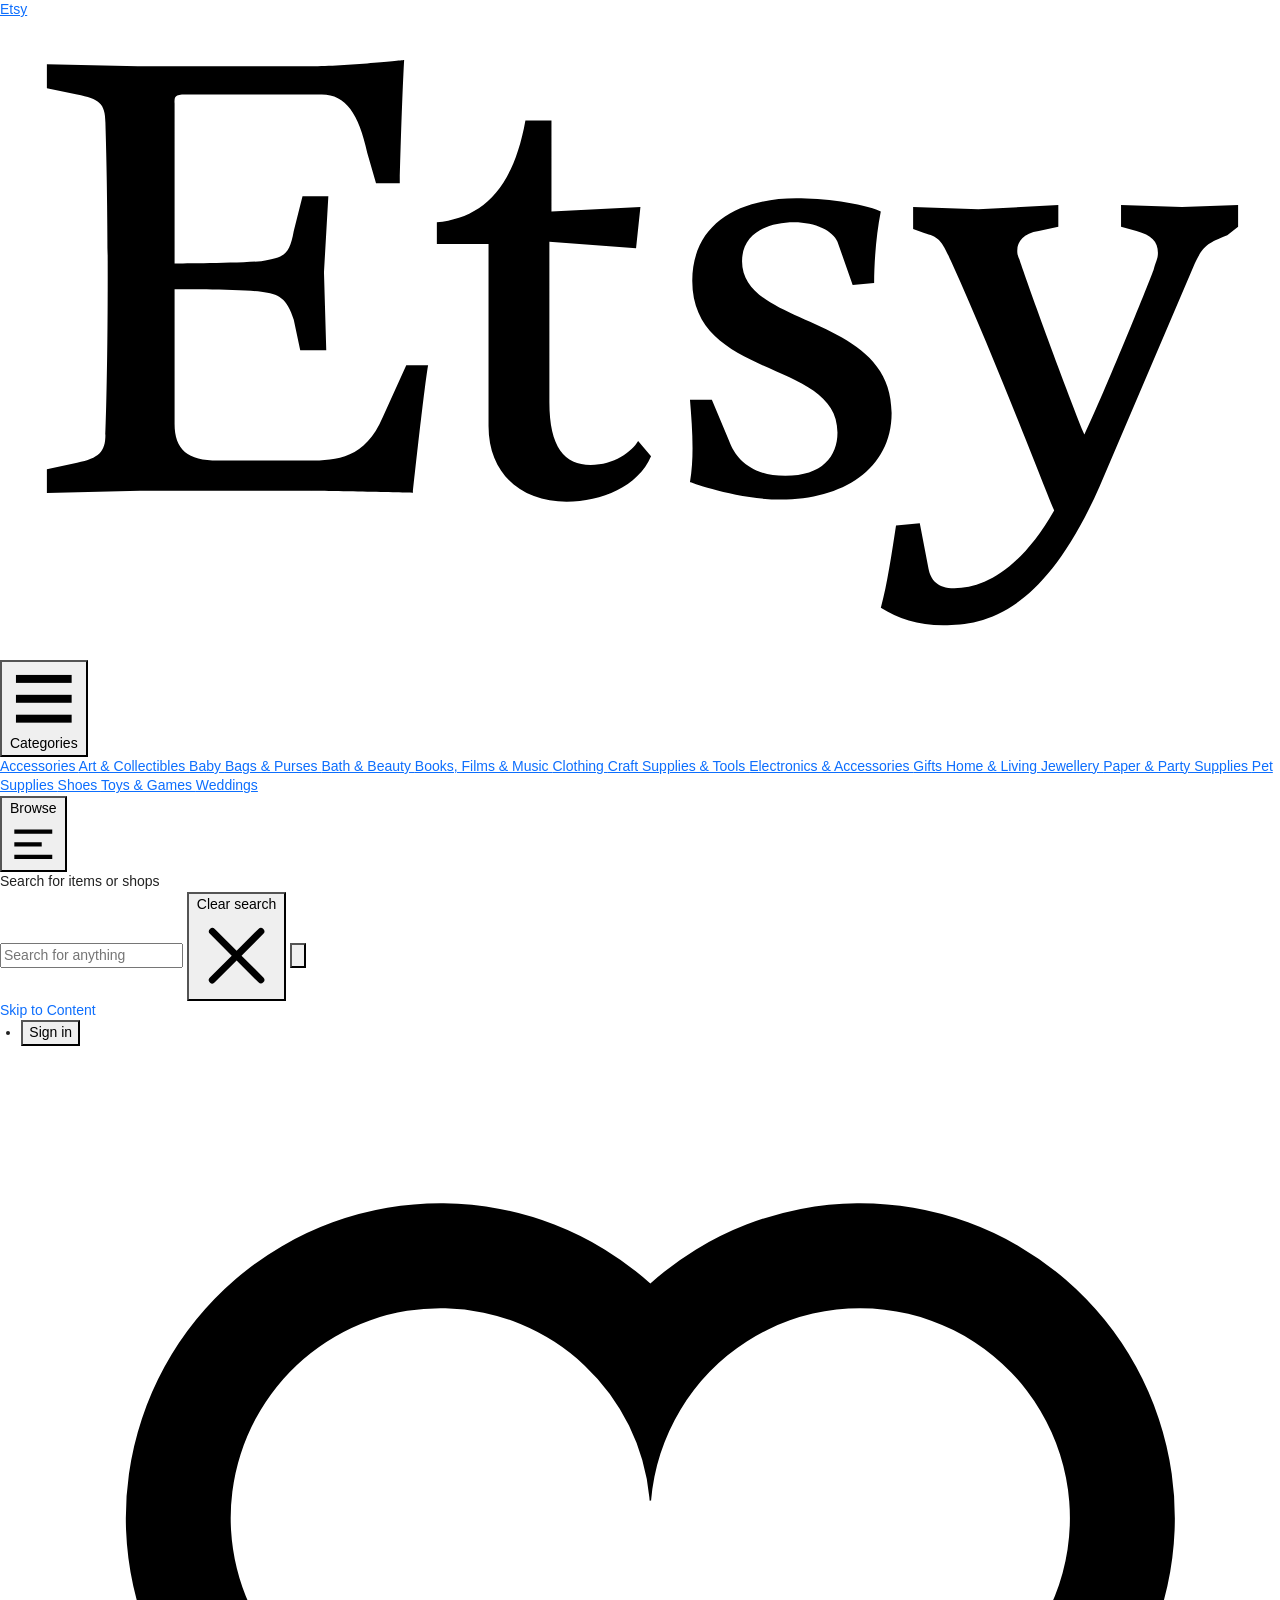
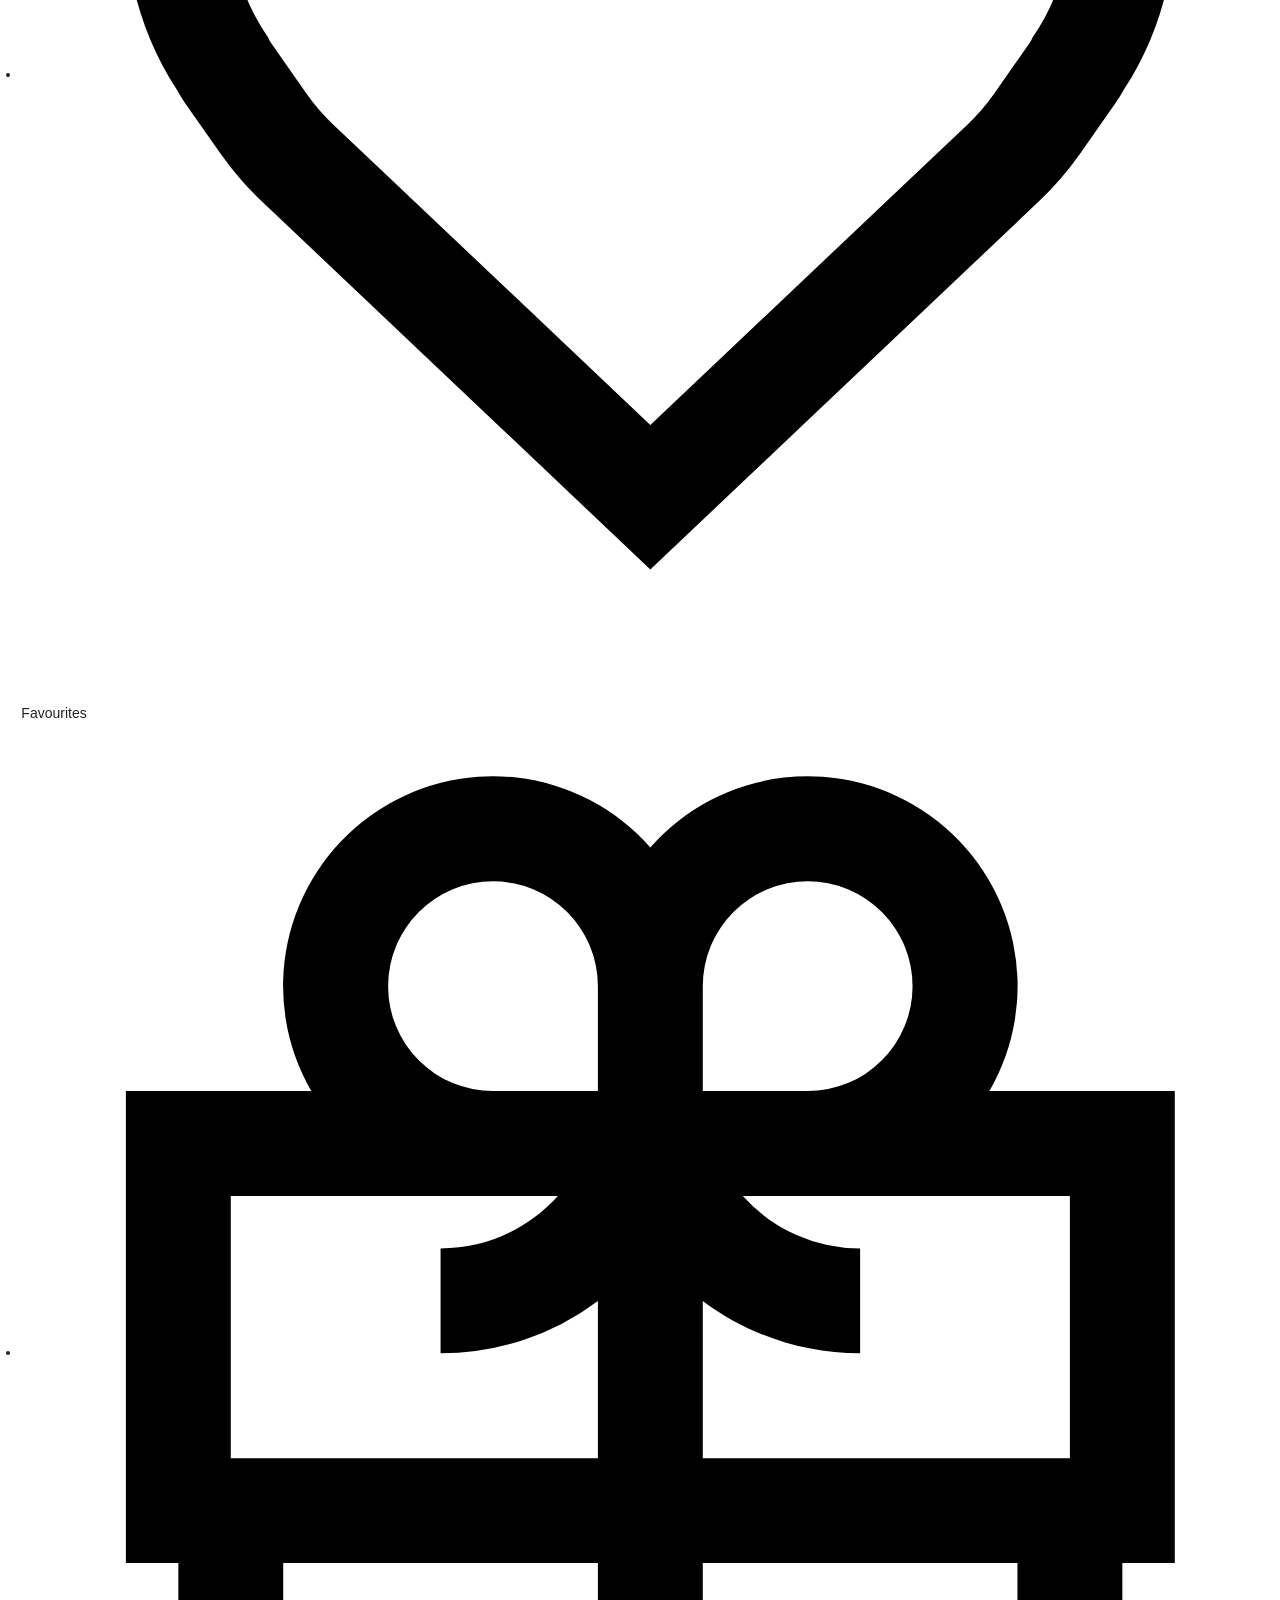
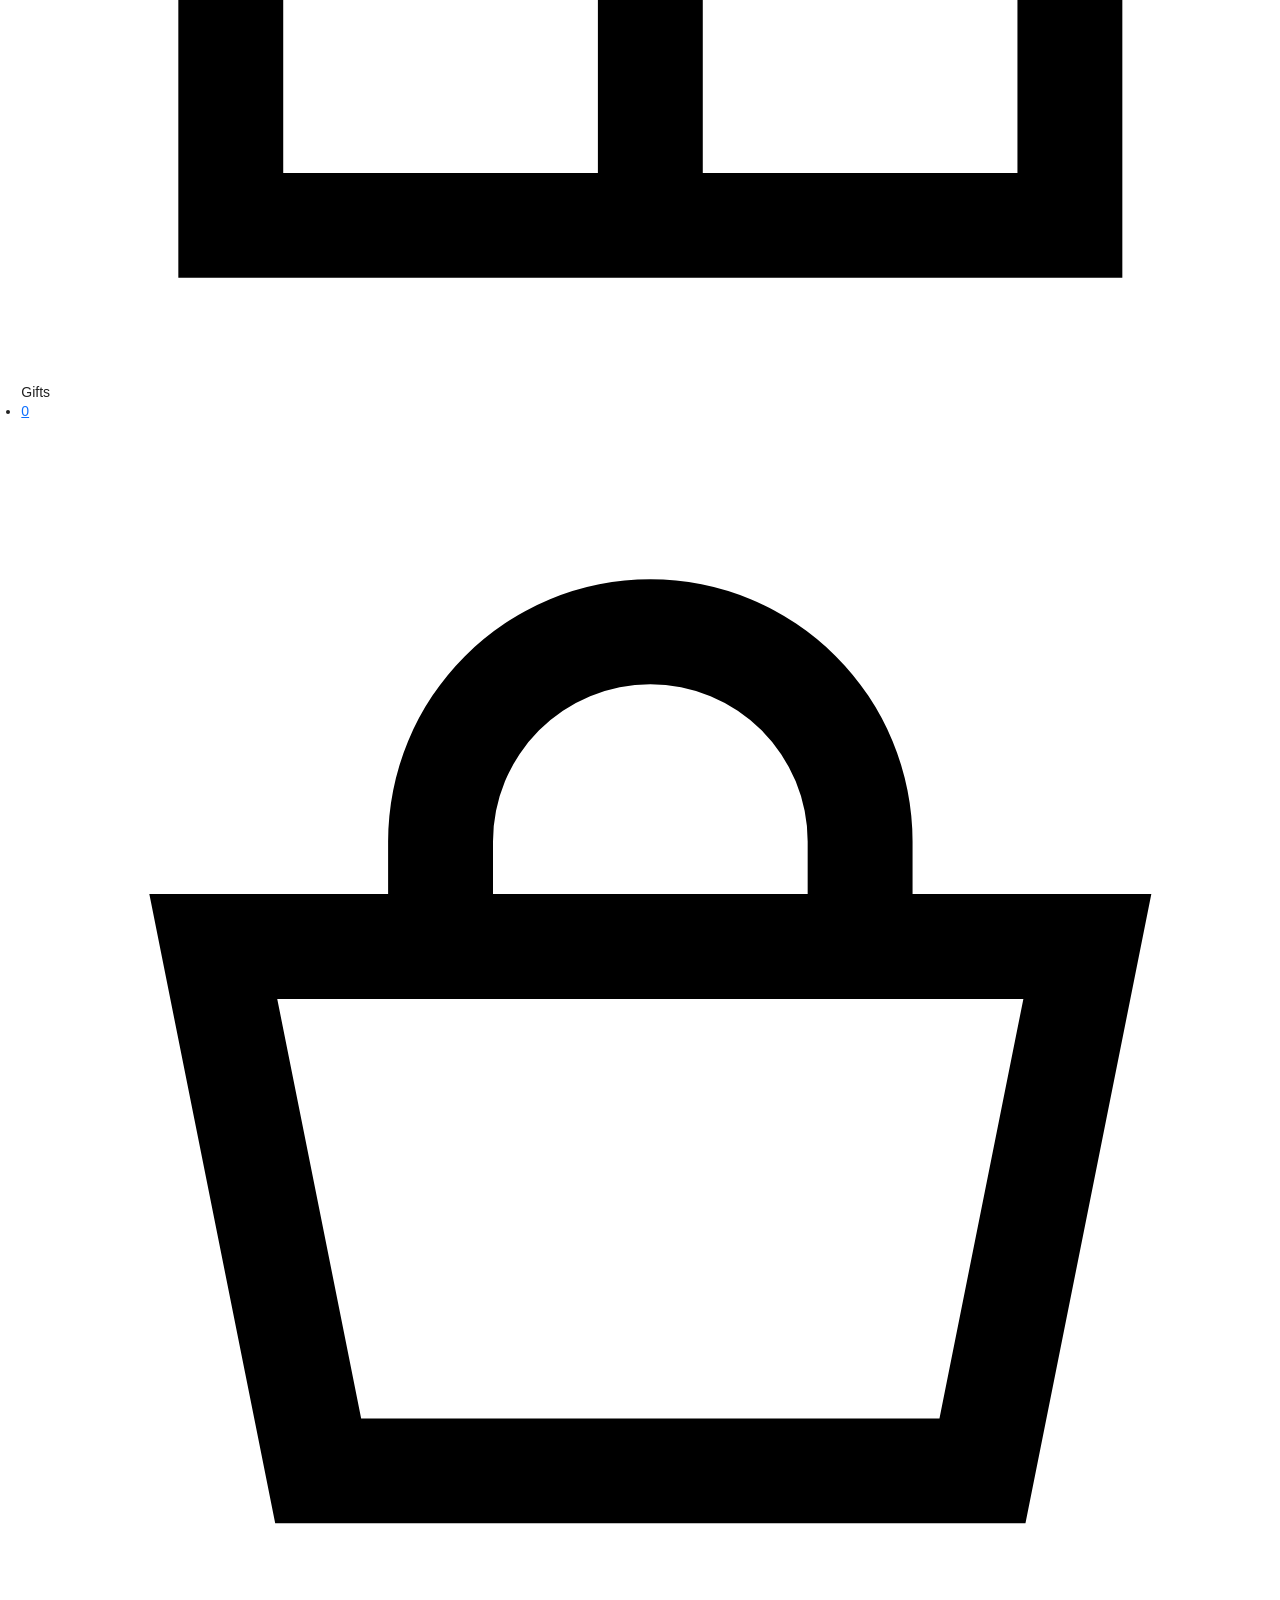
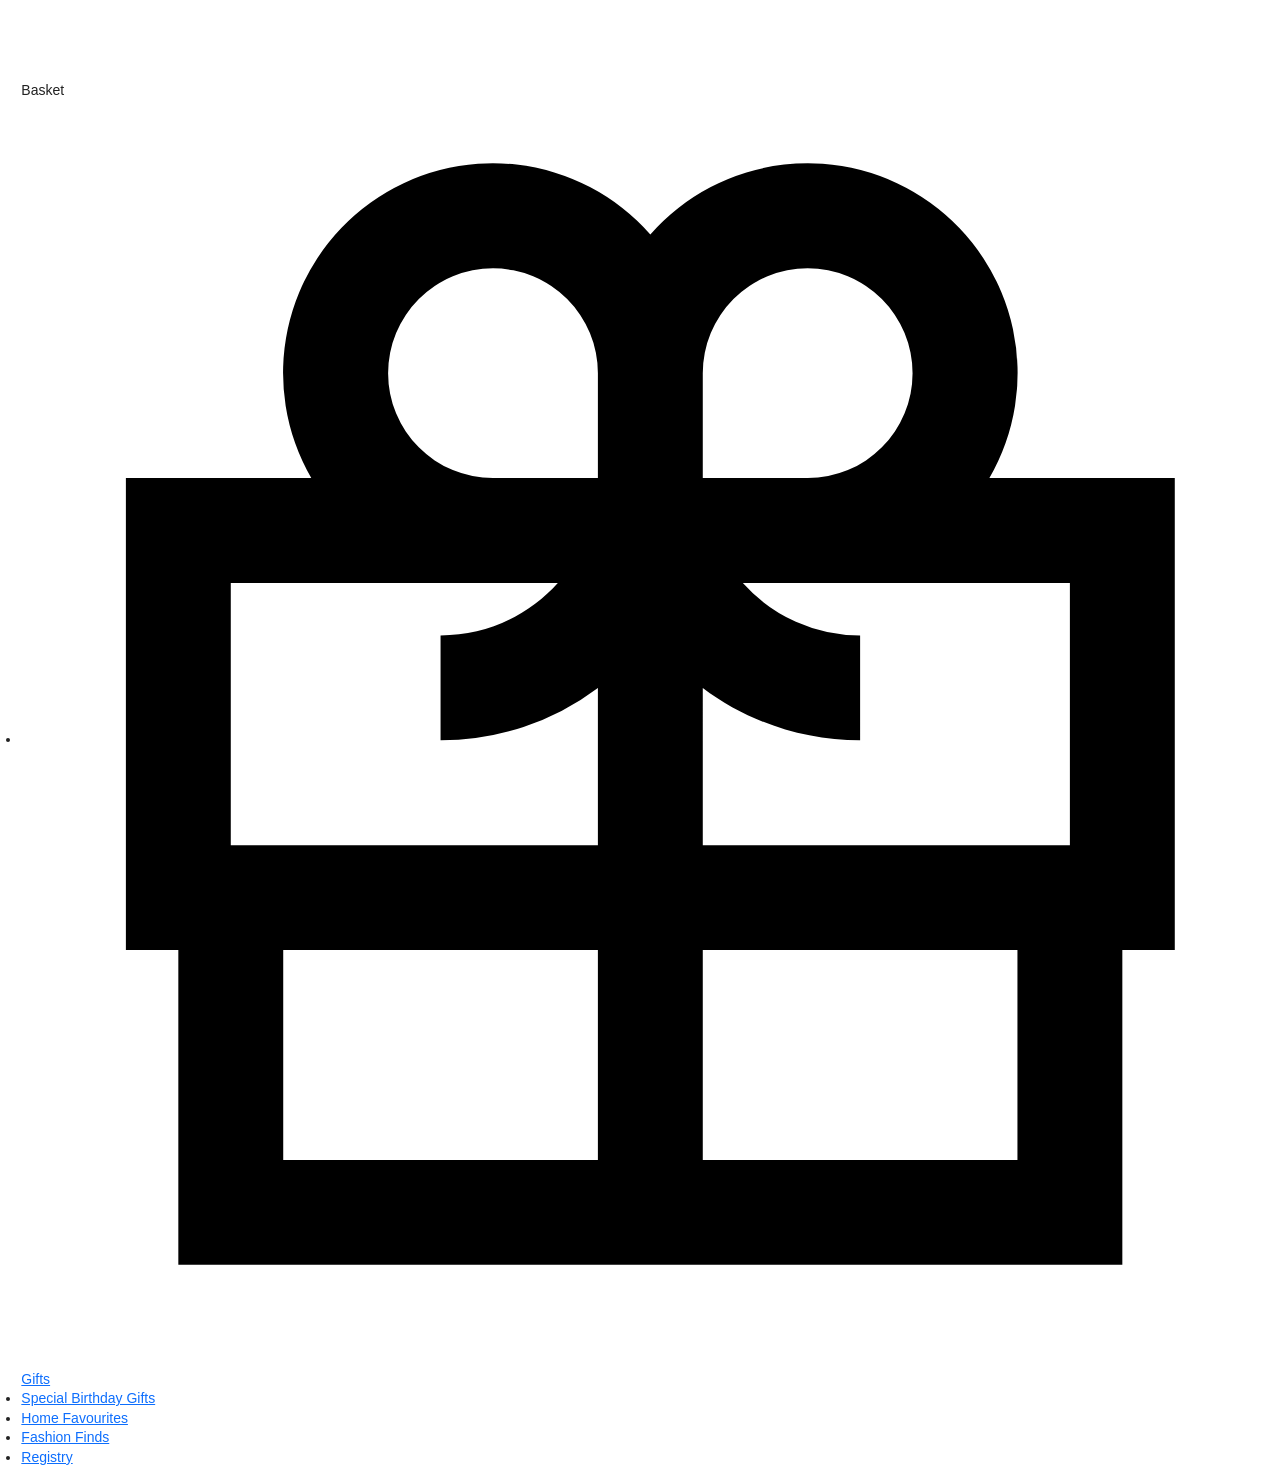
<file: index.html>
<!DOCTYPE html>
<html lang="en">

<head>
    <meta charset="UTF-8">
    <meta name="viewport" content="width=device-width, initial-scale=1.0">
    <title>Document</title>
    <link rel="stylesheet" href="bootstrap-5.0.2-dist/css/bootstrap.min.css">

    
        <script src="https://ct.pinterest.com/static/ct/token_create.js"></script>
        <script type="text/javascript" async=""
            src="https://www.googletagmanager.com/gtag/destination?id=AW-1001213127&amp;l=dataLayer&amp;cx=c&amp;gtm=45je52o0v868381678za200zb6935543&amp;tag_exp=101732279~101732281~102067808~102482433~102539968~102558064~102587591~102605417~102640600~102658453~102717421~102732002"
            nonce="1LEFwSIjH+t3Lq29COT/ijrW"></script>
        <script type="text/javascript" async=""
            src="https://www.googletagmanager.com/gtag/destination?id=DC-9910951&amp;l=dataLayer&amp;cx=c&amp;gtm=45je52o0v868381678za200zb6935543&amp;tag_exp=101732279~101732281~102067808~102482433~102539968~102558064~102587591~102605417~102640600~102658453~102717421~102732002"
            nonce="1LEFwSIjH+t3Lq29COT/ijrW"></script>
        <script async="" src="https://s.pinimg.com/ct/lib/main.8821a9da.js"></script>
        <script async="" src="https://web.btncdn.com/v1/button.js"></script>
        <script type="text/javascript" async="" src="https://s.pinimg.com/ct/core.js"
            nonce="1LEFwSIjH+t3Lq29COT/ijrW"></script>
        <script type="text/javascript" async="" src="https://bat.bing.com/bat.js"
            nonce="1LEFwSIjH+t3Lq29COT/ijrW"></script>
        <script type="text/javascript" async=""
            src="https://www.googletagmanager.com/gtag/js?id=G-KR3J610VYM&amp;l=dataLayer&amp;cx=c&amp;gtm=45He52o0v6935543za200&amp;tag_exp=101732282~101732284~102067808~102482433~102539968~102558064~102587591~102605417~102640600~102658453~102717422"
            nonce="1LEFwSIjH+t3Lq29COT/ijrW"></script>
        <script type="text/javascript" async=""
            src="https://www.googletagmanager.com/gtag/destination?id=AW-658194373&amp;l=dataLayer&amp;cx=c&amp;gtm=45He52o0v6935543za200&amp;tag_exp=101732282~101732284~102067808~102482433~102539968~102558064~102587591~102605417~102640600~102658453~102717422"
            nonce="1LEFwSIjH+t3Lq29COT/ijrW"></script>
        <script async="" src="//www.googletagmanager.com/gtm.js?id=GTM-KWW5SS"
            nonce="1LEFwSIjH+t3Lq29COT/ijrW"></script>
        <script async="" defer="" src="https://www.etsy.com/include/tags.js"></script>
        <script>if (window.performance && performance.mark) performance.mark("TTP")</script>
        <meta charset="utf-8">
        <meta http-equiv="X-UA-Compatible" content="IE=edge">
        <meta http-equiv="content-language" content="en-PK">

        <meta name="viewport" content="width=device-width, initial-scale=1.0">
        <meta name="pinterest" content="nosearch">

        <meta name="csrf_nonce"
            content="3:1740666415:IDT9IkfqUr0eY_LBnGtPTrpm9Tgl:f9183e34c048fee2f05105f14e86838b2c22346c277342e0b72b02f221419e96">
        <meta name="uaid_nonce"
            content="3:1740666415:QUIJsklpbLrIPuXwEg0cbFHZYLFB:8df369a81d22fb51d279832c2c2860ec4779036dfd7d6767895a5600d4b2f6f9">

        <meta property="fb:app_id" content="89186614300">

        <meta name="css_dist_path" content="/ac/sasquatch/css/">
        <meta name="dist" content="202502271740665638">


        <script nonce="1LEFwSIjH+t3Lq29COT/ijrW">
            !function (e) { var r = e.__etsy_logging = {}; r.errorQueue = [], e.onerror = function (e, o, t, n, s) { r.errorQueue.push([e, o, t, n, s]) }, r.firedEvents = []; r.perf = { e: [], t: !1, MARK_MEASURE_PREFIX: "_etsy_mark_measure_", prefixMarkMeasure: function (e) { return "_etsy_mark_measure_" + e } }, e.PerformanceObserver && (r.perf.o = new PerformanceObserver((function (e) { r.perf.e = r.perf.e.concat(e.getEntries()) })), r.perf.o.observe({ entryTypes: ["element", "navigation", "longtask", "paint", "mark", "measure", "resource", "layout-shift"] })); var o = []; r.eventpipe = { q: o, logEvent: function (e) { o.push(e) }, logEventImmediately: function (e) { o.push(e) } }; var t = !(Object.assign && Object.values && Object.fromEntries && e.Promise && Promise.prototype.finally && e.NodeList && NodeList.prototype.forEach), n = !!e.CefSharp || !!e.__pw_resume, s = !e.PerformanceObserver || !PerformanceObserver.supportedEntryTypes || 0 === PerformanceObserver.supportedEntryTypes.length, a = !e.navigator || !e.navigator.sendBeacon, p = t || n, u = []; t && u.push("fp"), s && u.push("fo"), a && u.push("fb"), n && u.push("fg"), r.bots = { isBot: p, botCheck: u } }(window);
        </script>

        <link rel="stylesheet"
            href="https://www.etsy.com/dac/site-chrome/components/components.87c87a0632e92e,site-chrome/header/header.87c87a0632e92e,__modules__CategoryNav__src__/Views/ButtonMenu/Menu.8d961c48ba074a,__modules__CategoryNav__src__/Views/DropdownMenu/Menu.a5c36237dfed70,site-chrome/footer/footer.a5c36237dfed70,gdpr/settings-overlay.a5c36237dfed70.css?variant=sasquatch"
            type="text/css">
        <link rel="stylesheet" href="style.css" type="text/css">

        <script data-cfasync="true" data-ui="off"
            src="https://transcend-cdn.com/cm/ac71e058-41b7-4026-b482-3d9b8e31a6d0/airgap.js" async=""></script>



        <title>Etsy Pakistan - Shop for handmade, vintage, custom, and unique gifts for everyone</title>
        <meta name="description"
            content="Shop Etsy Pakistan. Find handmade gifts, vintage &amp; on-trend clothes, unique jewellery, and more.">




        <script
            type="application/ld+json">{"@context":"https://schema.org","@type":"WebSite","url":"https://www.etsy.com/","potentialAction":{"@type":"SearchAction","target":{"@type":"EntryPoint","urlTemplate":"https://www.etsy.com/search?q={search_term_string}&utm_campaign=action_schema_markup"},"query-input":"required name=search_term_string"}}</script>

        <meta property="og:title"
            content="Etsy Pakistan - Shop for handmade, vintage, custom, and unique gifts for everyone">
        <meta property="og:description"
            content="Shop Etsy Pakistan. Find handmade gifts, vintage &amp; on-trend clothes, unique jewellery, and more.">
        <meta property="og:url" content="http://www.etsy.com/">


        <meta property="og:type" content="website">
        <meta property="og:locale" content="en_GB">
        <meta property="og:site_name" content="Etsy">

        <meta name="twitter:card" content="summary_large_image">
        <meta name="twitter:site" content="@Etsy">





        <link rel="preconnect" href="//i.etsystatic.com" crossorigin="anonymous">
        <link rel="preconnect" href="//i.etsystatic.com">


        <link rel="canonical" href="https://www.etsy.com/">
        <link rel="alternate" href="https://www.etsy.com/" hreflang="en">
        <link rel="alternate" href="https://www.etsy.com/fi-en/" hreflang="en-FI">
        <link rel="alternate" href="https://www.etsy.com/au/" hreflang="en-AU">
        <link rel="alternate" href="https://www.etsy.com/ca/" hreflang="en-CA">
        <link rel="alternate" href="https://www.etsy.com/dk-en/" hreflang="en-DK">
        <link rel="alternate" href="https://www.etsy.com/hk-en/" hreflang="en-HK">
        <link rel="alternate" href="https://www.etsy.com/ie/" hreflang="en-IE">
        <link rel="alternate" href="https://www.etsy.com/il-en/" hreflang="en-IL">
        <link rel="alternate" href="https://www.etsy.com/in-en/" hreflang="en-IN">
        <link rel="alternate" href="https://www.etsy.com/nz/" hreflang="en-NZ">
        <link rel="alternate" href="https://www.etsy.com/no-en/" hreflang="en-NO">
        <link rel="alternate" href="https://www.etsy.com/se-en/" hreflang="en-SE">
        <link rel="alternate" href="https://www.etsy.com/sg-en/" hreflang="en-SG">
        <link rel="alternate" href="https://www.etsy.com/uk/" hreflang="en-GB">
        <link rel="alternate" href="https://www.etsy.com/de/" hreflang="de">
        <link rel="alternate" href="https://www.etsy.com/at/" hreflang="de-AT">
        <link rel="alternate" href="https://www.etsy.com/ch/" hreflang="de-CH">
        <link rel="alternate" href="https://www.etsy.com/fr/" hreflang="fr">
        <link rel="alternate" href="https://www.etsy.com/ca-fr/" hreflang="fr-CA">
        <link rel="alternate" href="https://www.etsy.com/nl/" hreflang="nl">
        <link rel="alternate" href="https://www.etsy.com/be/" hreflang="nl-BE">
        <link rel="alternate" href="https://www.etsy.com/it/" hreflang="it">
        <link rel="alternate" href="https://www.etsy.com/es/" hreflang="es">
        <link rel="alternate" href="https://www.etsy.com/mx/" hreflang="es-MX">
        <link rel="alternate" href="https://www.etsy.com/jp/" hreflang="ja">
        <link rel="alternate" href="https://www.etsy.com/pl/" hreflang="pl">
        <link rel="alternate" href="https://www.etsy.com/pt/" hreflang="pt">
        <link rel="alternate" href="https://www.etsy.com/" hreflang="x-default">

        <script
            nonce="1LEFwSIjH+t3Lq29COT/ijrW">__webpack_public_path__ = "https://www.etsy.com/ac/evergreenVendor/js/en-GB/";</script>

        <link rel="shortcut icon" href="/favicon.ico">
        <link rel="icon" href="/images/favicon-32x32.png" type="image/png" sizes="32x32">
        <link rel="icon" href="/images/favicon-16x16.png" type="image/png" sizes="16x16">
        <link rel="apple-touch-icon" href="/images/apple-touch-icon.png" sizes="180x180">
        <link rel="mask-icon" href="/images/safari-pinned-tab.svg" color="rgb(241, 100, 30)">
        <link rel="manifest" href="/site.webmanifest">
        <meta name="apple-mobile-web-app-title" content="Etsy">
        <meta name="application-name" content="Etsy">
        <meta name="msapplication-TileColor" content="#F1641E">
        <meta name="theme-color" content="rgb(255, 255, 255)">

        <link type="application/opensearchdescription+xml" rel="search" href="/osdd.php" title="Etsy">
        <script async="" src="//resources.xg4ken.com/js/v2/ktag.js?tid=KT-N3E88-3EB"></script>
        <script attributionsrc="" type="text/javascript" async=""
            src="https://www.googleadservices.com/pagead/conversion/658194373/?random=1740666417529&amp;cv=11&amp;fst=1740666417529&amp;bg=ffffff&amp;guid=ON&amp;async=1&amp;gtm=45be52o0v870186735z86935543za201zb6935543&amp;gcs=G111&amp;gcd=13t3t3t3t5l1&amp;dma=0&amp;tag_exp=101732279~101732281~102067808~102482433~102539968~102558064~102587591~102605417~102640600~102658453~102717422&amp;u_w=1440&amp;u_h=900&amp;url=https%3A%2F%2Fwww.etsy.com%2F&amp;label=XwNfCLSf5dkDEMX_7LkC&amp;hn=www.googleadservices.com&amp;frm=0&amp;tiba=Etsy%20Pakistan%20-%20Shop%20for%20handmade%2C%20vintage%2C%20custom%2C%20and%20unique%20gifts%20for%20everyone&amp;value=0&amp;bttype=purchase&amp;npa=0&amp;pscdl=noapi&amp;auid=548757778.1740666417&amp;uaa=x86&amp;uab=64&amp;uafvl=Not(A%253ABrand%3B99.0.0.0%7CGoogle%2520Chrome%3B133.0.6943.141%7CChromium%3B133.0.6943.141&amp;uamb=0&amp;uam=&amp;uap=Windows&amp;uapv=10.0.0&amp;uaw=1&amp;fledge=1&amp;capi=1&amp;data=ads_data_redaction%3Dfalse&amp;rfmt=3&amp;fmt=4"
            nonce="1LEFwSIjH+t3Lq29COT/ijrW"></script>
        <script src="https://bat.bing.com/p/action/20013160.js" type="text/javascript" async=""
            data-ueto="ueto_1c03338464"></script>
        <script type="text/javascript" async=""
            src="https://googleads.g.doubleclick.net/pagead/viewthroughconversion/1001213127/?random=1740666418117&amp;cv=11&amp;fst=1740666418117&amp;bg=ffffff&amp;guid=ON&amp;async=1&amp;gtm=45be52o0v879674188z86935543za201zb868381678&amp;gcd=13t3t3t3t5l1&amp;dma=0&amp;tag_exp=101732282~101732284~102067808~102482433~102539968~102558064~102587591~102605417~102640600~102658453~102717421&amp;u_w=1440&amp;u_h=900&amp;url=https%3A%2F%2Fwww.etsy.com%2F&amp;hn=www.googleadservices.com&amp;frm=0&amp;tiba=Etsy%20Pakistan%20-%20Shop%20for%20handmade%2C%20vintage%2C%20custom%2C%20and%20unique%20gifts%20for%20everyone&amp;npa=0&amp;pscdl=noapi&amp;auid=548757778.1740666417&amp;uaa=x86&amp;uab=64&amp;uafvl=Not(A%253ABrand%3B99.0.0.0%7CGoogle%2520Chrome%3B133.0.6943.141%7CChromium%3B133.0.6943.141&amp;uamb=0&amp;uam=&amp;uap=Windows&amp;uapv=10.0.0&amp;uaw=1&amp;fledge=1&amp;data=ecomm_prodid%3D%3Becomm_pagetype%3Dhome%3Becomm_totalvalue%3D%3Becomm_rec_prodid%3D%3Becomm_category%3D%3Becomm_pvalue%3D%3Becomm_quantity%3D%3Ba%3D%3Bg%3D%3Bhasaccount%3Dfalse%3Bcqs%3D%3Brp%3D%3Bly%3D%3Bhs%3D%3B_google_crm_id%3D%3Bads_data_redaction%3Dfalse&amp;rfmt=3&amp;fmt=4"
            nonce="1LEFwSIjH+t3Lq29COT/ijrW"></script>
        <meta http-equiv="origin-trial"
            content="A7JYkbIvWKmS8mWYjXO12SIIsfPdI7twY91Y3LWOV/YbZmN1ZhYv8O+Zs6/[base64]">
    
</head>

<body>
    <header id="gnav-header-inner" class="global-enhancements-header wt-display-flex-xs wt-justify-content-space-between wt-align-items-center wt-width-full wt-body-max-width wt-pl-xs-2 wt-pr-xs-2 wt-pl-lg-6 wt-pr-lg-6 wt-bb-xs wt-bb-lg-none gnav-header-inner wt-pt-lg-2 
        
        " role="banner">

        <script
            nonce="1LEFwSIjH+t3Lq29COT/ijrW">!function (e) { var r = e.__etsy_logging; if (r && r.perf && r.perf.prefixMarkMeasure) { var n = r.perf.prefixMarkMeasure("logo_render"); e.performance && e.performance.mark && e.requestAnimationFrame((function () { setTimeout((function () { e.performance.mark(n) })) })) } }(window);</script>
        <div class="wt-pb-xs-1 wt-pb-lg-0 wt-pt-sm-1 wt-pt-lg-0 wt-pr-xs-0 wt-pr-sm-1" data-header-logo-container="">
            <a href="#" elementtiming="ux-global-nav">
                <span class="wt-screen-reader-only">Etsy</span>
                <span class="etsy-icon wt-display-block wt-fill-orange wt-nudge-r-3 wt-nudge-t-1 logo-dimensions"
                    id="logo"><svg xmlns="http://www.w3.org/2000/svg" viewBox="0 0 48 24" aria-hidden="true"
                        focusable="false">
                        <path
                            d="M6.547,3.125v6.008c0,0,2.117,0,3.25-0.086c0.891-0.156,1.055-0.242,1.219-1.133l0.328-1.305h0.969l-0.164,2.852 l0.086,2.922h-0.977l-0.242-1.141c-0.242-0.812-0.57-0.977-1.219-1.055c-0.812-0.086-3.25-0.086-3.25-0.086v5.039 c0,0.969,0.492,1.383,1.625,1.383h3.414c1.055,0,2.109-0.086,2.766-1.625l0.883-1.953h0.82c-0.086,0.406-0.492,3.984-0.57,4.789 c0,0-3.086-0.078-4.383-0.078H5.25l-3.492,0.078v-0.883l1.133-0.25c0.82-0.164,1.062-0.406,1.062-1.055 c0,0,0.086-2.195,0.086-5.852c0-3.648-0.086-5.844-0.086-5.844c0-0.727-0.242-0.891-1.062-1.055L1.758,2.555V1.664l3.414,0.07h6.5 c1.297,0,3.484-0.234,3.484-0.234s-0.078,1.375-0.164,4.625h-0.891l-0.328-1.141c-0.32-1.461-0.805-2.188-1.703-2.188H6.961 C6.547,2.797,6.547,2.875,6.547,3.125z M19.703,3.766h0.977V7.18l3.336-0.164l-0.164,1.547l-3.25-0.25v6.016 c0,1.703,0.57,2.359,1.547,2.359c0.883,0,1.539-0.492,1.781-0.898l0.484,0.57c-0.484,1.133-1.859,1.703-3.164,1.703 c-1.617,0-2.93-0.969-2.93-2.836V8.398h-1.938V7.586C18.008,7.422,19.219,6.445,19.703,3.766z M26.695,14.242l0.648,1.547 c0.242,0.648,0.812,1.305,2.109,1.305c1.383,0,1.953-0.734,1.953-1.625c0-2.766-5.445-1.953-5.445-5.688c0-2.109,1.703-3.094,3.898-3.094c0.977,0,2.438,0.164,3.172,0.492c-0.164,0.812-0.25,1.867-0.25,2.68l-0.805,0.078l-0.57-1.625 c-0.164-0.398-0.82-0.727-1.625-0.727c-0.977,0-1.953,0.406-1.953,1.461c0,2.516,5.609,1.953,5.609,5.688c0,2.117-1.867,3.25-4.148,3.25c-1.703,0-3.414-0.656-3.414-0.656c0.164-0.969,0.086-2.023,0-3.086H26.695z M33.031,22.039 c0.242-0.891,0.406-2.023,0.57-3.086l0.891-0.078l0.328,1.703c0.078,0.406,0.32,0.734,0.969,0.734c1.055,0,2.438-0.648,3.742-2.922 c-0.578-1.383-2.281-5.844-3.828-9.258c-0.406-0.898-0.484-0.977-1.047-1.141l-0.414-0.156v-0.82l2.445,0.086l3-0.164V7.75 l-0.734,0.164c-0.57,0.078-0.805,0.398-0.805,0.727c0,0.086,0,0.164,0.078,0.328c0.156,0.492,1.461,4.141,2.438,6.578c0.805-1.703,2.352-5.523,2.594-6.172c0.086-0.328,0.164-0.406,0.164-0.648c0-0.414-0.242-0.656-0.805-0.812L42.039,7.75V6.938 l2.281,0.078l2.109-0.078V7.75l-0.406,0.32c-0.812,0.328-0.898,0.406-1.219,1.062l-3.57,8.359 c-2.117,4.797-4.312,5.203-5.852,5.203C34.406,22.695,33.672,22.445,33.031,22.039z">
                        </path>
                    </svg></span>
            </a>
        </div>
        <nav class="wt-hide-xs wt-show-lg">
            <div data-clg-id="WtMenu"
                class="wt-menu wt-tooltip ge-menu--body-below-trigger wt-tooltip--disabled-touch dropdown-category-menu wt-menu--bottom wt-menu--left"
                data-wt-menu="" data-wt-tooltip="true" data-menu-body-below-trigger="true" data-close-on-select="true"
                data-hide-trigger-on-open="false" data-animate-in="true" data-contain-focus="false"
                data-open-direction-vert="bottom" data-open-direction-horiz="left" data-open-direction-force="true"
                data-menu-type="action">

                <button type="button"
                    class="wt-menu__trigger wt-btn wt-btn--transparent header-button wt-mr-xs-1 wt-btn--small"
                    aria-haspopup="true" aria-expanded="false" data-wt-menu-trigger="" data-level="0"
                    data-overlay-trigger-selector="overlay-trigger-ele">
                    <span class="etsy-icon wt-mr-xs-1 wt-icon--smaller">
                        <svg xmlns="http://www.w3.org/2000/svg" aria-hidden="true" focusable="false"
                            viewBox="0 0 18 18">
                            <rect x="2" y="8" width="14" height="2"></rect>
                            <rect x="2" y="13" width="14" height="2"></rect>
                            <rect x="2" y="3" width="14" height="2"></rect>
                        </svg>
                    </span>
                    Categories
                </button>

                <div data-clg-id="WtMenuBody" role="menu"
                    class="wt-menu__body wt-pt-xs-2 wt-pb-xs-2 ge-you-menu-dimensions wt-z-index-10 dropdown-category-menu__body"
                    data-wt-menu-body="" type="option">
                    <a href="#"
                        class="wt-menu__item wt-display-block wt-text-truncate wt-width-full wt-pr-xs-1 wt-position-relative wt-max-width-full "
                        role="menuitem" tabindex="-1" data-level="1">
                        Accessories
                    </a><a href="#"
                        class="wt-menu__item wt-display-block wt-text-truncate wt-width-full wt-pr-xs-1 wt-position-relative wt-max-width-full "
                        role="menuitem" tabindex="-1" data-level="1">
                        Art &amp; Collectibles
                    </a><a href="#"
                        class="wt-menu__item wt-display-block wt-text-truncate wt-width-full wt-pr-xs-1 wt-position-relative wt-max-width-full "
                        role="menuitem" tabindex="-1" data-level="1">
                        Baby
                    </a><a href="#"
                        class="wt-menu__item wt-display-block wt-text-truncate wt-width-full wt-pr-xs-1 wt-position-relative wt-max-width-full "
                        role="menuitem" tabindex="-1" data-level="1">
                        Bags &amp; Purses
                    </a><a href="#"
                        class="wt-menu__item wt-display-block wt-text-truncate wt-width-full wt-pr-xs-1 wt-position-relative wt-max-width-full "
                        role="menuitem" tabindex="-1" data-level="1">
                        Bath &amp; Beauty
                    </a><a href="#"
                        class="wt-menu__item wt-display-block wt-text-truncate wt-width-full wt-pr-xs-1 wt-position-relative wt-max-width-full "
                        role="menuitem" tabindex="-1" data-level="1">
                        Books, Films &amp; Music
                    </a><a href="#"
                        class="wt-menu__item wt-display-block wt-text-truncate wt-width-full wt-pr-xs-1 wt-position-relative wt-max-width-full "
                        role="menuitem" tabindex="-1" data-level="1">
                        Clothing
                    </a><a href="#"
                        class="wt-menu__item wt-display-block wt-text-truncate wt-width-full wt-pr-xs-1 wt-position-relative wt-max-width-full "
                        role="menuitem" tabindex="-1" data-level="1">
                        Craft Supplies &amp; Tools
                    </a><a href="#"
                        class="wt-menu__item wt-display-block wt-text-truncate wt-width-full wt-pr-xs-1 wt-position-relative wt-max-width-full "
                        role="menuitem" tabindex="-1" data-level="1">
                        Electronics &amp; Accessories
                    </a><a href="#"
                        class="wt-menu__item wt-display-block wt-text-truncate wt-width-full wt-pr-xs-1 wt-position-relative wt-max-width-full "
                        role="menuitem" tabindex="-1" data-level="1">
                        Gifts
                    </a><a href="/c/home-and-living?ref=catnav-891"
                        class="wt-menu__item wt-display-block wt-text-truncate wt-width-full wt-pr-xs-1 wt-position-relative wt-max-width-full "
                        role="menuitem" tabindex="-1" data-level="1">
                        Home &amp; Living
                    </a><a href="/c/jewelry?ref=catnav-1179"
                        class="wt-menu__item wt-display-block wt-text-truncate wt-width-full wt-pr-xs-1 wt-position-relative wt-max-width-full "
                        role="menuitem" tabindex="-1" data-level="1">
                        Jewellery
                    </a><a href="/c/paper-and-party-supplies?ref=catnav-1250"
                        class="wt-menu__item wt-display-block wt-text-truncate wt-width-full wt-pr-xs-1 wt-position-relative wt-max-width-full "
                        role="menuitem" tabindex="-1" data-level="1">
                        Paper &amp; Party Supplies
                    </a><a href="/c/pet-supplies?ref=catnav-1351"
                        class="wt-menu__item wt-display-block wt-text-truncate wt-width-full wt-pr-xs-1 wt-position-relative wt-max-width-full "
                        role="menuitem" tabindex="-1" data-level="1">
                        Pet Supplies
                    </a><a href="/c/shoes?ref=catnav-1429"
                        class="wt-menu__item wt-display-block wt-text-truncate wt-width-full wt-pr-xs-1 wt-position-relative wt-max-width-full "
                        role="menuitem" tabindex="-1" data-level="1">
                        Shoes
                    </a><a href="/c/toys-and-games?ref=catnav-1552"
                        class="wt-menu__item wt-display-block wt-text-truncate wt-width-full wt-pr-xs-1 wt-position-relative wt-max-width-full "
                        role="menuitem" tabindex="-1" data-level="1">
                        Toys &amp; Games
                    </a><a href="/c/weddings?ref=catnav-1633"
                        class="wt-menu__item wt-display-block wt-text-truncate wt-width-full wt-pr-xs-1 wt-position-relative wt-max-width-full "
                        role="menuitem" tabindex="-1" data-level="1">
                        Weddings
                    </a>

                </div>

                <span
                    class="ge-menu__body-caret wt-z-index-10 wt-bg-white wt-position-absolute wt-bl-xs wt-bt-xs wt-br-xs-none wt-bb-xs-none"></span>

            </div>
        </nav>

        <div class="wt-width-full wt-display-flex-xs wt-pr-lg-3 wt-flex-lg-1 order-mobile-tablet-2"
            data-hamburger-search-container="">
            <button data-id="hamburger" class="wt-btn wt-btn--transparent wt-btn--icon wt-hide-lg
               wt-btn--transparent-flush-left
                         wt-mb-xs-2
               
               wt-mb-lg-0
               header-button" aria-controls="mobile-catnav-overlay" tab-index="0">
                <span class="wt-screen-reader-only">
                    Browse
                </span>
                <span class="wt-icon"><svg xmlns="http://www.w3.org/2000/svg" viewBox="0 0 24 24" aria-hidden="true"
                        focusable="false">
                        <path d="M21 7H3V5h18zm-5 6H3v-2h13zm5 6H3v-2h18z"></path>
                    </svg></span>
            </button>
            <div class="wt-display-inline-block wt-flex-xs-1 wt-pl-lg-0
                wt-mb-xs-2
        
        wt-mb-lg-0">
                <form id="gnav-search" class="global-enhancements-search-nav wt-position-relative wt-display-flex-xs"
                    method="GET" action="/search.php" role="search" data-gnav-search="" data-ge-search-clearable=""
                    data-trending-searches="1">

                    <label for="global-enhancements-search-query" class="wt-label wt-screen-reader-only">
                        Search for items or shops
                    </label>
                    <div class="search-container" data-id="search-bar">
                        <div class="wt-input-btn-group global-enhancements-search-input-btn-group emphasized_search_bar emphasized_search_bar_grey_bg search-bar-container"
                            data-id="search-suggestions-trigger">
                            <input id="global-enhancements-search-query" data-id="search-query" data-search-input=""
                                type="text" name="search_query" class="wt-input wt-input-btn-group__input global-enhancements-search-input-btn-group__input
                    wt-pr-xs-7
                                        
                    " placeholder="Search for anything" value="" autocomplete="off" autocorrect="off"
                                autocapitalize="off" role="combobox" aria-autocomplete="both"
                                aria-controls="global-enhancements-search-suggestions" aria-expanded="false">
                            <button type="button" class="wt-btn wt-btn--transparent wt-btn--icon wt-btn--small position-absolute-important wt-position-right wt-z-index-9 wt-animated  wt-animated--is-hidden
            
            search-close-btn-margin-right" data-search-close-btn="">
                                <span class="wt-screen-reader-only">Clear search</span>
                                <span class="wt-icon wt-icon--smaller wt-nudge-t-1"><svg
                                        xmlns="http://www.w3.org/2000/svg" viewBox="0 0 24 24" aria-hidden="true"
                                        focusable="false">
                                        <path
                                            d="M13.414,12l6.293-6.293a1,1,0,0,0-1.414-1.414L12,10.586,5.707,4.293A1,1,0,0,0,4.293,5.707L10.586,12,4.293,18.293a1,1,0,1,0,1.414,1.414L12,13.414l6.293,6.293a1,1,0,0,0,1.414-1.414Z">
                                        </path>
                                    </svg></span>
                            </button>
                            <button type="submit" class="wt-input-btn-group__btn global-enhancements-search-input-btn-group__btn
                " value="Search" aria-label="Search" data-id="gnav-search-submit-button">

                                <span class="wt-icon wt-nudge-b-2 wt-nudge-r-1"><svg xmlns="http://www.w3.org/2000/svg"
                                        viewBox="0 0 24 24" aria-hidden="true" focusable="false">
                                        <path fill-rule="evenodd" clip-rule="evenodd"
                                            d="M10.5 19a8.46 8.46 0 0 0 5.262-1.824l4.865 4.864 1.414-1.414-4.865-4.865A8.5 8.5 0 1 0 10.5 19m0-2a6.5 6.5 0 1 0 0-13 6.5 6.5 0 0 0 0 13">
                                        </path>
                                    </svg></span>
                            </button>
                        </div>
                        <div id="global-enhancements-search-suggestions" class="global-nav-menu__body
            search-suggestions-container
             wt-width-full wt-max-width-full
            " data-id="search-suggestions">
                        </div>
                    </div>

                    <input id="search-js-router-enabled" type="hidden" value="true">
                    <input type="hidden" value="all" name="search_type" id="search-type">

                </form>
            </div>
        </div>

        <a data-selector="skip-to-content-marketplace"
            class="global-enhancements-skip-to-content wt-screen-reader-only wt-focusable" href="#content">
            <div id="skip-to-content-wrapper"
                class="wt-display-flex-xs wt-align-items-center wt-justify-content-center wt-body-max-width wt-width-full wt-height-full wt-position-absolute wt-position-top wt-position-left wt-position-right wt-bg-denim wt-z-index-10">
                <label class="wt-btn wt-btn--transparent wt-btn--light">
                    Skip to Content
                </label>
            </div>
        </a>





        <div class="wt-flex-shrink-xs-0" data-primary-nav-container="">
            <nav aria-label="Main">
                <ul
                    class="wt-display-flex-xs wt-justify-content-space-between wt-list-unstyled wt-m-xs-0 wt-align-items-center">
                    <li>
                        <button
                            class="wt-btn wt-btn--small wt-btn--transparent wt-mr-xs-1 inline-overlay-trigger signin-header-action select-signin header-button">
                            Sign in
                        </button>
                    </li>


                    <li data-favorites-nav-container="">
                        <span class="wt-tooltip wt-tooltip--disabled-touch" data-wt-tooltip="">
                            <a href="https://www.etsy.com/guest/favorites?ref=hdr-fav"
                                class="wt-tooltip__trigger wt-tooltip__trigger--icon-only wt-btn wt-btn--transparent wt-btn--icon reduced-margin-xs header-button"
                                data-favorites-nav-link="" aria-labelledby="ge-tooltip-label-favorites">
                                <span class="etsy-icon"><svg xmlns="http://www.w3.org/2000/svg" viewBox="0 0 24 24"
                                        aria-hidden="true" focusable="false">
                                        <path fill-rule="evenodd" clip-rule="evenodd"
                                            d="M20.877 12.52q.081-.115.147-.239A6 6 0 0 0 12 4.528a6 6 0 0 0-9.024 7.753q.066.123.147.24l.673.961a6 6 0 0 0 .789.915L12 21.422l7.415-7.025q.44-.418.789-.915zm-14.916.425L12 18.667l6.04-5.722q.293-.279.525-.61l.673-.961a.3.3 0 0 0 .044-.087 4 4 0 1 0-7.268-2.619v.003L12 8.667l-.013.004v-.002l-.006-.064a3.98 3.98 0 0 0-1.232-2.51 4 4 0 0 0-6.031 5.193q.014.045.044.086l.673.961a4 4 0 0 0 .526.61">
                                        </path>
                                    </svg></span>
                            </a>

                            <span id="ge-tooltip-label-favorites" role="tooltip"
                                data-favorites-label-tooltip="">Favourites</span>
                        </span>
                    </li>
                    <li data-gift-mode-nav-container="">
                        <span class="wt-tooltip wt-tooltip--disabled-touch" data-wt-tooltip="">
                            <a href="/gift-mode?ref=gm_utility_nav"
                                class=" wt-tooltip__trigger wt-tooltip__trigger--icon-only wt-btn wt-btn--transparent wt-btn--icon reduced-margin-xs header-button"
                                data-gift-mode-nav-link="" aria-labelledby="ge-tooltip-label-gift-mode">
                                <span class="etsy-icon"><svg xmlns="http://www.w3.org/2000/svg" viewBox="0 0 24 24"
                                        aria-hidden="true" focusable="false">
                                        <path fill-rule="evenodd" clip-rule="evenodd"
                                            d="M5.535 7A4 4 0 0 1 12 2.354 4 4 0 0 1 18.465 7H22v9h-1v6H3v-6H2V7zm9.466 0H13V5a2 2 0 1 1 2.001 2M11 5a2 2 0 1 0-2.001 2H11zm-.764 4c-.55.614-1.348 1-2.236 1v2a4.98 4.98 0 0 0 3-1v3H4V9zM13 11c.836.628 1.874 1 3 1v-2a3 3 0 0 1-2.236-1H20v5h-7zm-8 5v4h6v-4zm8 4v-4h6v4z">
                                        </path>
                                    </svg></span>
                            </a>

                            <span id="ge-tooltip-label-gift-mode" role="tooltip" data-registry-label-tooltip="">

                                Gifts

                            </span>
                        </span>
                    </li>
                    <li>
                        <span class="wt-tooltip wt-tooltip--bottom-left wt-tooltip--disabled-touch" data-wt-tooltip=""
                            data-header-cart-button="">
                            <a aria-label="Basket with 0 items" href="https://www.etsy.com/cart?ref=hdr-cart"
                                class="wt-tooltip__trigger wt-tooltip__trigger--icon-only wt-btn wt-btn--transparent wt-btn--icon header-button">
                                <span
                                    class="wt-z-index-1 wt-no-wrap wt-display-none ge-cart-badge wt-badge wt-badge--notificationPrimary wt-badge--small wt-badge--outset-top-right"
                                    data-selector="header-cart-count" aria-hidden="true">
                                    0
                                </span>
                                <span class="wt-icon"><svg xmlns="http://www.w3.org/2000/svg" viewBox="0 0 24 24"
                                        aria-hidden="true" focusable="false">
                                        <path fill-rule="evenodd" clip-rule="evenodd"
                                            d="M12 3a5 5 0 0 0-5 5v1H2.447l2.4 12h14.306l2.4-12H17V8a5 5 0 0 0-5-5m0 2a3 3 0 0 0-3 3v1h6V8a3 3 0 0 0-3-3M6.486 19l-1.6-8h14.227l-1.6 8z">
                                        </path>
                                    </svg></span>
                            </a>
                            <span role="tooltip" aria-hidden="true">Basket</span>
                        </span>
                    </li>
                </ul>
            </nav>
        </div>
    </header>
    <nav class="wt-hide-xs wt-show-lg category-nav-button-menu">
        <div data-ui="cat-nav" id="desktop-category-topnav"
            class="cat-nav responsive-disabled v2-toolkit-cat-nav wt-ml-xs-0 wt-mr-xs-0">
            <div class="wt-text-caption wt-position-relative wt-bg-white wt-z-index-5 v2-toolkit-cat-nav-tab-bar">
                <div class="wt-body-max-width">
                    <ul class="wt-list-unstyled wt-body-max-width wt-display-flex-xs wt-justify-content-center"
                        data-menu-ui="menubar" data-ui="top-nav-category-list">

                        <li class="wt-mr-xs-3">
                            <a href="/gift-mode?ref=gm_global_nav" class="wt-btn wt-btn--transparent wt-btn--small "
                                data-menu-ui="menuitem" data-ui="top-nav-category-link" data-node-id="-10">
                                <span class="wt-icon wt-icon--smaller-xs wt-nudge-b-1 wt-nudge-r-3"><svg
                                        xmlns="http://www.w3.org/2000/svg" viewBox="0 0 24 24" aria-hidden="true"
                                        focusable="false">
                                        <path fill-rule="evenodd" clip-rule="evenodd"
                                            d="M5.535 7A4 4 0 0 1 12 2.354 4 4 0 0 1 18.465 7H22v9h-1v6H3v-6H2V7zm9.466 0H13V5a2 2 0 1 1 2.001 2M11 5a2 2 0 1 0-2.001 2H11zm-.764 4c-.55.614-1.348 1-2.236 1v2a4.98 4.98 0 0 0 3-1v3H4V9zM13 11c.836.628 1.874 1 3 1v-2a3 3 0 0 1-2.236-1H20v5h-7zm-8 5v4h6v-4zm8 4v-4h6v4z">
                                        </path>
                                    </svg></span><span>
                                    Gifts
                                </span>
                            </a>
                        </li>
                        <li class="wt-mr-xs-3">
                            <a href="https://www.etsy.com/c/gifts/birthday-gifts?ref=BDAY25_cat_nav"
                                class="wt-btn wt-btn--transparent wt-btn--small " data-menu-ui="menuitem"
                                data-ui="top-nav-category-link">
                                Special Birthday Gifts
                            </a>
                        </li>
                        <li class="wt-mr-xs-3">
                            <a href="/featured/hub/home-favorites?ref=contentful_promo_cat_nav-4"
                                class="wt-btn wt-btn--transparent wt-btn--small " data-menu-ui="menuitem"
                                data-ui="top-nav-category-link" data-node-id="2">
                                Home Favourites
                            </a>
                        </li>
                        <li class="wt-mr-xs-3">
                            <a href="/featured/hub/fashion-favorites?ref=contentful_promo_cat_nav-5"
                                class="wt-btn wt-btn--transparent wt-btn--small " data-menu-ui="menuitem"
                                data-ui="top-nav-category-link" data-node-id="3">
                                Fashion Finds
                            </a>
                        </li>
                        <li class="wt-mr-xs-3">
                            <a href="/registry?ref=contentful_promo_cat_nav-7"
                                class="wt-btn wt-btn--transparent wt-btn--small " data-menu-ui="menuitem"
                                data-ui="top-nav-category-link">
                                Registry
                            </a>
                        </li>

                    </ul>
                </div>
            </div>
        </div>
    </nav>
</body>

</html>
</file>
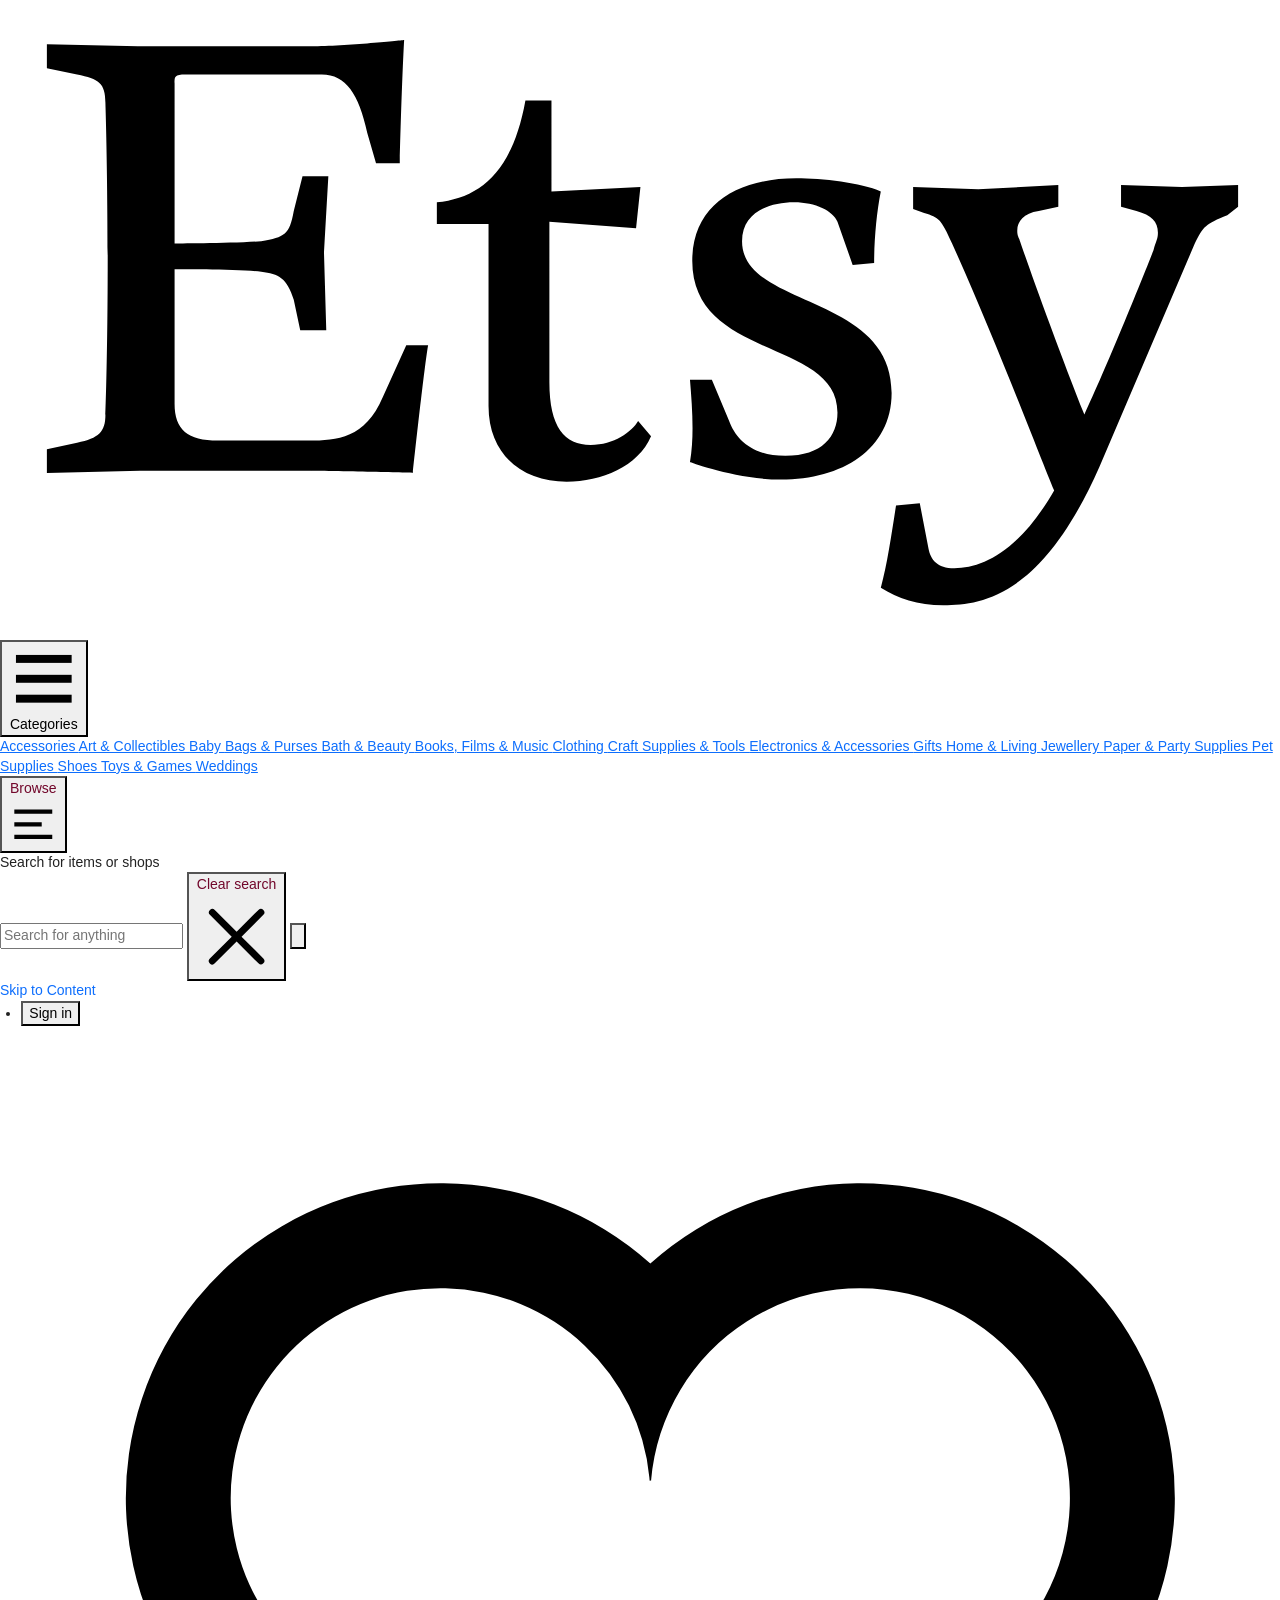
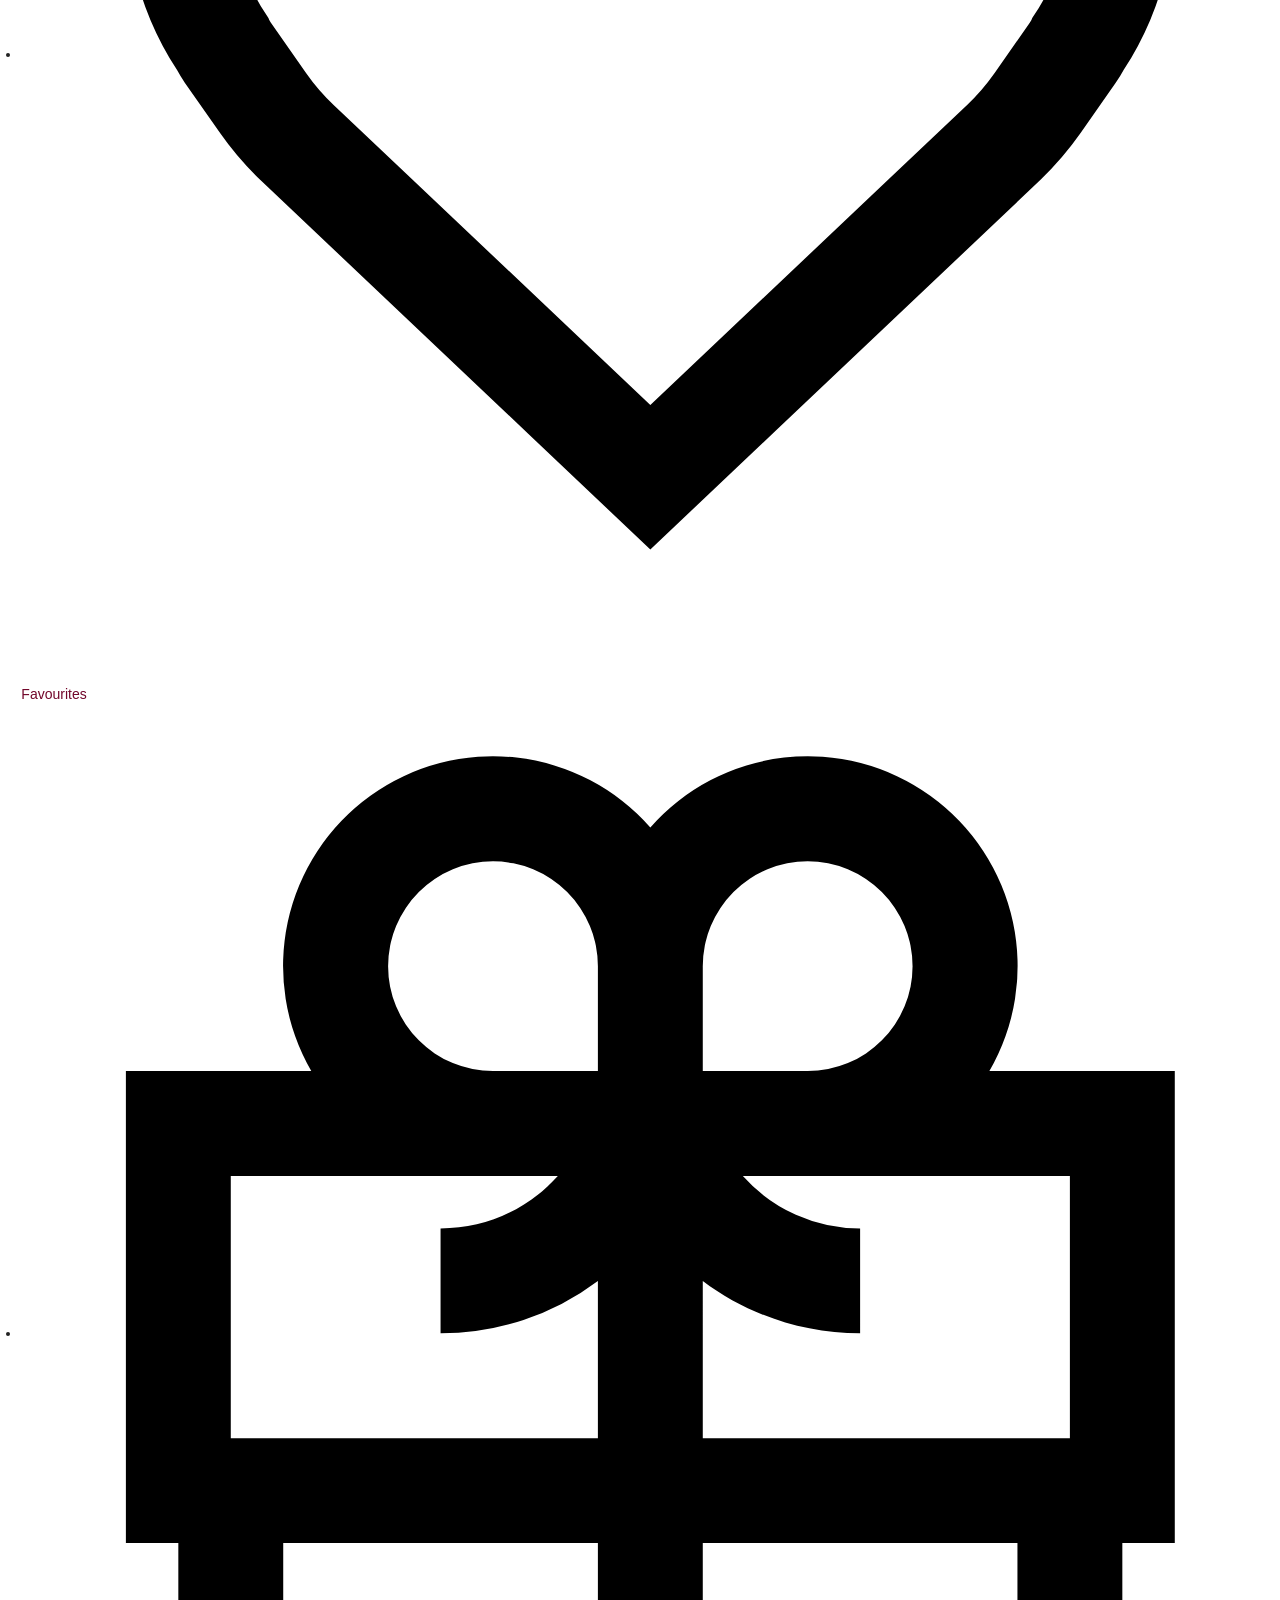
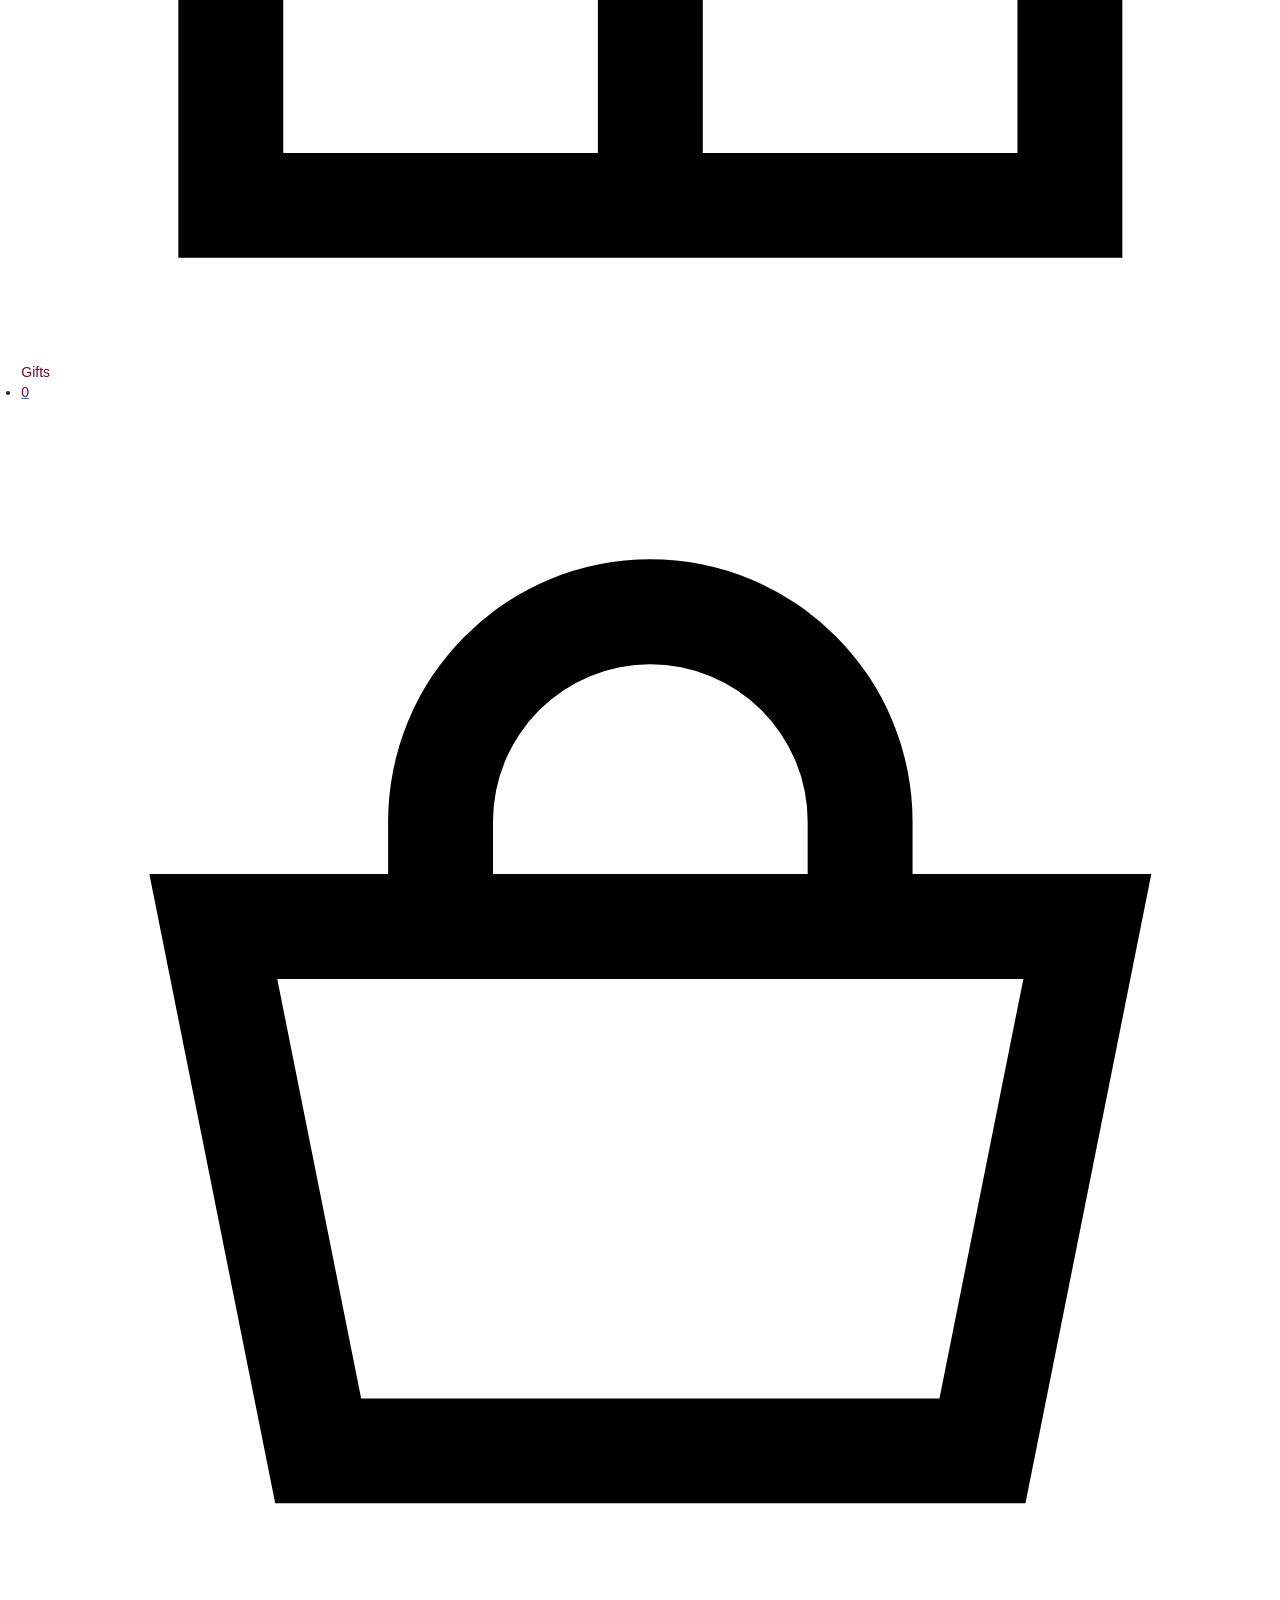
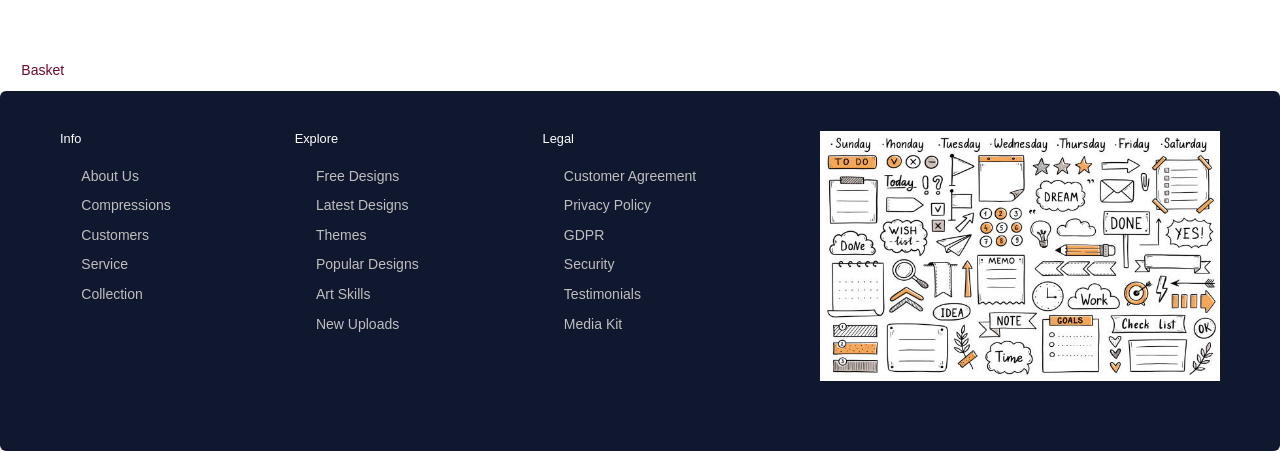
<file: products.html>
<!DOCTYPE html>
<html lang="en">
    <head>
        <meta charset="UTF-8">
        <meta name="viewport" content="width=device-width, initial-scale=1.0">
        <title>Document</title>
        <link rel="stylesheet" href="bootstrap-5.0.2-dist/css/bootstrap.min.css">
        <link rel="stylesheet" href="https://cdn.jsdelivr.net/npm/swiper@11/swiper-bundle.min.css" />
    
    
        <script src="https://ct.pinterest.com/static/ct/token_create.js"></script>
        <script type="text/javascript" async=""
            src="https://www.googletagmanager.com/gtag/destination?id=AW-1001213127&amp;l=dataLayer&amp;cx=c&amp;gtm=45je52o0v868381678za200zb6935543&amp;tag_exp=101732279~101732281~102067808~102482433~102539968~102558064~102587591~102605417~102640600~102658453~102717421~102732002"
            nonce="1LEFwSIjH+t3Lq29COT/ijrW"></script>
        <script type="text/javascript" async=""
            src="https://www.googletagmanager.com/gtag/destination?id=DC-9910951&amp;l=dataLayer&amp;cx=c&amp;gtm=45je52o0v868381678za200zb6935543&amp;tag_exp=101732279~101732281~102067808~102482433~102539968~102558064~102587591~102605417~102640600~102658453~102717421~102732002"
            nonce="1LEFwSIjH+t3Lq29COT/ijrW"></script>
        <script async="" src="https://s.pinimg.com/ct/lib/main.8821a9da.js"></script>
        <script async="" src="https://web.btncdn.com/v1/button.js"></script>
        <script type="text/javascript" async="" src="https://s.pinimg.com/ct/core.js"
            nonce="1LEFwSIjH+t3Lq29COT/ijrW"></script>
        <script type="text/javascript" async="" src="https://bat.bing.com/bat.js" nonce="1LEFwSIjH+t3Lq29COT/ijrW"></script>
        <script type="text/javascript" async=""
            src="https://www.googletagmanager.com/gtag/js?id=G-KR3J610VYM&amp;l=dataLayer&amp;cx=c&amp;gtm=45He52o0v6935543za200&amp;tag_exp=101732282~101732284~102067808~102482433~102539968~102558064~102587591~102605417~102640600~102658453~102717422"
            nonce="1LEFwSIjH+t3Lq29COT/ijrW"></script>
        <script type="text/javascript" async=""
            src="https://www.googletagmanager.com/gtag/destination?id=AW-658194373&amp;l=dataLayer&amp;cx=c&amp;gtm=45He52o0v6935543za200&amp;tag_exp=101732282~101732284~102067808~102482433~102539968~102558064~102587591~102605417~102640600~102658453~102717422"
            nonce="1LEFwSIjH+t3Lq29COT/ijrW"></script>
        <script async="" src="//www.googletagmanager.com/gtm.js?id=GTM-KWW5SS" nonce="1LEFwSIjH+t3Lq29COT/ijrW"></script>
        <script async="" defer="" src="https://www.etsy.com/include/tags.js"></script>
        <script>if (window.performance && performance.mark) performance.mark("TTP")</script>
        <meta charset="utf-8">
        <meta http-equiv="X-UA-Compatible" content="IE=edge">
        <meta http-equiv="content-language" content="en-PK">
    
        <meta name="viewport" content="width=device-width, initial-scale=1.0">
        <meta name="pinterest" content="nosearch">
    
        <meta name="csrf_nonce"
            content="3:1740666415:IDT9IkfqUr0eY_LBnGtPTrpm9Tgl:f9183e34c048fee2f05105f14e86838b2c22346c277342e0b72b02f221419e96">
        <meta name="uaid_nonce"
            content="3:1740666415:QUIJsklpbLrIPuXwEg0cbFHZYLFB:8df369a81d22fb51d279832c2c2860ec4779036dfd7d6767895a5600d4b2f6f9">
    
        <meta property="fb:app_id" content="89186614300">
    
        <meta name="css_dist_path" content="/ac/sasquatch/css/">
        <meta name="dist" content="202502271740665638">
    
    
        <script nonce="1LEFwSIjH+t3Lq29COT/ijrW">
            !function (e) { var r = e.__etsy_logging = {}; r.errorQueue = [], e.onerror = function (e, o, t, n, s) { r.errorQueue.push([e, o, t, n, s]) }, r.firedEvents = []; r.perf = { e: [], t: !1, MARK_MEASURE_PREFIX: "_etsy_mark_measure_", prefixMarkMeasure: function (e) { return "_etsy_mark_measure_" + e } }, e.PerformanceObserver && (r.perf.o = new PerformanceObserver((function (e) { r.perf.e = r.perf.e.concat(e.getEntries()) })), r.perf.o.observe({ entryTypes: ["element", "navigation", "longtask", "paint", "mark", "measure", "resource", "layout-shift"] })); var o = []; r.eventpipe = { q: o, logEvent: function (e) { o.push(e) }, logEventImmediately: function (e) { o.push(e) } }; var t = !(Object.assign && Object.values && Object.fromEntries && e.Promise && Promise.prototype.finally && e.NodeList && NodeList.prototype.forEach), n = !!e.CefSharp || !!e.__pw_resume, s = !e.PerformanceObserver || !PerformanceObserver.supportedEntryTypes || 0 === PerformanceObserver.supportedEntryTypes.length, a = !e.navigator || !e.navigator.sendBeacon, p = t || n, u = []; t && u.push("fp"), s && u.push("fo"), a && u.push("fb"), n && u.push("fg"), r.bots = { isBot: p, botCheck: u } }(window);
        </script>
    
        <link rel="stylesheet"
            href="https://www.etsy.com/dac/site-chrome/components/components.87c87a0632e92e,site-chrome/header/header.87c87a0632e92e,__modules__CategoryNav__src__/Views/ButtonMenu/Menu.8d961c48ba074a,__modules__CategoryNav__src__/Views/DropdownMenu/Menu.a5c36237dfed70,site-chrome/footer/footer.a5c36237dfed70,gdpr/settings-overlay.a5c36237dfed70.css?variant=sasquatch"
            type="text/css">
        <link rel="stylesheet" href="style.css" type="text/css">
    
        <script data-cfasync="true" data-ui="off"
            src="https://transcend-cdn.com/cm/ac71e058-41b7-4026-b482-3d9b8e31a6d0/airgap.js" async=""></script>
    
    
    
        <title>Etsy Pakistan - Shop for handmade, vintage, custom, and unique gifts for everyone</title>
        <meta name="description"
            content="Shop Etsy Pakistan. Find handmade gifts, vintage &amp; on-trend clothes, unique jewellery, and more.">
    
    
    
    
        <script
            type="application/ld+json">{"@context":"https://schema.org","@type":"WebSite","url":"https://www.etsy.com/","potentialAction":{"@type":"SearchAction","target":{"@type":"EntryPoint","urlTemplate":"https://www.etsy.com/search?q={search_term_string}&utm_campaign=action_schema_markup"},"query-input":"required name=search_term_string"}}</script>
    
        <meta property="og:title"
            content="Etsy Pakistan - Shop for handmade, vintage, custom, and unique gifts for everyone">
        <meta property="og:description"
            content="Shop Etsy Pakistan. Find handmade gifts, vintage &amp; on-trend clothes, unique jewellery, and more.">
        <meta property="og:url" content="http://www.etsy.com/">
    
    
        <meta property="og:type" content="website">
        <meta property="og:locale" content="en_GB">
        <meta property="og:site_name" content="Etsy">
    
        <meta name="twitter:card" content="summary_large_image">
        <meta name="twitter:site" content="@Etsy">
    
    
    
    
    
        <link rel="preconnect" href="//i.etsystatic.com" crossorigin="anonymous">
        <link rel="preconnect" href="//i.etsystatic.com">
    
    
        <link rel="canonical" href="https://www.etsy.com/">
        <link rel="alternate" href="https://www.etsy.com/" hreflang="en">
        <link rel="alternate" href="https://www.etsy.com/fi-en/" hreflang="en-FI">
        <link rel="alternate" href="https://www.etsy.com/au/" hreflang="en-AU">
        <link rel="alternate" href="https://www.etsy.com/ca/" hreflang="en-CA">
        <link rel="alternate" href="https://www.etsy.com/dk-en/" hreflang="en-DK">
        <link rel="alternate" href="https://www.etsy.com/hk-en/" hreflang="en-HK">
        <link rel="alternate" href="https://www.etsy.com/ie/" hreflang="en-IE">
        <link rel="alternate" href="https://www.etsy.com/il-en/" hreflang="en-IL">
        <link rel="alternate" href="https://www.etsy.com/in-en/" hreflang="en-IN">
        <link rel="alternate" href="https://www.etsy.com/nz/" hreflang="en-NZ">
        <link rel="alternate" href="https://www.etsy.com/no-en/" hreflang="en-NO">
        <link rel="alternate" href="https://www.etsy.com/se-en/" hreflang="en-SE">
        <link rel="alternate" href="https://www.etsy.com/sg-en/" hreflang="en-SG">
        <link rel="alternate" href="https://www.etsy.com/uk/" hreflang="en-GB">
        <link rel="alternate" href="https://www.etsy.com/de/" hreflang="de">
        <link rel="alternate" href="https://www.etsy.com/at/" hreflang="de-AT">
        <link rel="alternate" href="https://www.etsy.com/ch/" hreflang="de-CH">
        <link rel="alternate" href="https://www.etsy.com/fr/" hreflang="fr">
        <link rel="alternate" href="https://www.etsy.com/ca-fr/" hreflang="fr-CA">
        <link rel="alternate" href="https://www.etsy.com/nl/" hreflang="nl">
        <link rel="alternate" href="https://www.etsy.com/be/" hreflang="nl-BE">
        <link rel="alternate" href="https://www.etsy.com/it/" hreflang="it">
        <link rel="alternate" href="https://www.etsy.com/es/" hreflang="es">
        <link rel="alternate" href="https://www.etsy.com/mx/" hreflang="es-MX">
        <link rel="alternate" href="https://www.etsy.com/jp/" hreflang="ja">
        <link rel="alternate" href="https://www.etsy.com/pl/" hreflang="pl">
        <link rel="alternate" href="https://www.etsy.com/pt/" hreflang="pt">
        <link rel="alternate" href="https://www.etsy.com/" hreflang="x-default">
    
        <script
            nonce="1LEFwSIjH+t3Lq29COT/ijrW">__webpack_public_path__ = "https://www.etsy.com/ac/evergreenVendor/js/en-GB/";</script>
    
        <link rel="shortcut icon" href="/favicon.ico">
        <link rel="icon" href="/images/favicon-32x32.png" type="image/png" sizes="32x32">
        <link rel="icon" href="/images/favicon-16x16.png" type="image/png" sizes="16x16">
        <link rel="apple-touch-icon" href="/images/apple-touch-icon.png" sizes="180x180">
        <link rel="mask-icon" href="/images/safari-pinned-tab.svg" color="rgb(241, 100, 30)">
        <link rel="manifest" href="/site.webmanifest">
        <meta name="apple-mobile-web-app-title" content="Etsy">
        <meta name="application-name" content="Etsy">
        <meta name="msapplication-TileColor" content="#F1641E">
        <meta name="theme-color" content="rgb(255, 255, 255)">
    
        <link type="application/opensearchdescription+xml" rel="search" href="/osdd.php" title="Etsy">
        <script async="" src="//resources.xg4ken.com/js/v2/ktag.js?tid=KT-N3E88-3EB"></script>
        <script attributionsrc="" type="text/javascript" async=""
            src="https://www.googleadservices.com/pagead/conversion/658194373/?random=1740666417529&amp;cv=11&amp;fst=1740666417529&amp;bg=ffffff&amp;guid=ON&amp;async=1&amp;gtm=45be52o0v870186735z86935543za201zb6935543&amp;gcs=G111&amp;gcd=13t3t3t3t5l1&amp;dma=0&amp;tag_exp=101732279~101732281~102067808~102482433~102539968~102558064~102587591~102605417~102640600~102658453~102717422&amp;u_w=1440&amp;u_h=900&amp;url=https%3A%2F%2Fwww.etsy.com%2F&amp;label=XwNfCLSf5dkDEMX_7LkC&amp;hn=www.googleadservices.com&amp;frm=0&amp;tiba=Etsy%20Pakistan%20-%20Shop%20for%20handmade%2C%20vintage%2C%20custom%2C%20and%20unique%20gifts%20for%20everyone&amp;value=0&amp;bttype=purchase&amp;npa=0&amp;pscdl=noapi&amp;auid=548757778.1740666417&amp;uaa=x86&amp;uab=64&amp;uafvl=Not(A%253ABrand%3B99.0.0.0%7CGoogle%2520Chrome%3B133.0.6943.141%7CChromium%3B133.0.6943.141&amp;uamb=0&amp;uam=&amp;uap=Windows&amp;uapv=10.0.0&amp;uaw=1&amp;fledge=1&amp;capi=1&amp;data=ads_data_redaction%3Dfalse&amp;rfmt=3&amp;fmt=4"
            nonce="1LEFwSIjH+t3Lq29COT/ijrW"></script>
        <script src="https://bat.bing.com/p/action/20013160.js" type="text/javascript" async=""
            data-ueto="ueto_1c03338464"></script>
        <script type="text/javascript" async=""
            src="https://googleads.g.doubleclick.net/pagead/viewthroughconversion/1001213127/?random=1740666418117&amp;cv=11&amp;fst=1740666418117&amp;bg=ffffff&amp;guid=ON&amp;async=1&amp;gtm=45be52o0v879674188z86935543za201zb868381678&amp;gcd=13t3t3t3t5l1&amp;dma=0&amp;tag_exp=101732282~101732284~102067808~102482433~102539968~102558064~102587591~102605417~102640600~102658453~102717421&amp;u_w=1440&amp;u_h=900&amp;url=https%3A%2F%2Fwww.etsy.com%2F&amp;hn=www.googleadservices.com&amp;frm=0&amp;tiba=Etsy%20Pakistan%20-%20Shop%20for%20handmade%2C%20vintage%2C%20custom%2C%20and%20unique%20gifts%20for%20everyone&amp;npa=0&amp;pscdl=noapi&amp;auid=548757778.1740666417&amp;uaa=x86&amp;uab=64&amp;uafvl=Not(A%253ABrand%3B99.0.0.0%7CGoogle%2520Chrome%3B133.0.6943.141%7CChromium%3B133.0.6943.141&amp;uamb=0&amp;uam=&amp;uap=Windows&amp;uapv=10.0.0&amp;uaw=1&amp;fledge=1&amp;data=ecomm_prodid%3D%3Becomm_pagetype%3Dhome%3Becomm_totalvalue%3D%3Becomm_rec_prodid%3D%3Becomm_category%3D%3Becomm_pvalue%3D%3Becomm_quantity%3D%3Ba%3D%3Bg%3D%3Bhasaccount%3Dfalse%3Bcqs%3D%3Brp%3D%3Bly%3D%3Bhs%3D%3B_google_crm_id%3D%3Bads_data_redaction%3Dfalse&amp;rfmt=3&amp;fmt=4"
            nonce="1LEFwSIjH+t3Lq29COT/ijrW"></script>
        <meta http-equiv="origin-trial"
            content="A7JYkbIvWKmS8mWYjXO12SIIsfPdI7twY91Y3LWOV/YbZmN1ZhYv8O+Zs6/[base64]">
    <link rel="stylesheet" href="bilal.css">
    </head>
<body>
    <header id="gnav-header-inner" class="global-enhancements-header wt-display-flex-xs wt-justify-content-space-between wt-align-items-center wt-width-full wt-body-max-width wt-pl-xs-2 wt-pr-xs-2 wt-pl-lg-6 wt-pr-lg-6 wt-bb-xs wt-bb-lg-none gnav-header-inner wt-pt-lg-2 
        
        " role="banner">

        <script
            nonce="1LEFwSIjH+t3Lq29COT/ijrW">!function (e) { var r = e.__etsy_logging; if (r && r.perf && r.perf.prefixMarkMeasure) { var n = r.perf.prefixMarkMeasure("logo_render"); e.performance && e.performance.mark && e.requestAnimationFrame((function () { setTimeout((function () { e.performance.mark(n) })) })) } }(window);</script>
        <div class="wt-pb-xs-1 wt-pb-lg-0 wt-pt-sm-1 wt-pt-lg-0 wt-pr-xs-0 wt-pr-sm-1" data-header-logo-container="">
            <a href="#" elementtiming="ux-global-nav">
            
                <span class="etsy-icon wt-display-block wt-fill-orange wt-nudge-r-3 wt-nudge-t-1 logo-dimensions"
                    id="logo"><svg xmlns="http://www.w3.org/2000/svg" viewBox="0 0 48 24" aria-hidden="true"
                        focusable="false">
                        <path
                            d="M6.547,3.125v6.008c0,0,2.117,0,3.25-0.086c0.891-0.156,1.055-0.242,1.219-1.133l0.328-1.305h0.969l-0.164,2.852 l0.086,2.922h-0.977l-0.242-1.141c-0.242-0.812-0.57-0.977-1.219-1.055c-0.812-0.086-3.25-0.086-3.25-0.086v5.039 c0,0.969,0.492,1.383,1.625,1.383h3.414c1.055,0,2.109-0.086,2.766-1.625l0.883-1.953h0.82c-0.086,0.406-0.492,3.984-0.57,4.789 c0,0-3.086-0.078-4.383-0.078H5.25l-3.492,0.078v-0.883l1.133-0.25c0.82-0.164,1.062-0.406,1.062-1.055 c0,0,0.086-2.195,0.086-5.852c0-3.648-0.086-5.844-0.086-5.844c0-0.727-0.242-0.891-1.062-1.055L1.758,2.555V1.664l3.414,0.07h6.5 c1.297,0,3.484-0.234,3.484-0.234s-0.078,1.375-0.164,4.625h-0.891l-0.328-1.141c-0.32-1.461-0.805-2.188-1.703-2.188H6.961 C6.547,2.797,6.547,2.875,6.547,3.125z M19.703,3.766h0.977V7.18l3.336-0.164l-0.164,1.547l-3.25-0.25v6.016 c0,1.703,0.57,2.359,1.547,2.359c0.883,0,1.539-0.492,1.781-0.898l0.484,0.57c-0.484,1.133-1.859,1.703-3.164,1.703 c-1.617,0-2.93-0.969-2.93-2.836V8.398h-1.938V7.586C18.008,7.422,19.219,6.445,19.703,3.766z M26.695,14.242l0.648,1.547 c0.242,0.648,0.812,1.305,2.109,1.305c1.383,0,1.953-0.734,1.953-1.625c0-2.766-5.445-1.953-5.445-5.688c0-2.109,1.703-3.094,3.898-3.094c0.977,0,2.438,0.164,3.172,0.492c-0.164,0.812-0.25,1.867-0.25,2.68l-0.805,0.078l-0.57-1.625 c-0.164-0.398-0.82-0.727-1.625-0.727c-0.977,0-1.953,0.406-1.953,1.461c0,2.516,5.609,1.953,5.609,5.688c0,2.117-1.867,3.25-4.148,3.25c-1.703,0-3.414-0.656-3.414-0.656c0.164-0.969,0.086-2.023,0-3.086H26.695z M33.031,22.039 c0.242-0.891,0.406-2.023,0.57-3.086l0.891-0.078l0.328,1.703c0.078,0.406,0.32,0.734,0.969,0.734c1.055,0,2.438-0.648,3.742-2.922 c-0.578-1.383-2.281-5.844-3.828-9.258c-0.406-0.898-0.484-0.977-1.047-1.141l-0.414-0.156v-0.82l2.445,0.086l3-0.164V7.75 l-0.734,0.164c-0.57,0.078-0.805,0.398-0.805,0.727c0,0.086,0,0.164,0.078,0.328c0.156,0.492,1.461,4.141,2.438,6.578c0.805-1.703,2.352-5.523,2.594-6.172c0.086-0.328,0.164-0.406,0.164-0.648c0-0.414-0.242-0.656-0.805-0.812L42.039,7.75V6.938 l2.281,0.078l2.109-0.078V7.75l-0.406,0.32c-0.812,0.328-0.898,0.406-1.219,1.062l-3.57,8.359 c-2.117,4.797-4.312,5.203-5.852,5.203C34.406,22.695,33.672,22.445,33.031,22.039z">
                        </path>
                    </svg></span>
            </a>
        </div>
        <nav class="wt-hide-xs wt-show-lg">
            <div data-clg-id="WtMenu"
                class="wt-menu wt-tooltip ge-menu--body-below-trigger wt-tooltip--disabled-touch dropdown-category-menu wt-menu--bottom wt-menu--left"
                data-wt-menu="" data-wt-tooltip="true" data-menu-body-below-trigger="true" data-close-on-select="true"
                data-hide-trigger-on-open="false" data-animate-in="true" data-contain-focus="false"
                data-open-direction-vert="bottom" data-open-direction-horiz="left" data-open-direction-force="true"
                data-menu-type="action">

                <button type="button"
                    class="wt-menu__trigger wt-btn wt-btn--transparent header-button wt-mr-xs-1 wt-btn--small"
                    aria-haspopup="true" aria-expanded="false" data-wt-menu-trigger="" data-level="0"
                    data-overlay-trigger-selector="overlay-trigger-ele">
                    <span class="etsy-icon wt-mr-xs-1 wt-icon--smaller">
                        <svg xmlns="http://www.w3.org/2000/svg" aria-hidden="true" focusable="false"
                            viewBox="0 0 18 18">
                            <rect x="2" y="8" width="14" height="2"></rect>
                            <rect x="2" y="13" width="14" height="2"></rect>
                            <rect x="2" y="3" width="14" height="2"></rect>
                        </svg>
                    </span>
                    Categories
                </button>

                <div data-clg-id="WtMenuBody" role="menu"
                    class="wt-menu__body wt-pt-xs-2 wt-pb-xs-2 ge-you-menu-dimensions wt-z-index-10 dropdown-category-menu__body"
                    data-wt-menu-body="" type="option">
                    <a href="#"
                        class="wt-menu__item wt-display-block wt-text-truncate wt-width-full wt-pr-xs-1 wt-position-relative wt-max-width-full "
                        role="menuitem" tabindex="-1" data-level="1">
                        Accessories
                    </a><a href="#"
                        class="wt-menu__item wt-display-block wt-text-truncate wt-width-full wt-pr-xs-1 wt-position-relative wt-max-width-full "
                        role="menuitem" tabindex="-1" data-level="1">
                        Art &amp; Collectibles
                    </a><a href="#"
                        class="wt-menu__item wt-display-block wt-text-truncate wt-width-full wt-pr-xs-1 wt-position-relative wt-max-width-full "
                        role="menuitem" tabindex="-1" data-level="1">
                        Baby
                    </a><a href="#"
                        class="wt-menu__item wt-display-block wt-text-truncate wt-width-full wt-pr-xs-1 wt-position-relative wt-max-width-full "
                        role="menuitem" tabindex="-1" data-level="1">
                        Bags &amp; Purses
                    </a><a href="#"
                        class="wt-menu__item wt-display-block wt-text-truncate wt-width-full wt-pr-xs-1 wt-position-relative wt-max-width-full "
                        role="menuitem" tabindex="-1" data-level="1">
                        Bath &amp; Beauty
                    </a><a href="#"
                        class="wt-menu__item wt-display-block wt-text-truncate wt-width-full wt-pr-xs-1 wt-position-relative wt-max-width-full "
                        role="menuitem" tabindex="-1" data-level="1">
                        Books, Films &amp; Music
                    </a><a href="#"
                        class="wt-menu__item wt-display-block wt-text-truncate wt-width-full wt-pr-xs-1 wt-position-relative wt-max-width-full "
                        role="menuitem" tabindex="-1" data-level="1">
                        Clothing
                    </a><a href="#"
                        class="wt-menu__item wt-display-block wt-text-truncate wt-width-full wt-pr-xs-1 wt-position-relative wt-max-width-full "
                        role="menuitem" tabindex="-1" data-level="1">
                        Craft Supplies &amp; Tools
                    </a><a href="#"
                        class="wt-menu__item wt-display-block wt-text-truncate wt-width-full wt-pr-xs-1 wt-position-relative wt-max-width-full "
                        role="menuitem" tabindex="-1" data-level="1">
                        Electronics &amp; Accessories
                    </a><a href="#"
                        class="wt-menu__item wt-display-block wt-text-truncate wt-width-full wt-pr-xs-1 wt-position-relative wt-max-width-full "
                        role="menuitem" tabindex="-1" data-level="1">
                        Gifts
                    </a><a href="/c/home-and-living?ref=catnav-891"
                        class="wt-menu__item wt-display-block wt-text-truncate wt-width-full wt-pr-xs-1 wt-position-relative wt-max-width-full "
                        role="menuitem" tabindex="-1" data-level="1">
                        Home &amp; Living
                    </a><a href="/c/jewelry?ref=catnav-1179"
                        class="wt-menu__item wt-display-block wt-text-truncate wt-width-full wt-pr-xs-1 wt-position-relative wt-max-width-full "
                        role="menuitem" tabindex="-1" data-level="1">
                        Jewellery
                    </a><a href="/c/paper-and-party-supplies?ref=catnav-1250"
                        class="wt-menu__item wt-display-block wt-text-truncate wt-width-full wt-pr-xs-1 wt-position-relative wt-max-width-full "
                        role="menuitem" tabindex="-1" data-level="1">
                        Paper &amp; Party Supplies
                    </a><a href="/c/pet-supplies?ref=catnav-1351"
                        class="wt-menu__item wt-display-block wt-text-truncate wt-width-full wt-pr-xs-1 wt-position-relative wt-max-width-full "
                        role="menuitem" tabindex="-1" data-level="1">
                        Pet Supplies
                    </a><a href="/c/shoes?ref=catnav-1429"
                        class="wt-menu__item wt-display-block wt-text-truncate wt-width-full wt-pr-xs-1 wt-position-relative wt-max-width-full "
                        role="menuitem" tabindex="-1" data-level="1">
                        Shoes
                    </a><a href="/c/toys-and-games?ref=catnav-1552"
                        class="wt-menu__item wt-display-block wt-text-truncate wt-width-full wt-pr-xs-1 wt-position-relative wt-max-width-full "
                        role="menuitem" tabindex="-1" data-level="1">
                        Toys &amp; Games
                    </a><a href="/c/weddings?ref=catnav-1633"
                        class="wt-menu__item wt-display-block wt-text-truncate wt-width-full wt-pr-xs-1 wt-position-relative wt-max-width-full "
                        role="menuitem" tabindex="-1" data-level="1">
                        Weddings
                    </a>

                </div>

                <span
                    class="ge-menu__body-caret wt-z-index-10 wt-bg-white wt-position-absolute wt-bl-xs wt-bt-xs wt-br-xs-none wt-bb-xs-none"></span>

            </div>
        </nav>

        <div class="wt-width-full wt-display-flex-xs wt-pr-lg-3 wt-flex-lg-1 order-mobile-tablet-2"
            data-hamburger-search-container="">
            <button data-id="hamburger" class="wt-btn wt-btn--transparent wt-btn--icon wt-hide-lg
               wt-btn--transparent-flush-left
                         wt-mb-xs-2
               
               wt-mb-lg-0
               header-button" aria-controls="mobile-catnav-overlay" tab-index="0">
                <span class="wt-screen-reader-only">
                    Browse
                </span>
                <span class="wt-icon"><svg xmlns="http://www.w3.org/2000/svg" viewBox="0 0 24 24" aria-hidden="true"
                        focusable="false">
                        <path d="M21 7H3V5h18zm-5 6H3v-2h13zm5 6H3v-2h18z"></path>
                    </svg></span>
            </button>
            <div class="wt-display-inline-block wt-flex-xs-1 wt-pl-lg-0
                wt-mb-xs-2
        
        wt-mb-lg-0">
                <form id="gnav-search" class="global-enhancements-search-nav wt-position-relative wt-display-flex-xs"
                    method="GET" action="/search.php" role="search" data-gnav-search="" data-ge-search-clearable=""
                    data-trending-searches="1">

                    <label for="global-enhancements-search-query" class="wt-label wt-screen-reader-only">
                        Search for items or shops
                    </label>
                    <div class="search-container" data-id="search-bar">
                        <div class="wt-input-btn-group global-enhancements-search-input-btn-group emphasized_search_bar emphasized_search_bar_grey_bg search-bar-container"
                            data-id="search-suggestions-trigger">
                            <input id="global-enhancements-search-query" data-id="search-query" data-search-input=""
                                type="text" name="search_query" class="wt-input wt-input-btn-group__input global-enhancements-search-input-btn-group__input
                    wt-pr-xs-7
                                        
                    " placeholder="Search for anything" value="" autocomplete="off" autocorrect="off"
                                autocapitalize="off" role="combobox" aria-autocomplete="both"
                                aria-controls="global-enhancements-search-suggestions" aria-expanded="false">
                            <button type="button" class="wt-btn wt-btn--transparent wt-btn--icon wt-btn--small position-absolute-important wt-position-right wt-z-index-9 wt-animated  wt-animated--is-hidden
            
            search-close-btn-margin-right" data-search-close-btn="">
                                <span class="wt-screen-reader-only">Clear search</span>
                                <span class="wt-icon wt-icon--smaller wt-nudge-t-1"><svg
                                        xmlns="http://www.w3.org/2000/svg" viewBox="0 0 24 24" aria-hidden="true"
                                        focusable="false">
                                        <path
                                            d="M13.414,12l6.293-6.293a1,1,0,0,0-1.414-1.414L12,10.586,5.707,4.293A1,1,0,0,0,4.293,5.707L10.586,12,4.293,18.293a1,1,0,1,0,1.414,1.414L12,13.414l6.293,6.293a1,1,0,0,0,1.414-1.414Z">
                                        </path>
                                    </svg></span>
                            </button>
                            <button type="submit" class="wt-input-btn-group__btn global-enhancements-search-input-btn-group__btn
                " value="Search" aria-label="Search" data-id="gnav-search-submit-button">

                                <span class="wt-icon wt-nudge-b-2 wt-nudge-r-1"><svg xmlns="http://www.w3.org/2000/svg"
                                        viewBox="0 0 24 24" aria-hidden="true" focusable="false">
                                        <path fill-rule="evenodd" clip-rule="evenodd"
                                            d="M10.5 19a8.46 8.46 0 0 0 5.262-1.824l4.865 4.864 1.414-1.414-4.865-4.865A8.5 8.5 0 1 0 10.5 19m0-2a6.5 6.5 0 1 0 0-13 6.5 6.5 0 0 0 0 13">
                                        </path>
                                    </svg></span>
                            </button>
                        </div>
                        <div id="global-enhancements-search-suggestions" class="global-nav-menu__body
            search-suggestions-container
             wt-width-full wt-max-width-full
            " data-id="search-suggestions">
                        </div>
                    </div>

                    <input id="search-js-router-enabled" type="hidden" value="true">
                    <input type="hidden" value="all" name="search_type" id="search-type">

                </form>
            </div>
        </div>

        <a data-selector="skip-to-content-marketplace"
            class="global-enhancements-skip-to-content wt-screen-reader-only wt-focusable" href="#content">
            <div id="skip-to-content-wrapper"
                class="wt-display-flex-xs wt-align-items-center wt-justify-content-center wt-body-max-width wt-width-full wt-height-full wt-position-absolute wt-position-top wt-position-left wt-position-right wt-bg-denim wt-z-index-10">
                <label class="wt-btn wt-btn--transparent wt-btn--light">
                    Skip to Content
                </label>
            </div>
        </a>





        <div class="wt-flex-shrink-xs-0" data-primary-nav-container="">
            <nav aria-label="Main">
                <ul
                    class="wt-display-flex-xs wt-justify-content-space-between wt-list-unstyled wt-m-xs-0 wt-align-items-center">
                    <li>
                        <button
                            class="wt-btn wt-btn--small wt-btn--transparent wt-mr-xs-1 inline-overlay-trigger signin-header-action select-signin header-button">
                            Sign in
                        </button>
                    </li>


                    <li data-favorites-nav-container="">
                        <span class="wt-tooltip wt-tooltip--disabled-touch" data-wt-tooltip="">
                            <a href="https://www.etsy.com/guest/favorites?ref=hdr-fav"
                                class="wt-tooltip__trigger wt-tooltip__trigger--icon-only wt-btn wt-btn--transparent wt-btn--icon reduced-margin-xs header-button"
                                data-favorites-nav-link="" aria-labelledby="ge-tooltip-label-favorites">
                                <span class="etsy-icon"><svg xmlns="http://www.w3.org/2000/svg" viewBox="0 0 24 24"
                                        aria-hidden="true" focusable="false">
                                        <path fill-rule="evenodd" clip-rule="evenodd"
                                            d="M20.877 12.52q.081-.115.147-.239A6 6 0 0 0 12 4.528a6 6 0 0 0-9.024 7.753q.066.123.147.24l.673.961a6 6 0 0 0 .789.915L12 21.422l7.415-7.025q.44-.418.789-.915zm-14.916.425L12 18.667l6.04-5.722q.293-.279.525-.61l.673-.961a.3.3 0 0 0 .044-.087 4 4 0 1 0-7.268-2.619v.003L12 8.667l-.013.004v-.002l-.006-.064a3.98 3.98 0 0 0-1.232-2.51 4 4 0 0 0-6.031 5.193q.014.045.044.086l.673.961a4 4 0 0 0 .526.61">
                                        </path>
                                    </svg></span>
                            </a>

                            <span id="ge-tooltip-label-favorites" role="tooltip"
                                data-favorites-label-tooltip="">Favourites</span>
                        </span>
                    </li>
                    <li data-gift-mode-nav-container="">
                        <span class="wt-tooltip wt-tooltip--disabled-touch" data-wt-tooltip="">
                            <a href="/gift-mode?ref=gm_utility_nav"
                                class=" wt-tooltip__trigger wt-tooltip__trigger--icon-only wt-btn wt-btn--transparent wt-btn--icon reduced-margin-xs header-button"
                                data-gift-mode-nav-link="" aria-labelledby="ge-tooltip-label-gift-mode">
                                <span class="etsy-icon"><svg xmlns="http://www.w3.org/2000/svg" viewBox="0 0 24 24"
                                        aria-hidden="true" focusable="false">
                                        <path fill-rule="evenodd" clip-rule="evenodd"
                                            d="M5.535 7A4 4 0 0 1 12 2.354 4 4 0 0 1 18.465 7H22v9h-1v6H3v-6H2V7zm9.466 0H13V5a2 2 0 1 1 2.001 2M11 5a2 2 0 1 0-2.001 2H11zm-.764 4c-.55.614-1.348 1-2.236 1v2a4.98 4.98 0 0 0 3-1v3H4V9zM13 11c.836.628 1.874 1 3 1v-2a3 3 0 0 1-2.236-1H20v5h-7zm-8 5v4h6v-4zm8 4v-4h6v4z">
                                        </path>
                                    </svg></span>
                            </a>

                            <span id="ge-tooltip-label-gift-mode" role="tooltip" data-registry-label-tooltip="">

                                Gifts

                            </span>
                        </span>
                    </li>
                    <li>
                        <span class="wt-tooltip wt-tooltip--bottom-left wt-tooltip--disabled-touch" data-wt-tooltip=""
                            data-header-cart-button="">
                            <a aria-label="Basket with 0 items" href="https://www.etsy.com/cart?ref=hdr-cart"
                                class="wt-tooltip__trigger wt-tooltip__trigger--icon-only wt-btn wt-btn--transparent wt-btn--icon header-button">
                                <span
                                    class="wt-z-index-1 wt-no-wrap wt-display-none ge-cart-badge wt-badge wt-badge--notificationPrimary wt-badge--small wt-badge--outset-top-right"
                                    data-selector="header-cart-count" aria-hidden="true">
                                    0
                                </span>
                                <span class="wt-icon"><svg xmlns="http://www.w3.org/2000/svg" viewBox="0 0 24 24"
                                        aria-hidden="true" focusable="false">
                                        <path fill-rule="evenodd" clip-rule="evenodd"
                                            d="M12 3a5 5 0 0 0-5 5v1H2.447l2.4 12h14.306l2.4-12H17V8a5 5 0 0 0-5-5m0 2a3 3 0 0 0-3 3v1h6V8a3 3 0 0 0-3-3M6.486 19l-1.6-8h14.227l-1.6 8z">
                                        </path>
                                    </svg></span>
                            </a>
                            <span role="tooltip" aria-hidden="true">Basket</span>
                        </span>
                    </li>
                </ul>
            </nav>
        </div>
    </header>

    <section class="footer">
        <div class="footer-row">
            <div class="footer-col">
                <h4>Info</h4>
                <ul class="links">
                    <li><a href="#">About Us</a></li>
                    <li><a href="#">Compressions</a></li>
                    <li><a href="#">Customers</a></li>
                    <li><a href="#">Service</a></li>
                    <li><a href="#">Collection</a></li>
                </ul>
            </div>
            <div class="footer-col">
                <h4>Explore</h4>
                <ul class="links">
                    <li><a href="#">Free Designs</a></li>
                    <li><a href="#">Latest Designs</a></li>
                    <li><a href="#">Themes</a></li>
                    <li><a href="#">Popular Designs</a></li>
                    <li><a href="#">Art Skills</a></li>
                    <li><a href="#">New Uploads</a></li>
                </ul>
            </div>
            <div class="footer-col">
                <h4>Legal</h4>
                <ul class="links">
                    <li><a href="#">Customer Agreement</a></li>
                    <li><a href="#">Privacy Policy</a></li>
                    <li><a href="#">GDPR</a></li>
                    <li><a href="#">Security</a></li>
                    <li><a href="#">Testimonials</a></li>
                    <li><a href="#">Media Kit</a></li>
                </ul>
            </div>
            <div class="footer-col">
                <div class="oi">
               <img src="istockphoto-1328447123-612x612.jpg" alt="" style="height: 250px; width: 400px;"></div>
            
                <div class="icons">
                    <i class="fa-brands fa-facebook-f"></i>
                    <i class="fa-brands fa-twitter"></i>
                    <i class="fa-brands fa-linkedin"></i>
                    <i class="fa-brands fa-github"></i>
                </div>
            </div>
        </div>
    </section>
</body>
</html>
</file>
<file: style.css>
.ui-toolkit #content {
  overflow: hidden;
}

.ui-toolkit .body-max-width {
  max-width: 1402px;
}

@media only screen and (min-width: 0) and (max-width: 639px) {
  .inline-review-nudger-justify-self {
    justify-content: center;
  }
}

.vesta-hp-full-width-banner {
  width: 100vw;
  position: relative;
  left: 50%;
  transform: translate(-50%);
}

@media only screen and (min-width: 640px) {
  .expired-review-alert {
    max-width: 100% !important;
    margin-left: 1% !important;
    margin-right: 1% !important;
  }
}

#error-panel {
  text-align: left;
  background-color: #ffe;
  border: 1px solid #cfcf9c;
  border-radius: 10px;
  max-width: 980px;
  margin: 20px auto;
  font-family: menlo, courier new, monospace;
  position: relative;
  box-shadow: 0 1px 1px #0000001a;
}

#error-panel .inner {
  box-sizing: border-box;
  max-width: 90%;
  max-height: 400px;
  margin: 20px;
  overflow: auto;
}

#error-panel .header-row {
  margin: 20px;
}

#error-panel h1 {
  float: none;
  background-size: 100px;
  margin-bottom: 1em;
  padding: 25px 0 15px;
  display: none;
}

#error-panel-js-errors,
#error-panel-server-errors {
  display: none;
}

#error-panel table.summary {
  border-spacing: 0 10px;
  border-collapse: separate;
  margin: 10px 0 20px;
}

#error-panel table.summary td:first-child {
  vertical-align: text-top;
  width: 180px;
  padding-right: 10px;
  font-weight: 700;
}

#error-panel table.summary tr {
  font-size: 13px;
  line-height: 15px;
}

#error-panel table.errors {
  border-spacing: 0 10px;
  border-collapse: separate;
  width: 100%;
  margin: 10px 0 20px;
}

#error-panel table.errors td:first-child {
  vertical-align: text-top;
  width: 200px;
  padding-right: 10px;
  font-weight: 700;
}

#error-panel table.errors .tpl {
  text-align: right;
  width: 180px;
}

#error-panel table.errors .nu {
  text-align: right;
  padding-right: 10px;
}

#error-panel table.errors td:last-child {
  text-align: right;
}

#error-panel table.errors tr {
  border-bottom: 1px solid #ddd;
  width: 100%;
  font-size: 13px;
  line-height: 15px;
}

#error-panel table.errors tr,
#error-panel table.errors td,
#error-panel table.errors th {
  border-bottom: 1px solid #ccc;
  padding-bottom: 3px;
}

#error-panel table.errors th {
  font-size: 15px;
}

#error-panel dd {
  margin: 0 0 1em;
}

#error-panel .close-container {
  z-index: 25;
  width: 16px;
  height: 16px;
  position: absolute;
  top: 5px;
  right: 8px;
  overflow: hidden;
}

.mobile #error-panel .close-container,
#error-panel .close-container:hover {
  width: 120px;
  height: 98px;
  overflow: visible;
}

.mobile #error-panel .close-container .close-options,
#error-panel .close-container:hover .close-options {
  opacity: 1;
  width: auto;
  height: auto;
}

#error-panel .close-container:hover .arrow {
  opacity: 1;
}

#error-panel .close-icon {
  cursor: pointer;
  background: url(/assets/dist/images/sprites/buttons-master.20190424142749.png) -16px -1325px
    no-repeat;
  width: 16px;
  height: 16px;
  display: block;
  position: absolute;
  top: 0;
  right: 0;
}

#error-panel .close-icon:hover {
  background-position: -32px -1325px;
}

#error-panel .close-options {
  opacity: 0;
  background-color: #f4f4f4;
  border-radius: 5px;
  padding: 3px 10px;
  position: absolute;
  top: 34px;
  right: -6px;
}

#error-panel .close-options:hover {
  display: visible;
}

#error-panel .close-options ul {
  margin-bottom: 0;
  padding: 5px 0;
  list-style: none;
  display: block;
}

.mobile #error-panel {
  width: 100%;
  font-size: 12px;
}

.mobile #error-panel h1 {
  margin-bottom: 12px;
  line-height: 24px;
}

.mobile #error-panel .inner {
  margin-bottom: 10px;
}

.finds-preview .finds-img-nonpublic {
  border: 5px solid red;
}

.finds-product-name {
  text-transform: uppercase;
  letter-spacing: 1px;
  font-size: 11px;
}

.finds-cross-link-text-wrap {
  z-index: 20;
}

.finds-cross-link-text {
  max-width: 70%;
}

@media only screen and (min-width: 480px) and (max-width: 639px) {
  .finds-cross-link-title {
    font-size: 16px;
  }
}

.finds-small-cross-link {
  padding-bottom: 0;
}

.finds-small-cross-link-image {
  border-radius: 3px 3px 0 0;
}

.finds-small-cross-link-text {
  border-radius: 0 0 3px 3px;
  height: 170px;
  min-height: 0;
  position: relative;
  overflow: hidden;
}

body.de .finds-small-cross-link-text {
  word-break: break-word;
  -webkit-hyphens: auto;
  hyphens: auto;
}

@media only screen and (min-width: 480px) and (max-width: 639px) {
  .finds-big-cross-link-title {
    font-size: 26px;
  }
}

@media only screen and (min-width: 640px) and (max-width: 899px) {
  .finds-big-cross-link-single_image .finds-big-cross-link-title {
    font-size: 20px;
  }

  .finds-big-cross-link-multi_image .finds-big-cross-link-title {
    font-size: 18px;
  }
}

.finds-index-main-link-title {
  font-size: 36px;
}

@media only screen and (min-width: 0) and (max-width: 899px) {
  .finds-index-main-link-title {
    font-size: 28px;
  }
}

@media only screen and (min-width: 0) and (max-width: 639px) {
  .finds-index-main-link-images {
    width: 100%;
    position: static;
  }

  .finds-index-main-link-text {
    padding-bottom: 0;
  }
}

@media only screen and (min-width: 0) and (max-width: 479px) {
  .finds-index-main-link-title {
    font-size: 20px;
  }

  .finds-index-title .finds-title-h1 {
    font-size: 38px;
    line-height: 38px;
  }

  .finds-index-title .finds-title-subtitle {
    font-size: 14px;
  }
}

img.text-emoji {
  vertical-align: middle;
  width: 20px;
  height: 20px;
}

.textcomplete-wrapper .dropdown-menu {
  background-color: #fff;
  border: 1px solid #ccc;
  border-radius: 2px;
  min-width: 80px;
  list-style-type: none;
  box-shadow: 0 0 5px #0000001a;
}

.textcomplete-wrapper .textcomplete-item {
  padding: 5px 10px 5px 5px;
  font-weight: 700;
}

.textcomplete-wrapper .textcomplete-item.active {
  color: #fff;
  background-color: #34a8c4;
}

.textcomplete-wrapper .textcomplete-item:hover {
  cursor: pointer;
  background-color: #f5f5f1;
}

.textcomplete-wrapper .textcomplete-item a:hover {
  text-decoration: none;
}

.card--shop-update:hover {
  border-color: #cbccc9;
}

.card--shop-update a:hover {
  text-decoration: none;
}

.card--shop-update .card--shop-update__text {
  word-break: break-word;
  height: 20px;
}

.card--shop-update .card--shop-update__text img {
  display: inline-block;
}

.card--shop-update .card--shop-update__time {
  background-color: #fff;
  line-height: 40px;
  position: absolute;
  right: 0;
  box-shadow: -5px 0 5px #fff;
}

body.mobile [data-region="shop-shares"] [data-ui="show-all"],
body.mobile [data-region="shop-shares"] .block-grid-item {
  display: none;
}

body.mobile [data-region="shop-shares"] .block-grid-item:first-child,
body.mobile [data-region="shop-shares"].is-expanded [data-ui="show-all"],
body.mobile [data-region="shop-shares"].is-expanded .block-grid-item {
  display: block;
}

body.mobile [data-region="shop-shares"].is-expanded [data-ui="show-more"] {
  display: none;
}

.shop-update__tag.shop-update__tag {
  transform-origin: 0;
  text-indent: -9999px;
  -webkit-backface-visibility: hidden;
  background-image: url(/assets/dist/images/shop/share/shop-share-listing-tag.20190424142749.png);
  background-repeat: no-repeat;
  background-size: 100%;
  width: 34px;
  height: 48px;
  transition: transform 0.25s cubic-bezier(0.175, 0.885, 0.32, 1.275);
  position: absolute;
  overflow: hidden;
  transform: scale(1) translate(-50%);
}

@media (min-device-pixel-ratio: 1.3),
  (-webkit-min-device-pixel-ratio: 1.3),
  (min-resolution: 1.3dppx) {
  .shop-update__tag.shop-update__tag {
    background-image: url(/assets/dist/images/shop/share/shop-share-listing-tag@2x.20190424142749.png);
  }
}

.shop-update__tag.shop-update__tag:hover {
  -webkit-filter: brightness(80%);
  transform: scale(1.15) translate(-50%);
}

.shop-update__tag--mobile {
  -webkit-backface-visibility: hidden;
  background-image: url(/assets/dist/images/shop/share/shop-share-listing-tag.20190424142749.png);
  background-repeat: no-repeat;
  background-size: 100%;
  width: 34px;
  height: 48px;
  margin-left: -17px;
  bottom: -6px;
  left: 12.5%;
  overflow: hidden;
}

@media (min-device-pixel-ratio: 1.3),
  (-webkit-min-device-pixel-ratio: 1.3),
  (min-resolution: 1.3dppx) {
  .shop-update__tag--mobile {
    background-image: url(/assets/dist/images/shop/share/shop-share-listing-tag@2x.20190424142749.png);
  }
}

.stars {
  white-space: nowrap;
  font-size: 22px;
  display: inline;
  position: relative;
}

.stars .rating {
  color: #757575;
  text-shadow: 0 0 #0000;
  display: inline;
}

.stars .rating.lit {
  color: #ffa300;
}

.stars.editable .rating {
  cursor: pointer;
}

.stars.editable:hover .rating {
  color: #757575;
}

.stars.editable .rating:hover {
  color: #ffa300;
}

.stars.small {
  font-size: 14px;
}

.stars-description {
  background-color: #ececec;
  border-radius: 3px;
  position: absolute;
}

.stars-description .stars-description-arrow {
  background-color: #ececec;
}

.stars-tooltip {
  color: #fff;
  z-index: 10000;
  background-color: #222;
  border-radius: 3px;
  margin-bottom: 5px;
  padding: 3px 6px;
  font-size: 11px;
  position: relative;
}

.stars-tooltip .arrow {
  -ms-filter: "progid:DXImageTransform.Microsoft.Matrix(M11=0.70710678, M12=-0.70710678, M21=0.70710678, M22=0.70710678, sizingMethod='auto expand')";
  -ms-position: relative;
  -ms-top: -50px;
  background-color: #222;
  width: 8px;
  height: 8px;
  display: inline-block;
  position: absolute;
  bottom: -4px;
  left: 43%;
  -webkit-transform: rotate(45deg);
  -moz-transform: rotate(45deg);
  -o-transform: rotate(45deg);
}

.stars .rating {
  position: relative;
}

.stars .rating.lit .ss-halfstar + .ss-star {
  color: #757575;
}

.stars .rating .ss-halfstar {
  width: 0.5em;
  position: absolute;
  left: 0;
}

.follow-button-container {
  display: inline-table;
}

.follow-button-container > div {
  display: table-cell;
}

.follow-btn-container {
  display: inline-block;
}

.follow-button-cell {
  padding-right: 8px;
  position: relative;
}

.follow-spinner {
  margin: -8px 0 0 -12px;
  position: absolute;
  top: 50%;
  left: 50%;
}

.follow-btn-container.loading button > span {
  visibility: hidden;
}

.follow-btn-container .btn-unfollow,
.follow-btn-container .follow-spinner,
.follow-btn-container.following .btn-follow {
  display: none;
}

.follow-btn-container .btn-follow,
.follow-btn-container.following .btn-unfollow,
.follow-btn-container.loading .follow-spinner,
.follow-btn-container.following.loading .follow-spinner {
  display: inline-block;
}

.follower-count-cell {
  color: #666;
  background-color: #fff;
  border: 1px solid #ddd;
  border-radius: 3px;
  padding: 0 9px;
  font-size: 14px;
  font-weight: 700;
  position: relative;
}

.follower-count-cell .left-arrow {
  -ms-filter: "progid:DXImageTransform.Microsoft.Matrix(M11=0.70710678, M12=-0.70710678, M21=0.70710678, M22=0.70710678, sizingMethod='auto expand')";
  background-color: #fff;
  border-bottom: 1px solid #ddd;
  border-left: 1px solid #ddd;
  width: 8px;
  height: 8px;
  margin-top: -5px;
  display: inline-block;
  position: absolute;
  top: 50%;
  left: -5px;
  transform: rotate(45deg);
}

.small .follower-count-cell {
  padding: 0 5px;
  font-size: 13px;
  font-weight: 400;
}

.ui-toolkit .vesta-feed-card-meta {
  height: 47px;
}

.ui-toolkit .vesta-feed-card-meta.vesta-feed-card-meta-img-adjust {
  box-sizing: content-box;
  padding: 6.3725% 0;
  overflow: hidden;
}

.ui-toolkit .vesta-feed-card-meta .vesta-feed-card-meta-avatar {
  height: 40px;
  margin-right: -2px;
}

.ui-toolkit .vesta-feed-story-context {
  vertical-align: middle;
  height: 35px;
}

.ui-toolkit .vesta-feed-story-context a {
  font-weight: 300;
}

.ui-toolkit .card img.vesta-feed-story-avatar {
  margin: -2px 3px -2px 0;
  display: inline-block;
}

.ui-toolkit .vesta-feed-card-meta .follow-btn-container.loading .btn {
  visibility: hidden;
}

.ui-toolkit .vesta-af-shop-fave-container .button-fave {
  color: #cbc9c7;
}

.ui-toolkit .vesta-af-shop-fave-container .button-fave:hover {
  color: #c0bcba;
}

.ui-toolkit .vesta-af-shop-fave-container .button-fave.favorited-button,
.ui-toolkit .vesta-af-shop-fave-container .button-fave.favorited-button:hover {
  color: #f2665d;
}

.ui-toolkit .vesta-af-shop-fave-container .button-fave.favoriting .ss-icon {
  display: none;
}

.ui-toolkit
  .vesta-af-shop-fave-container
  .button-fave.favoriting
  .button-spinner {
  display: block;
}

.ui-toolkit .vesta-af-shop-fave-container .button-spinner {
  background: url(/assets/dist/images/spinners/spinners-sprite.20190424142749.gif)
    50% -147px no-repeat;
  width: 16px;
  height: 16px;
  display: none;
}

@media only screen and (min-width: 0) and (max-width: 639px) {
  .hp-blog-img {
    height: 100%;
  }
}

.hp-blog-img img {
  object-fit: cover;
  height: 100%;
  font-family: "object-fit: cover;";
}

.ui-toolkit .vesta-hp-blog-img-wrap {
  height: 0;
  padding-bottom: 70%;
  overflow: hidden;
}

@media only screen and (min-width: 0) and (max-width: 639px) {
  .ui-toolkit .vesta-hp-blog-img-wrap {
    padding-bottom: 35%;
  }
}

.ui-toolkit .blog-category-title {
  text-transform: uppercase;
  font-size: 12px;
  font-weight: 300;
}

.hp-blog-badge {
  margin-top: -12px;
}

@media only screen and (min-width: 480px) and (max-width: 639px) {
  .smaller-text-md {
    font-size: 12px;
  }
}

@media only screen and (min-width: 640px) and (max-width: 899px) {
  .smaller-text-md {
    font-size: 13px;
  }
}

@media only screen and (min-width: 900px) and (max-width: 1199px) {
  .smaller-text-md {
    font-size: 13px;
  }
}

@media only screen and (min-width: 0) and (max-width: 639px) {
  .favorite-listing-button .position-top-sm-down {
    top: 0;
  }
}

@media only screen and (min-width: 0) and (max-width: 899px) {
  .text-hero {
    font-size: 68px;
    font-weight: 700;
  }

  .text-headline-larger,
  .text-editorial-nova h1 {
    font-size: 52px;
    font-weight: 300;
  }

  .text-headline {
    font-size: 42px;
    font-weight: 300;
  }

  .text-headline-smaller,
  .text-editorial-nova h2,
  .text-editorial-nova blockquote {
    font-size: 32px;
    font-weight: 300;
  }

  .text-title-larger,
  .text-editorial-nova h3 {
    font-size: 26px;
    font-weight: 700;
  }

  .text-title,
  .text-editorial-nova h4 {
    font-size: 20px;
    font-weight: 700;
  }

  .text-title-smaller,
  .text-editorial-nova h5 {
    font-size: 18px;
    font-weight: 700;
  }

  .text-body-largest,
  .text-editorial-nova h6 {
    font-size: 16px;
    font-weight: 400;
  }

  .text-editorial-nova h6 {
    font-weight: 700;
  }
}

@media only screen and (min-width: 0) and (max-width: 639px) {
  .text-hero {
    font-size: 52px;
  }

  .text-headline-larger,
  .text-editorial-nova h1 {
    font-size: 42px;
  }

  .text-headline {
    font-size: 32px;
  }

  .text-headline-smaller,
  .text-editorial-nova h2,
  .text-editorial-nova blockquote {
    font-size: 26px;
  }

  .text-title-larger,
  .text-editorial-nova h3,
  .text-title,
  .text-editorial-nova h4 {
    font-size: 20px;
  }

  .text-title-smaller,
  .text-editorial-nova h5 {
    font-size: 18px;
  }

  .text-body-largest,
  .text-editorial-nova h6 {
    font-size: 16px;
  }

  .text-editorial-nova h6 {
    font-weight: 700;
  }
}

@media only screen and (min-width: 0) {
  h1,
  .h1 {
    font-size: 20px;
  }
}

@media only screen and (min-width: 640px) {
  h1,
  .h1 {
    font-size: 26px;
  }
}

@media only screen and (min-width: 0) {
  h2,
  .h2 {
    font-size: 18px;
  }
}

@media only screen and (min-width: 640px) {
  h2,
  .h2 {
    font-size: 20px;
  }
}

@keyframes listingCardPlaceholderAnimationGradient {
  0% {
    background-position: 100% 0;
  }

  to {
    background-position: -100% 0;
  }
}

.ui-toolkit .v2-listing-card a:hover,
#content .v2-listing-card a:active {
  text-decoration: none;
}

.v2-listing-card__info p.c339c158c,
.v2-listing-card__info p.d20953c2d,
.v2-listing-card__info p.b3a97a3bb,
.v2-listing-card__info p.a3a8ad7a8,
.v2-listing-card__info p.edad8e3d6,
.v2-listing-card__info p.ba0ac7b57,
.v2-listing-card__info p.cd8fe9c17,
.v2-listing-card__info p.h04010657,
.v2-listing-card__info p.e56f17e39,
.v2-listing-card__info p.p06299890,
.v2-listing-card__info p.lfc3d2d72,
.v2-listing-card__info p.wb2406677,
.v2-listing-card__info p.zea716bd2,
.v2-listing-card__info .c339c158c,
.v2-listing-card__info .d20953c2d,
.v2-listing-card__info .b3a97a3bb,
.v2-listing-card__info .a3a8ad7a8,
.v2-listing-card__info .edad8e3d6,
.v2-listing-card__info .ba0ac7b57,
.v2-listing-card__info .cd8fe9c17,
.v2-listing-card__info .h04010657,
.v2-listing-card__info .e56f17e39,
.v2-listing-card__info .p06299890,
.v2-listing-card__info .lfc3d2d72,
.v2-listing-card__info .wb2406677,
.v2-listing-card__info .zea716bd2 {
  display: none;
}

.v2-listing-card__info .y75ft4dau:first-letter,
.v2-listing-card__info .zof5z176j:first-letter,
.v2-listing-card__info .xjl6v9att:first-letter,
.v2-listing-card__info .jujjegt76:first-letter,
.v2-listing-card__info .i756n8qyj:first-letter,
.v2-listing-card__info .bvfko7q02:first-letter,
.v2-listing-card__info .ab6plv2cq:first-letter,
.v2-listing-card__info .h19hd6hqw:first-letter,
.v2-listing-card__info .iti7duazu:first-letter,
.v2-listing-card__info .q0vghi1o4:first-letter,
.v2-listing-card__info .qz4b93tkc:first-letter,
.v2-listing-card__info .d7tsypjzz:first-letter,
.v2-listing-card__info .moxjb3yfo:first-letter,
.v2-listing-card__info .fnn3b1of5:first-letter,
.v2-listing-card__info .ppke9eh9h:first-letter,
.v2-listing-card__info .plp2yfmc9:first-letter,
.v2-listing-card__info .oidevvrdu:first-letter,
.v2-listing-card__info .ubrly762o:first-letter,
.v2-listing-card__info .mi9h246uu:first-letter,
.v2-listing-card__info .ikaw0xngi:first-letter,
.v2-listing-card__info .j34s4wlqb:first-letter,
.v2-listing-card__info .zecufapt1:first-letter,
.v2-listing-card__info .x5mbdqzsm:first-letter,
.v2-listing-card__info .adisx73rd:first-letter,
.v2-listing-card__info .v6cdcxmte:first-letter,
.v2-listing-card__info .fi12bwbul:first-letter,
.v2-listing-card__info .wt-text-caption span.wt-badge span:first-letter {
  text-transform: uppercase;
}

@media only screen and (min-width: 640px) and (max-width: 899px) {
  .v2-listing-card.carousel-card.carousel-card {
    padding-left: 0;
    padding-right: 0;
  }
}

@media (min-width: 900px) {
  .v2-listing-card .streamline-spacing-pricing-info {
    margin-bottom: 9px;
  }
}

@media only screen and (min-width: 0) and (max-width: 479px) {
  .v2-listing-card .listing-card-see-more-colors-link {
    margin-top: -4px;
  }
}

@media only screen and (min-width: 0) and (max-width: 639px) {
  .v2-listing-card .n-listing-card__price .price-aesthetics .currency-symbol,
  .v2-listing-card .n-listing-card__price .price-aesthetics .currency-decimal {
    line-height: 22px;
  }
}

@media (min-width: 900px) {
  .ranked-badges-position {
    top: 9px;
    left: 9px;
    bottom: unset;
  }
}

@media only screen and (min-width: 640px) {
  .wt-grid
    > [class*="wt-grid__item-"]
    > .v2-listing-card__actions
    > .indented-casanova-heart {
    top: 9px;
    right: 9px;
  }
}

@media only screen and (max-width: 900px) {
  .block-grid-xs-2
    .v2-listing-card:nth-child(2n)
    .promotion-price
    [data-tooltip]:after {
    left: auto;
    right: 12px;
  }

  .block-grid-xs-2
    .v2-listing-card:nth-child(2n)
    .promotion-price
    [data-tooltip]:before {
    left: auto;
    right: 0;
  }
}

@media (min-width: 900px) {
  .hide-extra-lg .block-grid-lg-5 .block-grid-item:nth-child(n + 6) {
    display: none;
  }
}

@media (min-width: 0) {
  .bestseller-badge-v2 {
    justify-content: flex-start;
  }
}

@media (min-width: 640px) {
  .bestseller-badge-v2 {
    justify-content: center;
  }
}

@media only screen and (min-width: 1200px) {
  .inline-title-and-stars-wrap {
    justify-content: flex-end;
  }
}

@media only screen and (min-width: 0) {
  .hp-text-title-xs-02 {
    letter-spacing: 0.09px;
    font-family: Graphik Webfont, -apple-system, Helvetica Neue, Droid Sans,
      Arial, "sans-serif";
    font-size: 18px;
    font-weight: 500;
    line-height: 1.35;
  }
}

@media only screen and (min-width: 0) and (min-width: 640px) {
  .hp-text-title-xs-02 {
    font-size: 19.01px;
    line-height: 1.4;
  }
}

@media only screen and (min-width: 0) {
  .hp-text-title-xs-01 {
    letter-spacing: 0.08px;
    font-family: Graphik Webfont, -apple-system, Helvetica Neue, Droid Sans,
      Arial, "sans-serif";
    font-size: 16px;
    font-weight: 500;
    line-height: 1.25;
  }
}

@media only screen and (min-width: 640px) {
  .hp-text-title-md-03 {
    letter-spacing: 0.13505px;
    font-family: Graphik Webfont, -apple-system, Helvetica Neue, Droid Sans,
      Arial, "sans-serif";
    font-size: 27.01px;
    font-weight: 500;
    line-height: 1.3;
  }

  .hp-text-body-md-01 {
    letter-spacing: 0.16px;
    font-family: Graphik Webfont, -apple-system, Helvetica Neue, Droid Sans,
      Arial, "sans-serif";
    font-size: 16px;
    font-weight: 400;
    line-height: 1.7;
  }

  .hp-text-title-md-02 {
    letter-spacing: 0.09505px;
    font-family: Graphik Webfont, -apple-system, Helvetica Neue, Droid Sans,
      Arial, "sans-serif";
    font-size: 19.01px;
    font-weight: 500;
    line-height: 1.4;
  }
}

@media only screen and (min-width: 1200px) {
  p.hp-text-title-lg-01 {
    letter-spacing: 0.08px;
    font-family: Graphik Webfont, -apple-system, Helvetica Neue, Droid Sans,
      Arial, "sans-serif";
    font-size: 16px;
    font-weight: 500;
    line-height: 1.25;
  }
}

@media only screen and (min-width: 640px) {
  .hp-block-grid-1px-md .wt-block-grid {
    margin: -1px;
  }

  .hp-block-grid-1px-md .wt-block-grid .wt-block-grid__item {
    padding: 1px;
  }
}

.purchased-shop-special-card .fit-to-variable-height {
  opacity: 1;
  transition: all 0.15s ease-in-out !important;
}

.purchased-shop-special-card:hover .fit-to-variable-height {
  opacity: 0.4;
}

.purchased-shop-special-card:hover .placeholder {
  background-color: #0000 !important;
}

.shop-heading-link .shop-card-icon {
  border: 1px solid #0e0e0e2e;
}

@media only screen and (min-width: 900px) {
  .shop-heading-link .shop-card-icon {
    border: none;
  }

  .shop-heading .shop-card-icon {
    min-width: 55px;
    height: 55px;
    width: 55px !important;
  }
}

@media only screen and (min-width: 1200px) {
  .shop-heading .shop-card-icon {
    min-width: 75px;
    height: 75px;
    width: 75px !important;
  }

  .shop-heading {
    flex-basis: 20%;
    min-width: 20%;
    max-width: 20%;
  }

  .hp-justify-xl-content-center {
    justify-content: center;
  }
}

@media only screen and (min-width: 640px) {
  .purchased-shops-listings-container {
    background: #fff;
    border-radius: 12px;
    overflow: hidden;
  }
}

@media only screen and (min-width: 1200px) {
  .purchased-shops-container {
    background: #fff;
    border: 1px solid #0e0e0e2e;
    border-radius: 12px;
    overflow: hidden;
    transform: translateZ(0);
  }

  .purchased-shops-listings-container {
    border-radius: 0;
  }
}

@media only screen and (min-width: 640px) {
  .purchased-shop-special-card {
    overflow: hidden;
  }

  .purchased-shop-special-card .placeholder-landscape,
  .purchased-shop-special-card .placeholder-landscape .fit-to-variable-height {
    overflow: hidden;
    border-radius: 0 !important;
  }
}

.purchased-shop-text-link-never-underline {
  text-decoration: none !important;
}

a:hover .purchased-shop-text-link-underline,
a:focus .purchased-shop-text-link-underline,
a:active .purchased-shop-text-link-underline {
  text-decoration: underline;
}

.shop-heading-link:hover .shop-card-icon {
  box-shadow: var(
    --clg-effect-sem-shadow-elevation-3,
    0px 1px 3px 0px #0000004d,
    0px 4px 8px 3px #00000026
  );
}

.purchased-shop-special-card .listing-link:focus-visible {
  outline-offset: -3px;
  padding: 3px;
}

.make-v2-listing-card__img-rounder .v2-listing-card__img {
  border-radius: 6px;
}

.make-v2-listing-card__img-rounder-12 .v2-listing-card__img {
  border-radius: 12px;
}

.make-v2-listing-card__shipping_badge .wt-badge.wt-badge--statusValue.wt-b-xs {
  padding-top: 5px;
  padding-bottom: 2px;
}

.make-v2-listing-card__shipping_badge
  .wt-badge.wt-badge--statusValue.wt-b-xs
  .etsy-icon {
  position: relative;
  bottom: 1px;
}

.make-listing-link-display-block .listing-link {
  display: block !important;
}

@media only screen and (min-width: 900px) {
  .hp-mb-lg-13 {
    margin-bottom: 78px !important;
  }

  .hp-mb-lg-15 {
    margin-bottom: 90px !important;
  }

  .hp-pb-lg-15 {
    padding-bottom: 90px !important;
  }
}

.hp-spacing-small {
  padding-bottom: 42px !important;
}

@media only screen and (min-width: 900px) {
  .hp-spacing-small {
    padding-bottom: 60px !important;
  }
}

@media only screen and (min-width: 0) and (max-width: 639px) {
  .hp-spacing-small {
    padding-bottom: 18px !important;
  }
}

.hp-spacing-reduced-default {
  padding-bottom: 48px !important;
}

@media only screen and (min-width: 0) and (max-width: 639px) {
  .hp-spacing-reduced-default {
    padding-bottom: 24px !important;
  }
}

.hp-spacing-default {
  padding-bottom: 60px !important;
}

@media only screen and (min-width: 900px) {
  .hp-spacing-default {
    padding-bottom: 90px !important;
  }
}

.shoppable-hero .shoppable-hero-headline__container {
  flex-direction: row;
}

.shoppable-hero .shoppable-hero-headline__content-cta {
  display: block;
}

.shoppable-hero .shoppable-hero-headline__image--spotlighted {
  -webkit-clip-path: circle(farthest-side at 100%);
  clip-path: circle(farthest-side at 100%);
  position: relative;
}

.shoppable-hero .shoppable-hero-headline__image img {
  max-height: initial;
  display: block;
  overflow: visible;
}

.shoppable-hero .shoppable-hero-headline__image-cta {
  display: none;
}

.shoppable-hero .shoppable-hero-headline__title {
  margin-bottom: 6px;
}

.shoppable-hero .shoppable-hero-headline__content {
  text-wrap: balance;
}

.shoppable-hero .shoppable-hero-headline__content.wt-text-white a {
  color: #000;
}

.shoppable-hero .shoppable-hero-headline__container {
  border-radius: 12px;
}

.shoppable-hero .shoppable-hero-headline--xs-short {
  margin-top: -12px;
}

@media only screen and (min-width: 480px) {
  .shoppable-hero .shoppable-hero-headline__title--boe-style {
    letter-spacing: 0.12px;
    font-family: Graphik Webfont, -apple-system, Helvetica Neue, Droid Sans,
      Arial, "sans-serif";
    font-size: 24px;
    font-weight: 500;
    line-height: 1.35;
  }
}

@media only screen and (min-width: 480px) and (min-width: 640px) {
  .shoppable-hero .shoppable-hero-headline__title--boe-style {
    letter-spacing: 0.13505px;
    font-family: Graphik Webfont, -apple-system, Helvetica Neue, Droid Sans,
      Arial, "sans-serif";
    font-size: 27.01px;
    font-weight: 500;
    line-height: 1.3;
  }
}

@media screen and (max-width: 250px) {
  .shoppable-hero
    .shoppable-hero-headline--boe-style
    .shoppable-hero
    .shoppable-hero-headline__container {
    flex-direction: column;
  }

  .shoppable-hero
    .shoppable-hero-headline--boe-style
    .shoppable-hero
    .shoppable-hero-headline__image {
    -webkit-clip-path: none;
    clip-path: none;
    margin-top: 12px;
  }
}

.shoppable-hero
  .shoppable-hero-headline--boe-style
  .shoppable-hero
  .shoppable-hero-headline__image,
.shoppable-hero
  .shoppable-hero-headline--boe-style
  .shoppable-hero
  .shoppable-hero-headline__content {
  width: 50%;
}

@media screen and (max-width: 250px) {
  .shoppable-hero
    .shoppable-hero-headline--boe-style
    .shoppable-hero
    .shoppable-hero-headline__image,
  .shoppable-hero
    .shoppable-hero-headline--boe-style
    .shoppable-hero
    .shoppable-hero-headline__content {
    width: 100%;
  }
}

.shoppable-hero .shoppable-hero-page a:hover {
  text-decoration: none !important;
}

.shoppable-hero .shoppable-hero-page__container {
  grid-template-columns: 1fr 1fr;
  display: grid;
}

.shoppable-hero .shoppable-hero-page__container--with-listings {
  gap: 6px;
}

.shoppable-hero .shoppable-hero-page__item {
  text-wrap: balance;
}

.shoppable-hero .shoppable-hero-page__item--primary {
  grid-column: 1/3;
}

.shoppable-hero .shoppable-hero-page__item--primary-with-listings img,
.shoppable-hero
  .shoppable-hero-page__item--primary-gradient.shoppable-hero-page__item--primary-with-listings {
  border-bottom-right-radius: 0 !important;
  border-bottom-left-radius: 0 !important;
}

.shoppable-hero .shoppable-hero-page__item--primary-gradient {
  z-index: auto;
  background: linear-gradient(#0e0e0e00 48%, #0e0e0eab 100%);
}

.shoppable-hero .shoppable-hero-page__item--secondary:nth-child(2),
.shoppable-hero
  .shoppable-hero-page__item--secondary:nth-child(2)
  .shoppable-hero-page__item--secondary__img,
.shoppable-hero
  .shoppable-hero-page__item--secondary:nth-child(2)
  .v2-listing-card__img {
  border-radius: 0 0 0 12px;
}

.shoppable-hero .shoppable-hero-page__item--secondary:nth-child(3),
.shoppable-hero
  .shoppable-hero-page__item--secondary:nth-child(3)
  .shoppable-hero-page__item--secondary__img,
.shoppable-hero
  .shoppable-hero-page__item--secondary:nth-child(3)
  .v2-listing-card__img {
  border-radius: 0 0 12px;
}

@media only screen and (min-width: 0) and (max-width: 639px) {
  .shoppable-hero
    .shoppable-hero-headline--xs-portrait
    .shoppable-hero-headline__container {
    flex-direction: column;
  }

  .shoppable-hero
    .shoppable-hero-headline--xs-portrait
    .shoppable-hero-headline__content-cta {
    display: none;
  }

  .shoppable-hero
    .shoppable-hero-headline--xs-portrait
    .shoppable-hero-headline__content-cta.no-image {
    display: block;
  }

  .shoppable-hero
    .shoppable-hero-headline--xs-portrait
    .shoppable-hero-headline__image--spotlighted {
    -webkit-clip-path: circle(farthest-side at 50% 100%);
    clip-path: circle(farthest-side at 50% 100%);
  }

  .shoppable-hero
    .shoppable-hero-headline--xs-portrait
    .shoppable-hero-headline__image-cta {
    display: block;
    position: absolute;
    bottom: 12px;
    left: 50%;
    transform: translate(-50%);
  }
}

.shoppable-hero--two-column
  .shoppable-hero-headline--xs-portrait
  .shoppable-hero-headline__container,
.shoppable-hero--three-column
  .shoppable-hero-headline--xs-portrait
  .shoppable-hero-headline__container {
  flex-direction: column;
}

.shoppable-hero--two-column
  .shoppable-hero-headline--xs-portrait
  .shoppable-hero-headline__content-cta,
.shoppable-hero--three-column
  .shoppable-hero-headline--xs-portrait
  .shoppable-hero-headline__content-cta {
  display: none;
}

.shoppable-hero--two-column
  .shoppable-hero-headline--xs-portrait
  .shoppable-hero-headline__content-cta.no-image,
.shoppable-hero--three-column
  .shoppable-hero-headline--xs-portrait
  .shoppable-hero-headline__content-cta.no-image {
  display: block;
}

.shoppable-hero--two-column
  .shoppable-hero-headline--xs-portrait
  .shoppable-hero-headline__image--spotlighted,
.shoppable-hero--three-column
  .shoppable-hero-headline--xs-portrait
  .shoppable-hero-headline__image--spotlighted {
  -webkit-clip-path: circle(farthest-side at 50% 100%);
  clip-path: circle(farthest-side at 50% 100%);
}

.shoppable-hero--two-column
  .shoppable-hero-headline--xs-portrait
  .shoppable-hero-headline__image-cta,
.shoppable-hero--three-column
  .shoppable-hero-headline--xs-portrait
  .shoppable-hero-headline__image-cta {
  display: block;
  position: absolute;
  bottom: 12px;
  left: 50%;
  transform: translate(-50%);
}

.shoppable-hero--two-column {
  gap: 30px;
}

.shoppable-hero--two-column img {
  max-height: 400px !important;
}

.shoppable-hero--two-column .shoppable-hero-section {
  max-width: 400px !important;
  max-height: 400px !important;
}

@media only screen and (min-width: 640px) {
  .shoppable-hero--two-column
    .shoppable-hero-headline--xs-portrait
    .shoppable-hero-headline__container {
    flex-direction: row;
  }

  .shoppable-hero--two-column
    .shoppable-hero-headline--xs-portrait
    .shoppable-hero-headline__content-cta {
    display: block;
  }

  .shoppable-hero--two-column
    .shoppable-hero-headline--xs-portrait
    .shoppable-hero-headline__image--spotlighted {
    -webkit-clip-path: circle(farthest-side at 100%);
    clip-path: circle(farthest-side at 100%);
    position: relative;
  }

  .shoppable-hero--two-column
    .shoppable-hero-headline--xs-portrait
    .shoppable-hero-headline__image
    img {
    max-height: initial;
    display: block;
    overflow: visible;
  }

  .shoppable-hero--two-column
    .shoppable-hero-headline--xs-portrait
    .shoppable-hero-headline__image-cta {
    display: none;
  }

  .shoppable-hero--two-column
    .shoppable-hero-headline--xs-portrait
    .shoppable-hero-headline__title {
    margin-bottom: 6px;
  }
}

@media only screen and (min-width: 1200px) {
  .shoppable-hero--two-column .shoppable-hero {
    gap: 30px;
  }
}

.shoppable-hero--three-column.wt-grid .shoppable-hero-headline {
  height: 100%;
}

@media only screen and (min-width: 900px) {
  .shoppable-hero--three-column.wt-grid .shoppable-hero-section {
    gap: 30px;
  }
}

@media only screen and (min-width: 0) and (max-width: 1199px) {
  .shoppable-hero--three-column.wt-grid
    .shoppable-hero-section
    .shoppable-hero-page:last-of-type {
    display: none !important;
  }
}

@media only screen and (min-width: 900px) {
  .shoppable-hero--three-column .shoppable-hero-headline__image-cta {
    bottom: 12px;
  }
}

.font-weight-normal {
  font-weight: 400;
}

.stars-svg {
  vertical-align: middle;
  white-space: nowrap;
  display: inline-block;
}

.stars-svg .rating {
  color: #757575;
  vertical-align: baseline;
  font-size: 0;
  display: inline-block;
  position: relative;
}

.stars-svg .rating.lit {
  color: #ffa300;
}

.stars-svg .etsy-icon {
  width: 18px;
  height: 18px;
}

.stars-svg.stars-smaller .etsy-icon {
  width: 14px;
  height: 14px;
}

.stars-svg.stars-larger .etsy-icon {
  width: 20px;
  height: 20px;
}

.stars-svg.editable .rating {
  cursor: pointer;
}

.stars-svg.editable:hover .rating {
  color: #757575;
}

.stars-svg.editable .rating:hover {
  color: #ffa300;
}

.stars-svg .stars-svg-half-star .foreground {
  fill: #ffa300;
}

.stars-svg .stars-svg-half-star .background {
  fill: #757575;
}

.stars-svg.hide-title {
  pointer-events: none;
}

.set-review-stars-line-height-to-zero {
  line-height: 0;
}

.favorite-listing-button {
  opacity: 1;
  color: #0000;
  border-style: none;
  width: 66px;
  height: 66px;
}

.favorite-listing-button.in-search {
  width: 44px;
  height: 44px;
  top: 0;
  right: -4px;
}

.favorite-listing-button.btn-transparent.has-hover-state:hover {
  opacity: 1;
}

.favorite-listing-button.btn-transparent:focus {
  border-style: none;
}

.favorite-listing-button form button {
  background-color: #0000;
}

@media only screen and (min-width: 0) and (max-width: 639px) {
  .favorite-listing-button .position-top-sm-down {
    top: 0;
  }
}

.text-only-favorite-nag {
  margin-bottom: 18px;
}

.text-only-favorite-nag .nag-message {
  padding: 12px 18px;
}

.text-only-favorite-nag:before {
  background-color: inherit;
  content: "";
  width: 18px;
  height: 18px;
  margin-left: -8.48528px;
  position: absolute;
  top: auto;
  bottom: -9px;
  left: 94.5%;
  transform: rotate(45deg);
}

.v2-listing-card:hover .quickview__button.initialized,
.v2-listing-card:focus .quickview__button.initialized {
  opacity: 0.95;
}

.v2-listing-card .quickview__button {
  opacity: 0;
  z-index: 2;
  text-align: center;
  background-color: #fff;
  border-radius: 3px;
  width: 150px;
  margin-left: auto;
  margin-right: auto;
  line-height: 35px;
  position: absolute;
  bottom: 10px;
  left: 0;
  right: 0;
  box-shadow: 0 0 8px #0003;
}

.ui-toolkit .quickview__overlay .overlay-view {
  max-width: 990px;
  margin-top: 0;
  margin-bottom: 0;
}

.ui-toolkit .quickview__overlay .overlay-view .overlay-close {
  margin-top: -15px;
  margin-right: -15px;
  padding: 5px;
}

.ui-toolkit .quickview__overlay .overlay-body {
  padding: 28px;
}

.ui-toolkit .quickview__overlay .carousel img {
  max-width: 100%;
  max-height: 520px;
  margin: 0 auto;
  display: block;
}

.ui-toolkit .quickview__overlay .seller-container {
  position: relative;
}

.ui-toolkit .quickview__overlay .seller-container .seller-title {
  font-size: 1.15em;
  font-weight: 500;
  position: absolute;
  top: 15px;
  left: 60px;
}

.ui-toolkit .quickview__overlay .seller-container .seller-link {
  position: absolute;
  top: 15px;
  right: 1px;
}

.ui-toolkit .quickview__overlay .processing-container .tracking-icon-container {
  width: 24px;
  height: 24px;
  margin-right: 10px;
}

.ui-toolkit .quickview__overlay .same-shop-container {
  margin-left: -18px;
  margin-right: -20px;
}

.ui-toolkit .quickview__overlay .flag-img img {
  border-radius: 3px;
}

.ui-toolkit .quickview__overlay .promotion-price {
  color: #2e8539;
}

.ui-toolkit .quickview__overlay .strike-through {
  text-decoration: line-through;
}

.ui-toolkit .quickview__overlay .full-width {
  width: 100%;
}

html {
  font-size: 66.6667%;
}

body {
  color: var(--clg-color-sem-text-primary, #222);
  -webkit-font-smoothing: antialiased;
  font-family: Graphik Webfont, -apple-system, Helvetica Neue, Droid Sans, Arial,
    sans-serif;
  font-size: 14px;
  line-height: 1.4;
}

.text-hero {
  text-transform: uppercase;
  letter-spacing: 3px;
  font-family: Graphik Webfont, -apple-system, Helvetica Neue, Droid Sans, Arial,
    sans-serif;
  font-size: 84px;
  font-weight: 500;
  line-height: 1.2;
}

.text-headline-larger,
.text-editorial-nova h1 {
  letter-spacing: normal;
  font-family: Guardian-EgypTT, Charter, Charter Bitstream, Cambria,
    Noto Serif Light, Droid Serif, Georgia, serif;
  font-size: 68px;
  font-weight: 300;
  line-height: 1.2;
}

.text-headline {
  letter-spacing: normal;
  font-family: Guardian-EgypTT, Charter, Charter Bitstream, Cambria,
    Noto Serif Light, Droid Serif, Georgia, serif;
  font-size: 52px;
  font-weight: 300;
  line-height: 1.2;
}

.text-headline-smaller,
.text-editorial-nova h2,
.text-editorial-nova blockquote {
  letter-spacing: normal;
  font-family: Guardian-EgypTT, Charter, Charter Bitstream, Cambria,
    Noto Serif Light, Droid Serif, Georgia, serif;
  font-size: 42px;
  font-weight: 300;
  line-height: 1.2;
}

.text-editorial-nova blockquote {
  -webkit-font-smoothing: antialiased;
  letter-spacing: normal;
  border-left: none;
  padding: 0;
  font-style: normal;
}

.text-title-larger,
.text-editorial-nova h3 {
  letter-spacing: normal;
  font-family: Graphik Webfont, -apple-system, Helvetica Neue, Droid Sans, Arial,
    sans-serif;
  font-size: 32px;
  font-weight: 500;
  line-height: 1.4;
}

.text-title,
.text-editorial-nova h4 {
  letter-spacing: normal;
  font-family: Graphik Webfont, -apple-system, Helvetica Neue, Droid Sans, Arial,
    sans-serif;
  font-size: 26px;
  font-weight: 500;
  line-height: 1.4;
}

.text-title-smaller,
.text-editorial-nova h5 {
  text-transform: none;
  letter-spacing: normal;
  font-family: Graphik Webfont, -apple-system, Helvetica Neue, Droid Sans, Arial,
    sans-serif;
  font-size: 20px;
  font-weight: 500;
  line-height: 1.2;
}

.text-editorial-nova h5 {
  letter-spacing: normal;
  line-height: 1.6;
}

.text-body-largest,
.text-editorial-nova h6 {
  letter-spacing: normal;
  font-family: Graphik Webfont, -apple-system, Helvetica Neue, Droid Sans, Arial,
    sans-serif;
  font-size: 18px;
  font-weight: 300;
  line-height: 1.6;
}

.text-editorial-nova h6 {
  text-transform: none;
  letter-spacing: normal;
  font-weight: 500;
  line-height: 1.6;
}

.text-body-larger {
  letter-spacing: normal;
  font-family: Graphik Webfont, -apple-system, Helvetica Neue, Droid Sans, Arial,
    sans-serif;
  font-size: 16px;
  font-weight: 300;
  line-height: 1.6;
}

.text-body {
  letter-spacing: normal;
  font-family: Graphik Webfont, -apple-system, Helvetica Neue, Droid Sans, Arial,
    sans-serif;
  font-size: 14px;
  font-weight: 300;
  line-height: 1.6;
}

.text-body-smaller {
  letter-spacing: normal;
  font-family: Graphik Webfont, -apple-system, Helvetica Neue, Droid Sans, Arial,
    sans-serif;
  font-size: 12px;
  font-weight: 300;
  line-height: 1.6;
}

.text-category-label {
  text-transform: uppercase;
  letter-spacing: 1px;
  font-family: Graphik Webfont, -apple-system, Helvetica Neue, Droid Sans, Arial,
    sans-serif;
  font-size: 12px;
  font-weight: 500;
  line-height: 1.4;
}

@media only screen and (min-width: 0) and (max-width: 899px) {
  .text-hero {
    font-size: 68px;
    font-weight: 700;
  }

  .text-headline-larger,
  .text-editorial-nova h1 {
    font-size: 52px;
    font-weight: 300;
  }

  .text-headline {
    font-size: 42px;
    font-weight: 300;
  }

  .text-headline-smaller,
  .text-editorial-nova h2,
  .text-editorial-nova blockquote {
    font-size: 32px;
    font-weight: 300;
  }

  .text-title-larger,
  .text-editorial-nova h3 {
    font-size: 26px;
    font-weight: 700;
  }

  .text-title,
  .text-editorial-nova h4 {
    font-size: 20px;
    font-weight: 700;
  }

  .text-title-smaller,
  .text-editorial-nova h5 {
    font-size: 18px;
    font-weight: 700;
  }

  .text-body-largest,
  .text-editorial-nova h6 {
    font-size: 16px;
    font-weight: 400;
  }

  .text-editorial-nova h6 {
    font-weight: 700;
  }
}

@media only screen and (min-width: 0) and (max-width: 639px) {
  .text-hero {
    font-size: 52px;
  }

  .text-headline-larger,
  .text-editorial-nova h1 {
    font-size: 42px;
  }

  .text-headline {
    font-size: 32px;
  }

  .text-headline-smaller,
  .text-editorial-nova h2,
  .text-editorial-nova blockquote {
    font-size: 26px;
  }

  .text-title-larger,
  .text-editorial-nova h3,
  .text-title,
  .text-editorial-nova h4 {
    font-size: 20px;
  }

  .text-title-smaller,
  .text-editorial-nova h5 {
    font-size: 18px;
  }

  .text-body-largest,
  .text-editorial-nova h6 {
    font-size: 16px;
  }

  .text-editorial-nova h6 {
    font-weight: 700;
  }
}

h1,
.h1 {
  -webkit-font-smoothing: antialiased;
  line-height: 1.2;
}

@media only screen and (min-width: 0) {
  h1,
  .h1 {
    font-size: 20px;
  }
}

@media only screen and (min-width: 640px) {
  h1,
  .h1 {
    font-size: 26px;
  }
}

h2,
.h2 {
  -webkit-font-smoothing: antialiased;
  line-height: 1.2;
}

@media only screen and (min-width: 0) {
  h2,
  .h2 {
    font-size: 18px;
  }
}

@media only screen and (min-width: 640px) {
  h2,
  .h2 {
    font-size: 20px;
  }
}

h3,
.h3 {
  -webkit-font-smoothing: antialiased;
  font-size: 18px;
  line-height: 1.2;
}

h4,
.h4 {
  font-size: 16px;
}

h5,
.h5 {
  font-size: 14px;
}

h6,
.h6 {
  text-transform: uppercase;
  letter-spacing: 1px;
  font-size: 12px;
}

h1,
.h1,
h2,
.h2,
h3,
.h3 {
  font-weight: 500;
}

h1.normalize,
h2.normalize,
h3.normalize,
h4.normalize,
h5.normalize,
h6.normalize {
  font-size: inherit;
  line-height: inherit;
  margin: inherit;
  padding: inherit;
}

code,
kbd,
pre,
samp,
.code {
  font-family: Menlo, Monaco, Courier New, monospace;
}

code {
  background-color: #fbfbfa;
  border-radius: 3px;
  padding: 1px 4px;
  font-size: 80%;
  display: inline-block;
}

pre {
  white-space: pre;
  white-space: pre-wrap;
  word-break: break-all;
  word-wrap: break-word;
  background-color: #fbfbfa;
  border-radius: 3px;
  padding: 12px;
  display: block;
}

blockquote {
  border-left: 1px solid #e1e3df;
  padding: 12px 0 12px 12px;
  font-style: italic;
}

.ss-icon,
.ss-etsy {
  vertical-align: middle;
  font-size: 16px;
  text-decoration: none;
  display: inline-block;
}

.hljs.hljs {
  background-color: #fbfbfa;
}

.listing-card-animated-placeholder .v2-listing-card__img .height-placeholder {
  background: linear-gradient(90deg, #e1e3df 0%, #f0f0f0 15% 35%, #e1e3df 50%) 0
    0/200%;
  border-radius: 4px;
  animation-name: listingCardPlaceholderAnimationGradient;
  animation-duration: 2s;
  animation-timing-function: cubic-bezier(0.47, 0.01, 0.51, 1);
  animation-iteration-count: infinite;
  animation-fill-mode: forwards;
}

.placeholder {
  background: #ebebe6;
  position: relative;
}

.placeholder:before {
  content: "";
  display: block;
}

.placeholder.placeholder-square:before {
  padding: 0 0 100%;
}

.placeholder.placeholder-landscape:before {
  padding: 0 0 79.412%;
}

.placeholder.placeholder-listing:before {
  padding: 0 0 115.438%;
}

.placeholder .placeholder-content {
  position: absolute;
  top: 0;
  bottom: 0;
  left: 0;
  right: 0;
}

.card-img-wrap {
  margin: 0;
}

.listing-card .discounted-price {
  color: #222;
}

.listing-card .strike-through {
  text-decoration: line-through;
}

.listing-card .discount-note {
  color: #2e8539;
  font-weight: 400;
}

.listing-card .free-shipping {
  background: #ffffffe6;
  font-size: 12px;
}

.ui-toolkit .v2-listing-card a:hover,
#content .v2-listing-card a:active {
  text-decoration: none;
}

.star-seller-border {
  border: 2px solid
    var(--clg-color-sem-background-surface-star-seller-dark, #9560b8);
}

.v2-listing-card a {
  color: #222;
  text-decoration: none;
}

.v2-listing-card a:hover {
  text-decoration: none;
}

.v2-listing-card a:focus .v2-listing-card__img {
  box-shadow: 0 0 8px #0003;
}

.v2-listing-card a.listing-link {
  width: 100%;
}

.v2-listing-card
  a.listing-link:focus
  ~ .v2-listing-card__actions
  .v2-listing-card__favorite {
  opacity: 1;
}

.v2-listing-card a.listing-link:focus [data-tooltip]:before,
.v2-listing-card a.listing-link:focus [data-tooltip]:after {
  opacity: 1;
  visibility: visible;
}

.v2-listing-card__see-more-link {
  opacity: 0;
  transition: opacity 0.2s ease-in-out;
}

.v2-listing-card__see-more-link:focus {
  opacity: 1;
}

.v2-listing-card__img {
  border-radius: 2px;
  transition: box-shadow 0.2s ease-in-out;
  box-shadow: 0 0 2px #0003;
}

.v2-listing-card__img img {
  border-radius: 2px;
  max-width: 100%;
}

.v2-listing-card__img img:not([src]):not([srcset]) {
  visibility: hidden;
}

.v2-listing-card__img img:-moz-loading {
  visibility: hidden;
}

.v2-listing-card__img img.no-bottom-radius {
  border-radius: 2px 2px 0 0;
}

.v2-listing-card__img:hover .hide-badge-in-image-on-hover {
  opacity: 0;
  animation-name: web-toolkit-wt-animated--disappear-02--from-top;
  animation-duration: 0.3s;
  animation-timing-function: cubic-bezier(0.175, 0.745, 0.425, 1.11);
}

.v2-listing-card__img:not(:hover) .hide-badge-in-image-on-hover {
  opacity: 1;
  animation-name: web-toolkit-wt-animated--appear-02--from-top;
  animation-duration: 0.3s;
  animation-timing-function: cubic-bezier(0.175, 0.745, 0.425, 1.11);
}

.v2-listing-card__actions {
  top: 0;
  right: 4px;
}

.v2-listing-card__stash {
  top: 6px;
  left: 6px;
}

.v2-listing-card__edit-registry {
  max-width: 90%;
  top: 20px;
  left: 14px;
}

.v2-listing-card__cart-cta {
  bottom: 10px;
}

.v2-listing-card__cart-cta-info-width {
  max-width: 62%;
}

.v2-listing-card__cart-cta-white-space {
  white-space: normal;
}

.v2-listing-card__favorite {
  min-width: 24px;
  min-height: 24px;
}

.v2-listing-card__favorite,
.v2-listing-card__cart-cta {
  opacity: 0;
  cursor: pointer;
  background: 0 0;
  border: 0;
  outline: none;
  padding: 0;
  transition: all 0.1s ease-in-out;
}

.v2-listing-card__favorite:focus,
.v2-listing-card__cart-cta:focus {
  opacity: 1;
}

.v2-listing-card__favorite:focus .etsy-icon,
.v2-listing-card__cart-cta:focus .etsy-icon {
  outline: thin dotted;
}

.v2-listing-card__favorite.mousedown-focus .etsy-icon,
.v2-listing-card__cart-cta.mousedown-focus .etsy-icon {
  outline: none !important;
}

.v2-listing-card__favorite.constantly-visible-favorited-heart.is-favorited,
.v2-listing-card__favorite.v2-listing-card__favorite.always-visible.casanova-favorite-btn.casanova-favorite-btn,
.v2-listing-card__cart-cta.constantly-visible-favorited-heart.is-favorited,
.v2-listing-card__cart-cta.v2-listing-card__favorite.always-visible.casanova-favorite-btn.casanova-favorite-btn {
  opacity: 1;
}

.v2-listing-card__favorite .etsy-icon {
  transition: all 0.2s ease-in-out;
  right: 0;
}

.v2-listing-card__favorite .etsy-icon.not-favorited {
  z-index: 1;
  filter: drop-shadow(0 0 2px #0006);
}

.v2-listing-card__favorite .etsy-icon.not-favorited:hover {
  transform: scale(1.15);
}

.v2-listing-card__favorite .etsy-icon.not-favorited.done {
  opacity: 0;
}

.v2-listing-card__favorite
  .etsy-icon.not-favorited.done
  + .etsy-icon.favorited {
  opacity: 1;
}

.v2-listing-card__favorite
  .etsy-icon.not-favorited.done
  + .etsy-icon.favorited:before,
.v2-listing-card__favorite
  .etsy-icon.not-favorited.done
  + .etsy-icon.favorited:after {
  opacity: 0;
}

.v2-listing-card__favorite
  .etsy-icon.not-favorited.done
  + .etsy-icon.favorited:before {
  transition: all 0.5s cubic-bezier(0.11, 0.8, 0.6, 1),
    opacity 0.4s ease-in 0.25s;
  transform: scale(1) rotate(-180deg);
}

.v2-listing-card__favorite
  .etsy-icon.not-favorited.done
  + .etsy-icon.favorited:after {
  transition: all 0.5s cubic-bezier(0.11, 0.8, 0.6, 1) 0.15s,
    opacity 0.4s ease-in 0.4s;
  transform: scale(1) rotate(0);
}

.v2-listing-card__favorite .etsy-icon.favorited {
  color: #f76a6a;
  opacity: 0;
}

.v2-listing-card__favorite .etsy-icon.favorited:before,
.v2-listing-card__favorite .etsy-icon.favorited:after {
  opacity: 1;
  width: 64px;
  position: absolute;
  top: -23px;
  left: -19px;
}

.v2-listing-card__favorite .etsy-icon.favorited:before {
  content: url(/assets/dist/images/favorite/dots.20190424142746.svg);
  transform: scale(0) rotate(-210deg);
}

.v2-listing-card__favorite .etsy-icon.favorited:after {
  content: url(/assets/dist/images/favorite/dots.20190424142746.svg);
  transform: scale(0) rotate(-30deg);
}

.v2-listing-card__info {
  white-space: normal;
  padding-top: 2px;
}

.v2-listing-card__info .min-height {
  min-height: 19.2px;
}

.v2-listing-card__info .wt-text-caption > p {
  display: inline-block;
}

.v2-listing-card__info p.c339c158c,
.v2-listing-card__info p.d20953c2d,
.v2-listing-card__info p.b3a97a3bb,
.v2-listing-card__info p.a3a8ad7a8,
.v2-listing-card__info p.edad8e3d6,
.v2-listing-card__info p.ba0ac7b57,
.v2-listing-card__info p.cd8fe9c17,
.v2-listing-card__info p.h04010657,
.v2-listing-card__info p.e56f17e39,
.v2-listing-card__info p.p06299890,
.v2-listing-card__info p.lfc3d2d72,
.v2-listing-card__info p.wb2406677,
.v2-listing-card__info p.zea716bd2,
.v2-listing-card__info .c339c158c,
.v2-listing-card__info .d20953c2d,
.v2-listing-card__info .b3a97a3bb,
.v2-listing-card__info .a3a8ad7a8,
.v2-listing-card__info .edad8e3d6,
.v2-listing-card__info .ba0ac7b57,
.v2-listing-card__info .cd8fe9c17,
.v2-listing-card__info .h04010657,
.v2-listing-card__info .e56f17e39,
.v2-listing-card__info .p06299890,
.v2-listing-card__info .lfc3d2d72,
.v2-listing-card__info .wb2406677,
.v2-listing-card__info .zea716bd2 {
  display: none;
}

.v2-listing-card__info .bsm0vib8s,
.v2-listing-card__info .gbqdswh1e,
.v2-listing-card__info .mk3wq84lo,
.v2-listing-card__info .bmrcbo5d4,
.v2-listing-card__info .tibtcb6nb,
.v2-listing-card__info .lvm1h2hqn,
.v2-listing-card__info .s1dljhoji,
.v2-listing-card__info .h56kdv9ur,
.v2-listing-card__info .i2eazdbbj,
.v2-listing-card__info .gz59pzpqr,
.v2-listing-card__info .da8e3fpnq,
.v2-listing-card__info .pxyglo796,
.v2-listing-card__info .wtt4jncv7 {
  width: 0;
  height: 0;
  margin: -1pt;
  display: inline-block;
  position: absolute;
  overflow: hidden;
  transform: scale(0);
}

.v2-listing-card__info .y75ft4dau,
.v2-listing-card__info .zof5z176j,
.v2-listing-card__info .xjl6v9att,
.v2-listing-card__info .jujjegt76,
.v2-listing-card__info .i756n8qyj,
.v2-listing-card__info .bvfko7q02,
.v2-listing-card__info .ab6plv2cq,
.v2-listing-card__info .h19hd6hqw,
.v2-listing-card__info .iti7duazu,
.v2-listing-card__info .q0vghi1o4,
.v2-listing-card__info .qz4b93tkc,
.v2-listing-card__info .d7tsypjzz,
.v2-listing-card__info .moxjb3yfo,
.v2-listing-card__info .fnn3b1of5,
.v2-listing-card__info .ppke9eh9h,
.v2-listing-card__info .plp2yfmc9,
.v2-listing-card__info .oidevvrdu,
.v2-listing-card__info .ubrly762o,
.v2-listing-card__info .mi9h246uu,
.v2-listing-card__info .ikaw0xngi,
.v2-listing-card__info .j34s4wlqb,
.v2-listing-card__info .zecufapt1,
.v2-listing-card__info .x5mbdqzsm,
.v2-listing-card__info .adisx73rd,
.v2-listing-card__info .v6cdcxmte,
.v2-listing-card__info .fi12bwbul {
  display: inline-block;
}

.v2-listing-card__info .y75ft4dau:first-letter,
.v2-listing-card__info .zof5z176j:first-letter,
.v2-listing-card__info .xjl6v9att:first-letter,
.v2-listing-card__info .jujjegt76:first-letter,
.v2-listing-card__info .i756n8qyj:first-letter,
.v2-listing-card__info .bvfko7q02:first-letter,
.v2-listing-card__info .ab6plv2cq:first-letter,
.v2-listing-card__info .h19hd6hqw:first-letter,
.v2-listing-card__info .iti7duazu:first-letter,
.v2-listing-card__info .q0vghi1o4:first-letter,
.v2-listing-card__info .qz4b93tkc:first-letter,
.v2-listing-card__info .d7tsypjzz:first-letter,
.v2-listing-card__info .moxjb3yfo:first-letter,
.v2-listing-card__info .fnn3b1of5:first-letter,
.v2-listing-card__info .ppke9eh9h:first-letter,
.v2-listing-card__info .plp2yfmc9:first-letter,
.v2-listing-card__info .oidevvrdu:first-letter,
.v2-listing-card__info .ubrly762o:first-letter,
.v2-listing-card__info .mi9h246uu:first-letter,
.v2-listing-card__info .ikaw0xngi:first-letter,
.v2-listing-card__info .j34s4wlqb:first-letter,
.v2-listing-card__info .zecufapt1:first-letter,
.v2-listing-card__info .x5mbdqzsm:first-letter,
.v2-listing-card__info .adisx73rd:first-letter,
.v2-listing-card__info .v6cdcxmte:first-letter,
.v2-listing-card__info .fi12bwbul:first-letter,
.v2-listing-card__info .wt-text-caption span.wt-badge span:first-letter {
  text-transform: uppercase;
}

.v2-listing-card__info .wt-text-grey,
.v2-listing-card__info .keg7kF44I9,
.v2-listing-card__info .usxSl20Duw,
.v2-listing-card__info .ycgpd9ufqt,
.v2-listing-card__info .k5xlH6BzE2,
.v2-listing-card__info .cTu0XRYS2t,
.v2-listing-card__info .fMgEiOOlBt,
.v2-listing-card__info .q5JCKzpsUM,
.v2-listing-card__info .busdQGEJdT,
.v2-listing-card__info .x1BJkyn3hm,
.v2-listing-card__info .dRgs129Dl7,
.v2-listing-card__info .hUbqGguIbp,
.v2-listing-card__info .d2oRoQO4Ez,
.v2-listing-card__info .laWph2mRJI {
  color: var(--clg-color-sem-text-secondary, #595959);
}

.v2-listing-card:hover,
.v2-listing-card:focus {
  cursor: pointer;
}

.v2-listing-card:hover .v2-listing-card__favorite,
.v2-listing-card:hover .v2-listing-card__cart-cta,
.v2-listing-card:focus .v2-listing-card__favorite,
.v2-listing-card:focus .v2-listing-card__cart-cta {
  opacity: 1;
}

.wt-browser-has-no-hover-support
  .v2-listing-card:hover
  .v2-listing-card__favorite,
.wt-browser-has-no-hover-support
  .v2-listing-card:hover
  .v2-listing-card__cart-cta,
.wt-browser-has-no-hover-support
  .v2-listing-card:focus
  .v2-listing-card__favorite,
.wt-browser-has-no-hover-support
  .v2-listing-card:focus
  .v2-listing-card__cart-cta {
  opacity: 0;
}

.v2-listing-card:hover .v2-listing-card__img,
.v2-listing-card:focus .v2-listing-card__img {
  transition: box-shadow 0.2s ease-in-out;
  box-shadow: 0 0 8px #0003;
}

.v2-listing-card:hover .v2-listing-card--small__title,
.v2-listing-card:focus .v2-listing-card--small__title {
  text-decoration: underline;
}

.v2-listing-card__badge {
  border-radius: 3px;
  margin-top: 3px;
  margin-bottom: 3px;
  padding: 3px 6px;
}

.v2-listing-card__badge-taller {
  padding-top: 5px;
  padding-bottom: 5px;
}

@media only screen and (min-width: 640px) and (max-width: 899px) {
  .v2-listing-card.carousel-card.carousel-card {
    padding-left: 0;
    padding-right: 0;
  }
}

.v2-listing-card .strike-through {
  text-decoration: line-through;
}

.v2-listing-card .promotion-price {
  color: #2e8539;
}

.v2-listing-card .promotion-badge-line {
  margin: 0 0 3px;
}

.v2-listing-card .promotion-badge-line.spacing-top {
  margin-top: 3px;
}

.v2-listing-card .streamline-spacing-shop-rating {
  margin-bottom: 3px;
}

.v2-listing-card .streamline-spacing-pricing-info {
  margin-bottom: 6px;
}

@media (min-width: 900px) {
  .v2-listing-card .streamline-spacing-pricing-info {
    margin-bottom: 9px;
  }
}

.v2-listing-card .streamline-spacing-reduce-margin {
  margin-bottom: 3px;
}

.v2-listing-card .streamline-spacing-increase-margin {
  margin-bottom: 6px;
}

.v2-listing-card .streamline-spacing-remove-margin {
  margin-bottom: 0;
}

.v2-listing-card .streamline-reduce-line-height {
  line-height: 14px;
}

.v2-listing-card .streamline-seller-shop-name__line-height {
  line-height: 18px;
}

.v2-listing-card .local-signal-icon-reduce-left-margin {
  margin-left: -3px;
}

@media only screen and (min-width: 0) and (max-width: 479px) {
  .v2-listing-card .listing-card-see-more-colors-link {
    margin-top: -4px;
  }
}

.v2-listing-card .listing-card-more-colors-button {
  border-radius: 0 0 2px 2px;
  padding: 3px 6px;
}

.v2-listing-card .badge-area .star-seller-badge {
  margin-right: 6px;
}

.v2-listing-card .badge-area .more-colors-badge .wt-badge {
  margin-top: 0 !important;
}

.v2-listing-card .star-seller-badge-icon {
  width: 10px;
  height: 10px;
}

.v2-listing-card .star-seller-badge-lavender-text {
  color: var(--clg-color-sem-text-star-seller, #9560b8);
  padding-left: 2px;
}

.v2-listing-card .star-seller-badge-lavender-text-light {
  color: var(--clg-color-sem-background-surface-star-seller-dark, #9560b8);
}

.v2-listing-card .star-seller-shop-name {
  margin-right: 3px;
}

.v2-listing-card .listing-card-below-image-signal {
  border-radius: 0 0 2px 2px;
  padding: 3px 6px;
}

.v2-listing-card .n-listing-card__price {
  white-space: normal;
}

.v2-listing-card
  .n-listing-card__price
  .wt-text-strikethrough
  .price-aesthetics
  .currency-symbol,
.v2-listing-card
  .n-listing-card__price
  .wt-text-strikethrough
  .price-aesthetics
  .currency-decimal {
  font-size: inherit;
  line-height: inherit;
  vertical-align: inherit;
}

.v2-listing-card
  .n-listing-card__price
  .wt-text-strikethrough
  .price-aesthetics
  .currency-value {
  line-height: inherit;
}

.v2-listing-card .n-listing-card__price .price-aesthetics .currency-symbol,
.v2-listing-card .n-listing-card__price .price-aesthetics .currency-decimal {
  vertical-align: top;
  font-size: 12px;
  line-height: 27px;
}

@media only screen and (min-width: 0) and (max-width: 639px) {
  .v2-listing-card .n-listing-card__price .price-aesthetics .currency-symbol,
  .v2-listing-card .n-listing-card__price .price-aesthetics .currency-decimal {
    line-height: 22px;
  }
}

.v2-listing-card .n-listing-card__price .price-aesthetics .currency-value {
  line-height: 1.6;
}

.v2-listing-card.is-selected {
  background-color: #fbfbfa;
  border: 2px solid #e1e3df;
  border-radius: 4px;
  margin: -8px;
  padding: 6px;
  box-shadow: 0 4px 6px #0000004d;
}

.v2-listing-card.is-selected .rys-card-decorator {
  margin: 10px;
}

.v2-listing-card .overflow-with-ellipses {
  white-space: nowrap;
  text-overflow: ellipsis;
  overflow: hidden;
}

.v2-listing-card .lit-star {
  color: #ffa300;
  width: 14px;
  height: 14px;
}

.v2-listing-card .rating-text {
  color: #d97f02;
}

.v2-listing-card .bg-editors-pick {
  background: #ffbd85;
}

.v2-listing-card .listing-card-image-no-shadow.listing-card-image-no-shadow {
  box-shadow: none;
}

.v2-listing-card .fit-to-variable-height {
  object-fit: cover;
}

.ranked-badges-position {
  bottom: 6px;
  left: 6px;
  top: unset;
}

.ranked-badges-position-large-ad {
  bottom: 9px;
  left: 9px;
  top: unset;
}

@media (min-width: 900px) {
  .ranked-badges-position {
    top: 9px;
    left: 9px;
    bottom: unset;
  }
}

.ranked-badges-position-image-carousel-mweb {
  top: 6px;
  left: 6px;
  bottom: unset;
}

.ranked-badges-position-image-carousel-mweb-large-ad {
  top: 9px;
  left: 9px;
  bottom: unset;
}

.ranked-badges-title-bold {
  font-weight: 700 !important;
}

.style-badge-position-large {
  bottom: 12px;
  left: 12px;
  top: unset;
}

.block-grid-item > .v2-listing-card__actions {
  top: 9px;
  right: 13px;
}

.wt-grid
  > [class*="wt-grid__item-"]
  > .v2-listing-card__actions
  > .indented-casanova-heart {
  position: inherit;
  top: 6px;
  right: 6px;
}

@media only screen and (min-width: 640px) {
  .wt-grid
    > [class*="wt-grid__item-"]
    > .v2-listing-card__actions
    > .indented-casanova-heart {
    top: 9px;
    right: 9px;
  }
}

.block-grid-xs-4
  .v2-listing-card:nth-child(4n)
  .promotion-price
  [data-tooltip]:after,
.block-grid-xl-4
  .v2-listing-card:nth-child(4n)
  .promotion-price
  [data-tooltip]:after {
  left: auto;
  right: 12px;
}

.block-grid-xs-4
  .v2-listing-card:nth-child(4n)
  .promotion-price
  [data-tooltip]:before,
.block-grid-xl-4
  .v2-listing-card:nth-child(4n)
  .promotion-price
  [data-tooltip]:before {
  left: auto;
  right: 0;
}

.block-grid-xs-3
  .v2-listing-card:nth-child(3n)
  .promotion-price
  [data-tooltip]:after {
  left: auto;
  right: 12px;
}

.block-grid-xs-3
  .v2-listing-card:nth-child(3n)
  .promotion-price
  [data-tooltip]:before {
  left: auto;
  right: 0;
}

@media only screen and (max-width: 900px) {
  .block-grid-xs-2
    .v2-listing-card:nth-child(2n)
    .promotion-price
    [data-tooltip]:after {
    left: auto;
    right: 12px;
  }

  .block-grid-xs-2
    .v2-listing-card:nth-child(2n)
    .promotion-price
    [data-tooltip]:before {
    left: auto;
    right: 0;
  }
}

.v2-listing-card__rating {
  line-height: 0;
}

.ui-toolkit .placeholder.square-image-white-placeholder:before {
  background-color: #fff;
}

.ui-toolkit .placeholder.vertically-centered-placeholder:before {
  display: none;
}

.ui-toolkit .vertically-centered-placeholder {
  border-radius: 2px;
}

.ui-toolkit
  .placeholder-landscape.vertically-centered-placeholder
  .height-placeholder {
  padding: 0 0 79.412%;
}

.ui-toolkit
  .placeholder-square.vertically-centered-placeholder
  .height-placeholder {
  padding: 0 0 100%;
}

.v2-listing-card .listing-card-price-badge.always-visible-price-badge {
  display: block !important;
}

.listing-card-price-badge {
  font-size: 0;
}

.listing-card-price-badge .wt-badge {
  font-weight: 700 !important;
}

.listing-card-price-badge .wt-badge .font-weight-normal {
  font-weight: 400 !important;
}

.disable-img-hover-wt-card .placeholder,
.disable-img-hover-wt-card .v2-listing-card__img {
  box-shadow: none !important;
}

@media (min-width: 900px) {
  .hide-extra-lg .block-grid-lg-5 .block-grid-item:nth-child(n + 6) {
    display: none;
  }
}

.wt-text-truncate--multi-line.two-line-title {
  -webkit-line-clamp: 2;
}

.listing-card-price-badge .similar-items-badge {
  color: #1c4a21;
  padding-top: 4px;
  padding-bottom: 4px;
  border-color: #1c4a21 !important;
}

.raised-badge-top-offset {
  top: 10px;
  position: absolute !important;
}

.listing-card-deemphasized-sash:not(:hover):not(:active):not(:focus)
  .listing-link:not(:focus)
  h3,
.listing-card-deemphasized-sash:not(:hover):not(:active):not(:focus)
  .listing-link:not(:focus)
  p,
.listing-card-deemphasized-sash:not(:hover):not(:active):not(:focus)
  .listing-link:not(:focus)
  div {
  color: #595959 !important;
}

.listing-card-deemphasized-sash:not(:hover):not(:active):not(:focus)
  .listing-link:not(:focus)
  .wt-badge {
  color: #595959 !important;
  background-color: #eaeaea !important;
}

.snapshot-listing-card-border {
  border-width: 2px !important;
}

@media (min-width: 0) {
  .bestseller-badge-v2 {
    justify-content: flex-start;
  }
}

@media (min-width: 640px) {
  .bestseller-badge-v2 {
    justify-content: center;
  }
}

.inline-title-and-stars-wrap {
  justify-content: flex-start;
}

@media only screen and (min-width: 1200px) {
  .inline-title-and-stars-wrap {
    justify-content: flex-end;
  }
}

.listing-card--hp-refresh-2024 {
  object-fit: cover;
  min-width: 100%;
  transition: all 0.3s ease-in-out;
  height: auto !important;
}

.listing-card--hp-refresh-2024:hover {
  transform: scale(1.07);
}

.single-star-rating-star-spacing {
  margin-left: 2px;
  margin-right: 2px;
}

.price-discount--larger {
  font-size: 13px !important;
}

.opacity-0 {
  opacity: 0;
}

.v2-listing-card:hover .fade-in-animation-on-hover,
.v2-listing-card:focus .fade-in-animation-on-hover {
  opacity: 1;
  transition: opacity 0.25s ease-in-out;
}

.text-wrap-balance {
  text-wrap: balance;
}

@media only screen and (min-width: 900px) {
  .categories-on-home-browse-all .square-category-module {
    overflow: hidden;
  }

  .square-category-module__container li {
    flex: 1 0 20%;
    max-width: 20%;
    padding: 9px;
  }
}

@media only screen and (min-width: 640px) and (max-width: 899px) {
  .square-category-module__container li {
    flex: 1 0 30%;
    max-width: 30%;
    padding: 6px;
  }
}

@media only screen and (min-width: 0) and (max-width: 639px) {
  .square-category-module__container li {
    flex: 1 0 45%;
    max-width: 45%;
    padding: 6px;
  }
}

.categories-on-home-carousel__inner {
  transition: transform 0.3s ease-out;
}

@media (max-width: 900px) {
  .overflow-clip-respect-box-shadow {
    overflow: scroll hidden;
  }
}

@media (min-width: 900px) {
  .overflow-clip-respect-box-shadow {
    overflow-x: clip;
  }
}

@media only screen and (min-width: 0) and (max-width: 899px) {
  .categories-on-home-carousel__arrows {
    visibility: hidden;
  }

  .etsy-everyday__header {
    text-wrap: balance;
  }
}

.etsy-everyday__li:last-child {
  margin-right: 0 !important;
}

.etsy-everyday__listing {
  height: -moz-fit-content;
  height: fit-content;
  transition: box-shadow 0.3s ease-in-out;
}

@media only screen and (min-width: 1200px) {
  .etsy-everyday__listing {
    width: 180px !important;
  }
}

@media only screen and (min-width: 900px) {
  .etsy-everyday__listing {
    width: 160px !important;
  }
}

@media only screen and (min-width: 0) and (max-width: 899px) {
  .etsy-everyday__listing {
    width: 100px !important;
  }
}

.etsy-everyday__listing a:hover {
  text-decoration: none !important;
}

.updated-category-module {
  margin-bottom: -6px;
  margin-left: -6px;
}

.updated-category-module .homepage_search_rectangle {
  width: calc(16.6667% - 25px);
  min-width: 113px;
}

.updated-category-module__container {
  flex-wrap: wrap;
  justify-content: center;
  gap: 30px;
}

.updated-category-module__listing {
  height: -moz-fit-content;
  height: fit-content;
}

.updated-category-module__listing p:first-letter {
  text-transform: uppercase;
}

.updated-category-module__listing .shopping-window-interior {
  text-decoration: none;
}

.updated-category-module__listing .query-image-container {
  object-fit: cover;
  width: 100%;
  height: 100%;
}

.updated-category-module__listing:hover img,
.updated-category-module__listing:focus img,
.updated-category-module__listing:active img {
  box-shadow: var(
    --clg-effect-sem-shadow-elevation-3,
    0px 1px 3px 0px #0000004d,
    0px 4px 8px 3px #00000026
  );
}

@media only screen and (min-width: 0) and (max-width: 639px) {
  .updated-category-module {
    -ms-overflow-style: none;
    scrollbar-width: none;
    margin-bottom: 0;
    overflow-x: scroll;
  }

  .updated-category-module .homepage_search_rectangle {
    width: calc(16.6667% - 20px);
  }

  .updated-category-module__container {
    flex-wrap: nowrap;
    justify-content: start;
    gap: 24px;
  }
}

@media only screen and (min-width: 640px) and (max-width: 899px) {
  .updated-category-module__container {
    flex-wrap: wrap;
  }

  .updated-category-module .homepage_search_rectangle {
    width: calc(33.3333% - 50px);
    min-width: 177px !important;
  }
}

.square-gradient {
  z-index: auto !important;
  background: linear-gradient(#0e0e0e00 48%, #0e0e0e91 100%) !important;
}

.square-gradient p.balanced-wrap {
  text-wrap: balance;
}

.square-gradient p.balanced-wrap:first-letter {
  text-transform: uppercase;
}

.daily-deals-carousel__scrollable {
  margin-left: -12px;
}

.daily-deals-carousel__inner {
  transition: transform 0.3s ease-out;
}

.daily-deals-carousel__inner .daily-deal-card {
  padding: 9px;
  display: block;
}

@media only screen and (min-width: 900px) {
  .daily-deals-carousel__inner .daily-deal-card {
    flex: 1 0 19%;
    max-width: 19%;
  }
}

@media only screen and (min-width: 640px) and (max-width: 899px) {
  .daily-deals-carousel__inner .daily-deal-card {
    flex: 1 0 25%;
    max-width: 25%;
  }
}

@media only screen and (min-width: 0) and (max-width: 639px) {
  .daily-deals-carousel__inner .daily-deal-card {
    flex: 1 0 30%;
    max-width: 30%;
  }
}

.daily-deals-carousel__inner .daily-deal-card a.listing-link:before {
  border-radius: 18px;
}

@media only screen and (min-width: 0) {
  .daily-deals-carousel__inner .daily-deal-card button.neu-default-favorite {
    margin-top: 10px !important;
    margin-right: 6px !important;
  }
}

@media only screen and (min-width: 640px) {
  .daily-deals-carousel__inner .daily-deal-card button.neu-default-favorite {
    margin-top: 15px !important;
    margin-right: 12px !important;
  }
}

.daily-deals-carousel__inner .daily-deal-card div.daily-deal-card__price {
  padding-bottom: 1px;
}

.daily-deals-carousel__inner .daily-deal-card div.daily-deal-card__price p {
  padding-right: 6px;
}

.daily-deals-carousel__inner .daily-deal-card .promotion-badge-line {
  padding-top: 4px;
}

.daily-deals-carousel__inner .daily-deal-card--loud {
  padding: 0 0 6px 12px;
}

@media only screen and (min-width: 1400px) {
  .daily-deals-carousel__inner .daily-deal-card--loud {
    flex: 1 0 20%;
    max-width: 20%;
  }
}

@media only screen and (min-width: 1200px) and (max-width: 1399px) {
  .daily-deals-carousel__inner .daily-deal-card--loud {
    flex: 1 0 22%;
    max-width: 22%;
  }
}

@media only screen and (min-width: 900px) and (max-width: 1199px) {
  .daily-deals-carousel__inner .daily-deal-card--loud {
    flex: 1 0 28%;
    max-width: 28%;
  }
}

.daily-deals-carousel__inner .daily-deal-card--loud:hover {
  box-shadow: var(
    --clg-effect-sem-shadow-elevation-3,
    0px 1px 3px 0px #0000004d,
    0px 4px 8px 3px #00000026
  );
}

.daily-deals-carousel__inner
  .daily-deal-card--loud
  button.neu-default-favorite {
  margin-top: 8px !important;
  margin-right: 8px !important;
}

.daily-deals-carousel__inner .daily-deal-card__shipping-badge--loud {
  font-size: 13px;
  font-weight: 400;
}

.daily-deal-card__placeholder--loud {
  border-radius: 12px 12px 0 0 !important;
}

.daily-deal-card__image-margin--loud {
  margin-left: -12px;
}

@media (max-width: 900px) {
  .overflow-clip-respect-box-shadow {
    overflow: scroll hidden;
  }
}

@media (min-width: 900px) {
  .overflow-clip-respect-box-shadow {
    overflow-x: clip;
  }
}

@media only screen and (min-width: 0) and (max-width: 899px) {
  .daily-deals-carousel__arrows {
    visibility: hidden;
  }
}

.daily-deals__discount-percent--loud {
  font-size: 13px !important;
}

.spinnable-clock-svg .big-hand {
  transform-origin: 12px 12px;
  transition: transform 60s ease-out;
  animation: 12s linear infinite rotateHand;
}

@keyframes rotateHand {
  0% {
    transform: rotate(0);
  }

  50% {
    transform: rotate(0);
  }

  to {
    transform: rotate(720deg);
  }
}

.spinnable-clock-svg .small-hand {
  transform-origin: 12px 12px;
  animation: 60s infinite rotate;
}

@keyframes rotate {
  to {
    rotate: 360deg;
  }
}

.complex-grid {
  display: grid;
  display: -ms-grid;
  -ms-grid-columns: 1fr 18px 1fr 18px 1fr 18px 1fr 18px 1fr;
  -ms-grid-rows: auto 14.2942px auto;
  grid-template-columns: repeat(5, 1fr);
  justify-items: stretch;
  gap: 14.2942px 18px;
}

@media (max-width: 900px) {
  .complex-grid {
    -ms-grid-rows: auto 12.7059px auto;
    -ms-grid-columns: 1fr 16px 1fr 16px 1fr 16px 1fr;
    grid-template-columns: repeat(4, 1fr);
    gap: 12.7059px 16px;
  }
}

@media (max-width: 640px) {
  .complex-grid {
    -ms-grid-columns: 1fr 12px 1fr 12px 1fr;
    grid-template-columns: repeat(3, 1fr);
    column-gap: 16px;
  }
}

@media (max-width: 480px) {
  .complex-grid {
    -ms-grid-columns: 1fr 12px 1fr;
    -ms-grid-rows: auto 12px auto 12px auto 12px auto;
    grid-template-columns: repeat(2, 1fr);
    gap: 12px;
  }
}

.complex-grid .recs-appears-logger {
  height: 100%;
}

.complex-grid .complex-grid-item,
.complex-grid .complex-grid-footer {
  align-self: stretch;
  display: block;
  position: relative;
}

.complex-grid .complex-grid-item:before {
  content: "";
  padding-bottom: 79.412%;
  display: block;
}

.complex-grid .complex-grid-item > div {
  width: 100%;
  height: 100%;
  top: 0;
  left: 0;
  position: absolute !important;
}

.complex-grid.complex-grid-two-row .complex-grid-filler-1 {
  -ms-grid-row: 1;
  -ms-grid-column: 1;
  -ms-grid-row-span: 3;
  -ms-grid-column-span: 3;
  grid-area: 1/1/3/3;
}

.complex-grid.complex-grid-two-row .complex-grid-filler-2 {
  -ms-grid-row: 1;
  -ms-grid-column: 5;
  grid-row-start: 1;
  grid-column-start: 3;
}

.complex-grid.complex-grid-two-row .complex-grid-filler-3 {
  -ms-grid-row: 3;
  -ms-grid-column: 5;
  grid-row-start: 2;
  grid-column-start: 3;
}

.complex-grid.complex-grid-two-row .complex-grid-filler-4 {
  -ms-grid-row: 1;
  -ms-grid-column: 7;
  grid-row-start: 1;
  grid-column-start: 4;
}

.complex-grid.complex-grid-two-row .complex-grid-filler-5 {
  -ms-grid-row: 3;
  -ms-grid-column: 7;
  grid-row-start: 2;
  grid-column-start: 4;
}

.complex-grid.complex-grid-two-row .complex-grid-filler-6 {
  -ms-grid-row: 1;
  -ms-grid-column: 9;
  grid-row-start: 1;
  grid-column-start: 5;
}

.complex-grid.complex-grid-two-row .complex-grid-filler-7 {
  -ms-grid-row: 3;
  -ms-grid-column: 9;
  grid-row-start: 2;
  grid-column-start: 5;
}

@media (max-width: 480px) {
  .complex-grid.complex-grid-two-row .complex-grid-filler-1 {
    -ms-grid-row: 1;
    -ms-grid-column: 1;
    -ms-grid-row-span: 1;
    -ms-grid-column-span: 1;
    grid-area: 1/1/2/2;
  }

  .complex-grid.complex-grid-two-row .complex-grid-filler-2 {
    -ms-grid-row: 1;
    -ms-grid-column: 3;
    grid-row-start: 1;
    grid-column-start: 2;
  }

  .complex-grid.complex-grid-two-row .complex-grid-filler-3 {
    -ms-grid-row: 3;
    -ms-grid-column: 1;
    grid-row-start: 2;
    grid-column-start: 1;
  }

  .complex-grid.complex-grid-two-row .complex-grid-filler-4 {
    -ms-grid-row: 3;
    -ms-grid-column: 3;
    grid-row-start: 2;
    grid-column-start: 2;
  }
}

.large-footer.complex-grid-two-row .complex-grid-filler-6,
.large-footer.complex-grid-two-row .complex-grid-filler-7 {
  display: none;
}

.large-footer.complex-grid-two-row .complex-grid-footer {
  -ms-grid-row: 1;
  -ms-grid-column: 9;
  -ms-grid-row-span: 3;
  -ms-grid-column-span: 1;
  grid-area: 1/5/3/6;
}

@media (max-width: 640px) and (min-width: 480px) {
  .large-footer.complex-grid-two-row .complex-grid-filler-2 {
    display: none;
  }
}

@media (max-width: 900px) and (min-width: 480px) {
  .large-footer.complex-grid-two-row .complex-grid-footer {
    -ms-grid-row: 1;
    -ms-grid-column: 5;
    grid-row-start: 1;
    grid-column-start: 3;
  }

  .large-footer.complex-grid-two-row .complex-grid-filler-4 {
    display: none;
  }
}

.small-footer.complex-grid-two-row .complex-grid-filler-7 {
  display: none;
}

.small-footer.complex-grid-two-row .complex-grid-footer {
  -ms-grid-row: 3;
  -ms-grid-column: 9;
  grid-row-start: 2;
  grid-column-start: 5;
}

@media (max-width: 900px) {
  .small-footer.complex-grid-two-row .complex-grid-filler-6 {
    display: none;
  }
}

@media (max-width: 640px) and (min-width: 480px) {
  .small-footer.complex-grid-two-row .complex-grid-filler-4 {
    display: none;
  }
}

@media (max-width: 900px) and (min-width: 480px) {
  .small-footer.complex-grid-two-row .complex-grid-footer {
    -ms-grid-row: 3;
    -ms-grid-column: 5;
    grid-row-start: 2;
    grid-column-start: 3;
  }
}

.small-footer.complex-grid-two-row .complex-grid-filler-7,
.large-footer.complex-grid-two-row .complex-grid-filler-7 {
  display: none;
}

@media (max-width: 900px) {
  .small-footer.complex-grid-two-row .complex-grid-footer,
  .large-footer.complex-grid-two-row .complex-grid-footer {
    -ms-grid-column: 7;
    grid-column: 4;
  }

  .small-footer.complex-grid-two-row .complex-grid-filler-5,
  .large-footer.complex-grid-two-row .complex-grid-filler-5 {
    display: none;
  }
}

@media (max-width: 640px) {
  .small-footer.complex-grid-two-row .complex-grid-footer,
  .large-footer.complex-grid-two-row .complex-grid-footer {
    -ms-grid-column: 5;
    grid-column: 3;
  }
}

@media (max-width: 480px) {
  .small-footer.complex-grid-two-row .complex-grid-footer,
  .large-footer.complex-grid-two-row .complex-grid-footer {
    -ms-grid-row: 5;
    -ms-grid-column: 1;
    -ms-grid-row-span: 1;
    -ms-grid-column-span: 3;
    grid-area: 3/1/4/3;
  }
}

@media (max-width: 640px) and (min-width: 480px) {
  .small-footer.complex-grid-two-row .complex-grid-filler-3,
  .large-footer.complex-grid-two-row .complex-grid-filler-3 {
    display: none;
  }
}

@media (max-width: 900px) {
  .no-footer.complex-grid-two-row .complex-grid-filler-6,
  .no-footer.complex-grid-two-row .complex-grid-filler-7 {
    display: none;
  }
}

@media (max-width: 640px) {
  .no-footer.complex-grid-two-row .complex-grid-filler-5 {
    display: none;
  }
}

@media (max-width: 640px) and (min-width: 480px) {
  .no-footer.complex-grid-two-row .complex-grid-filler-4 {
    display: none;
  }
}

.complex-grid-single-row.complex-grid .complex-grid-filler-1 {
  -ms-grid-row: 1;
  -ms-grid-column: 1;
  grid-row-start: 1;
  grid-column-start: 1;
}

.complex-grid-single-row.complex-grid .complex-grid-filler-2 {
  -ms-grid-row: 1;
  -ms-grid-column: 3;
  grid-row-start: 1;
  grid-column-start: 2;
}

.complex-grid-single-row.complex-grid .complex-grid-filler-3 {
  -ms-grid-row: 1;
  -ms-grid-column: 5;
  grid-row-start: 1;
  grid-column-start: 3;
}

.complex-grid-single-row.complex-grid .complex-grid-filler-4 {
  -ms-grid-row: 1;
  -ms-grid-column: 7;
  grid-row-start: 1;
  grid-column-start: 4;
}

.complex-grid-single-row.complex-grid .complex-grid-filler-5 {
  -ms-grid-row: 1;
  -ms-grid-column: 9;
  grid-row-start: 1;
  grid-column-start: 5;
}

@media (max-width: 900px) {
  .complex-grid-single-row.complex-grid .complex-grid-filler-5 {
    display: none;
  }
}

@media (max-width: 480px) {
  .complex-grid-single-row.complex-grid .complex-grid-filler-3 {
    -ms-grid-row: 3;
    -ms-grid-column: 1;
    grid-row-start: 2;
    grid-column-start: 1;
  }

  .complex-grid-single-row.complex-grid .complex-grid-filler-4 {
    -ms-grid-row: 3;
    -ms-grid-column: 3;
    grid-row-start: 2;
    grid-column-start: 2;
  }
}

@media (max-width: 640px) and (min-width: 480px) {
  .complex-grid-single-row.complex-grid .complex-grid-filler-4 {
    display: none;
  }
}

.complex-grid-single-row.complex-grid.small-footer .complex-grid-footer {
  -ms-grid-row: 1;
  -ms-grid-column: 9;
  grid-row-start: 1;
  grid-column-start: 5;
}

@media (max-width: 900px) {
  .complex-grid-single-row.complex-grid.small-footer .complex-grid-footer {
    -ms-grid-row: 1;
    -ms-grid-column: 7;
    grid-row-start: 1;
    grid-column-start: 4;
  }
}

@media (max-width: 640px) {
  .complex-grid-single-row.complex-grid.small-footer .complex-grid-footer {
    -ms-grid-row: 1;
    -ms-grid-column: 5;
    grid-row-start: 1;
    grid-column-start: 3;
  }
}

@media (max-width: 480px) {
  .complex-grid-single-row.complex-grid.small-footer .complex-grid-footer {
    -ms-grid-row: 5;
    -ms-grid-column: 1;
    -ms-grid-row-span: 1;
    -ms-grid-column-span: 3;
    grid-area: 3/1/4/3;
  }
}

@media (max-width: 900px) and (min-width: 480px) {
  .complex-grid-single-row.complex-grid.small-footer .complex-grid-filler-4 {
    display: none;
  }
}

@media (max-width: 640px) and (min-width: 480px) {
  .complex-grid-single-row.complex-grid.small-footer .complex-grid-filler-3 {
    display: none;
  }
}

.complex-grid-single-row.complex-grid.small-footer .complex-grid-filler-5 {
  display: none;
}

@media (min-width: 480px) {
  .small-footer.complex-grid .complex-grid-footer:before,
  .wrap-footer.complex-grid .complex-grid-footer:before {
    content: "";
    padding-bottom: 79.412%;
    display: block;
  }

  .small-footer.complex-grid .complex-grid-footer > div,
  .wrap-footer.complex-grid .complex-grid-footer > div {
    width: 100%;
    height: 100%;
    top: 0;
    left: 0;
    position: absolute !important;
  }
}

.complex-grid-single-row.complex-grid.wrap-footer .complex-grid-filler-5 {
  display: none;
}

@media (max-width: 1200px) {
  .complex-grid-single-row.complex-grid.wrap-footer {
    -ms-grid-columns: 1fr 16px 1fr 16px 1fr 16px 1fr;
    grid-template-columns: repeat(4, 1fr);
  }

  .complex-grid-single-row.complex-grid.wrap-footer .complex-grid-filler-4 {
    display: none;
  }
}

@media (max-width: 900px) {
  .complex-grid-single-row.complex-grid.wrap-footer {
    -ms-grid-columns: 1fr 12px 1fr 12px 1fr;
    grid-template-columns: repeat(3, 1fr);
  }
}

@media (max-width: 480px) {
  .complex-grid-single-row.complex-grid.wrap-footer {
    -ms-grid-columns: 1fr 12px 1fr;
    grid-template-columns: repeat(2, 1fr);
  }

  .complex-grid-single-row.complex-grid.wrap-footer .complex-grid-filler-4 {
    display: block;
  }
}

.complex-grid-single-row.complex-grid.wrap-footer .complex-grid-footer {
  -ms-grid-row: 1;
  -ms-grid-column: 9;
  grid-row-start: 1;
  grid-column-start: 5;
}

@media (max-width: 1200px) {
  .complex-grid-single-row.complex-grid.wrap-footer .complex-grid-footer {
    -ms-grid-row: 1;
    -ms-grid-column: 7;
    grid-row-start: 1;
    grid-column-start: 4;
  }
}

@media (max-width: 900px) {
  .complex-grid-single-row.complex-grid.wrap-footer .complex-grid-footer {
    -ms-grid-row: 3;
    -ms-grid-column: 1;
    -ms-grid-column-span: 5;
    grid-column: 1/4;
    grid-row-start: 2;
  }
}

@media (max-width: 480px) {
  .complex-grid-single-row.complex-grid.wrap-footer .complex-grid-footer {
    -ms-grid-row: 5;
    -ms-grid-column: 1;
    -ms-grid-row-span: 1;
    -ms-grid-column-span: 3;
    grid-area: 3/1/4/3;
  }
}

@media (max-width: 900px) {
  .complex-grid-single-row.complex-grid.wrap-footer
    .complex-grid-footer:before {
    content: none;
  }

  .complex-grid-single-row.complex-grid.wrap-footer .complex-grid-footer > div {
    position: static !important;
  }
}

@media (max-width: 480px) {
  .complex-grid-queries-footer .complex-grid-query-item:nth-child(n + 4) {
    display: none;
  }
}

.complex-grid-queries-footer .queries-footer-text-truncate {
  -webkit-line-clamp: 2;
  overflow-wrap: break-word;
  -webkit-box-orient: vertical;
  margin: 0;
  display: -webkit-box;
  overflow: hidden;
}

@media (max-width: 900px) and (min-width: 480px) {
  .complex-grid-queries-footer .queries-footer-text-truncate {
    -webkit-line-clamp: 1;
  }
}

.complex-grid-queries-footer .complex-grid-query-item:hover .query-image {
  box-shadow: var(
    --clg-effect-sem-shadow-elevation-3,
    0px 1px 3px 0px #0000004d,
    0px 4px 8px 3px #00000026
  );
}

.complex-grid-queries-footer .query-image {
  max-width: 60px;
}

@media (min-width: 480px) {
  .small-footer
    .complex-grid-queries-footer
    .complex-grid-query-item:nth-child(n + 3) {
    display: none;
  }
}

.hp-editors-picks-primary-module-listing-card {
  max-height: 216px;
}

[data-hp-editor-picks] .listing-card-video-container video {
  border-radius: 6px;
}

.primary-editors-picks-first-row-element {
  top: -30px !important;
}

.primary-editors-picks-second-row-element {
  top: -25px !important;
}

.primary-editors-picks-see-more-small-screens {
  margin-top: -15px;
}

.primary-editors-picks-subtitle {
  top: -15px;
}

.primary-editors-picks-subtitle-large {
  -webkit-line-clamp: 6;
}

.primary-editors-picks-subtitle-small {
  -webkit-line-clamp: 5;
}

@media only screen and (min-width: 900px) {
  .primary-editors-picks-container {
    max-height: 375px;
  }

  .primary-editors-picks-subtitle-large {
    display: -webkit-box;
  }

  .primary-editors-picks-subtitle-small {
    display: none;
  }

  .primary-editors-picks-first-row-element-equal-height {
    height: 216px !important;
    top: -30px !important;
  }

  .primary-editors-picks-second-row-element-equal-height {
    height: 216px !important;
    top: -25px !important;
  }
}

@media only screen and (min-width: 640px) and (max-width: 899px) {
  .primary-editors-picks-container {
    max-height: 265px;
  }

  .primary-editors-picks-first-row-element {
    height: 192px !important;
  }

  .primary-editors-picks-second-row-element {
    height: 145px !important;
    top: -30px !important;
  }

  .primary-editors-picks-title-container {
    position: relative;
    top: -18px;
  }

  .primary-editors-picks-element.wt-grid__item-md-two-and-a-quarter {
    flex-grow: 1;
    flex-basis: 18.75%;
    max-width: 18.75%;
  }

  .primary-editors-picks-element.wt-grid__item-md-four-and-a-half {
    flex-grow: 1;
    flex-basis: 37.5%;
    max-width: 37.5%;
  }
}

@media only screen and (min-width: 0) and (max-width: 899px) {
  .primary-editors-picks-subtitle-large {
    display: none;
  }

  .primary-editors-picks-subtitle-small {
    display: -webkit-box;
  }
}

@media (hover: hover) {
  [data-hp-editor-picks] .v2-listing-card:active .placeholder,
  [data-hp-editor-picks] .v2-listing-card:focus-within .placeholder,
  [data-hp-editor-picks] .v2-listing-card:focus .placeholder,
  [data-hp-editor-picks] .v2-listing-card:hover .placeholder,
  [data-hp-editor-picks] .secondary-grid-featured-listing:active .placeholder,
  [data-hp-editor-picks]
    .secondary-grid-featured-listing:focus-within
    .placeholder,
  [data-hp-editor-picks] .secondary-grid-featured-listing:focus .placeholder,
  [data-hp-editor-picks] .secondary-grid-featured-listing:hover .placeholder {
    box-shadow: var(
      --clg-effect-sem-shadow-elevation-3,
      0px 1px 3px 0px #0000004d,
      0px 4px 8px 3px #00000026
    );
  }

  [data-hp-editor-picks] .v2-listing-card:active .listing-card-price-badge,
  [data-hp-editor-picks]
    .v2-listing-card:focus-within
    .listing-card-price-badge,
  [data-hp-editor-picks] .v2-listing-card:focus .listing-card-price-badge,
  [data-hp-editor-picks] .v2-listing-card:hover .listing-card-price-badge,
  [data-hp-editor-picks]
    .secondary-grid-featured-listing:active
    .listing-card-price-badge,
  [data-hp-editor-picks]
    .secondary-grid-featured-listing:focus-within
    .listing-card-price-badge,
  [data-hp-editor-picks]
    .secondary-grid-featured-listing:focus
    .listing-card-price-badge,
  [data-hp-editor-picks]
    .secondary-grid-featured-listing:hover
    .listing-card-price-badge {
    display: block;
  }

  [data-hp-editor-picks] .v2-listing-card .listing-card-price-badge,
  [data-hp-editor-picks]
    .secondary-grid-featured-listing
    .listing-card-price-badge {
    display: none;
  }
}

@media only screen and (min-width: 0) and (max-width: 639px) {
  .listing-card-price-badge {
    display: none !important;
  }

  .primary-editors-picks-title-container {
    align-items: center;
  }

  .primary-editors-picks-subtitle-small {
    display: none;
  }
}

.primary-editors-picks-before-after:before,
.primary-editors-picks-before-after:after {
  content: " ";
  display: table;
}

.primary-editors-picks-before-after:after {
  clear: both;
}

.discover-more-button {
  width: -moz-fit-content;
  width: fit-content;
}

@media only screen and (min-width: 640px) {
  .primary-editors-picks-grid--refresh {
    margin: -9px;
  }
}

@media only screen and (min-width: 1200px) {
  .primary-editors-picks-title--refresh {
    padding-right: 42%;
  }
}

@media only screen and (min-width: 0) and (max-width: 1199px) {
  .primary-editors-picks-title--refresh {
    padding-right: 30%;
  }
}

@media only screen and (min-width: 640px) and (max-width: 899px) {
  .primary-editors-picks-title--refresh {
    padding-right: 16%;
  }
}

@media only screen and (min-width: 1200px) {
  .primary-editors-picks-subtitle--refresh {
    padding-right: 42%;
  }
}

@media only screen and (min-width: 0) and (max-width: 1199px) {
  .primary-editors-picks-subtitle--refresh {
    padding-right: 30%;
  }
}

@media only screen and (min-width: 640px) {
  .primary-editors-picks-listing--refresh {
    padding: 9px !important;
  }
}

.secondary-editors-picks-listing-title {
  font-family: Graphik Webfont, -apple-system, Helvetica Neue, Droid Sans, Arial,
    "sans-serif";
  font-size: 27px;
  line-height: 38px;
}

@media only screen and (min-width: 640px) and (max-width: 899px) {
  .secondary-editors-picks-listing-title {
    font-family: Graphik Webfont, -apple-system, Helvetica Neue, Droid Sans,
      Arial, "sans-serif";
    font-size: 16px;
    line-height: normal;
  }
}

.secondary-editors-picks-listing-button {
  width: -moz-fit-content;
  width: fit-content;
}

@media only screen and (min-width: 0) and (max-width: 899px) {
  .secondary-editors-picks-listing-button {
    font-family: Graphik Webfont, -apple-system, Helvetica Neue, Droid Sans,
      Arial, "sans-serif";
    font-size: 16px;
    font-weight: 400;
    line-height: 20px;
  }
}

@media only screen and (min-width: 900px) {
  .secondary-editors-picks-listing-button {
    font-family: Graphik Webfont, -apple-system, Helvetica Neue, Droid Sans,
      Arial, "sans-serif";
    font-size: 16px;
    font-weight: 500;
    line-height: 20px;
  }
}

.secondary-editors-picks-listing-hero {
  overflow: hidden;
}

@media only screen and (min-width: 0) and (max-width: 639px) {
  .secondary-editors-picks-listing-hero {
    max-height: 170px;
  }
}

@media only screen and (min-width: 900px) {
  .secondary-editors-picks-container {
    margin-bottom: -18px;
  }
}

@keyframes web-toolkit-wt-animated--slide-from-top {
  0% {
    opacity: 0;
    transform: translateY(-100%);
  }

  99% {
    opacity: 1;
    transform: translateY(0%);
  }

  to {
    opacity: 1;
    transform: none;
  }
}

@keyframes web-toolkit-wt-animated--slide-from-right {
  0% {
    opacity: 0;
    transform: translate(100%);
  }

  99% {
    opacity: 1;
    transform: translate(0%);
  }

  to {
    opacity: 1;
    transform: none;
  }
}

@keyframes web-toolkit-wt-animated--slide-from-bottom {
  0% {
    opacity: 0;
    transform: translateY(100%);
  }

  99% {
    opacity: 1;
    transform: translateY(0%);
  }

  to {
    opacity: 1;
    transform: none;
  }
}

@keyframes web-toolkit-wt-animated--slide-from-left {
  0% {
    opacity: 0;
    transform: translate(-100%);
  }

  99% {
    opacity: 1;
    transform: translate(0%);
  }

  to {
    opacity: 1;
    transform: none;
  }
}

@keyframes web-toolkit-wt-animated--slide-to-top {
  0% {
    opacity: 1;
    transform: translateY(0%);
  }

  to {
    opacity: 0;
    transform: translateY(-100%);
  }
}

@keyframes web-toolkit-wt-animated--slide-to-right {
  0% {
    opacity: 1;
    transform: translate(0%);
  }

  to {
    opacity: 0;
    transform: translate(100%);
  }
}

@keyframes web-toolkit-wt-animated--slide-to-bottom {
  0% {
    opacity: 1;
    transform: translateY(0%);
  }

  to {
    opacity: 0;
    transform: translateY(100%);
  }
}

@keyframes web-toolkit-wt-animated--slide-to-left {
  0% {
    opacity: 1;
    transform: translate(0%);
  }

  to {
    opacity: 0;
    transform: translate(-100%);
  }
}

@keyframes web-toolkit-wt-animated--appear-01 {
  0% {
    opacity: 0;
  }

  to {
    opacity: 1;
  }
}

@keyframes web-toolkit-wt-animated--appear-02 {
  0% {
    opacity: 0;
    transform: translateY(12px) scale(0.98) perspective(1px);
  }

  99% {
    opacity: 1;
    transform: translateY(0) scale(1) perspective(1px);
  }

  to {
    opacity: 1;
    transform: none;
  }
}

@keyframes web-toolkit-wt-animated--appear-02--from-top {
  0% {
    opacity: 0;
    transform: translateY(-12px) scale(0.98) perspective(1px);
  }

  99% {
    opacity: 1;
    transform: translateY(0) scale(1) perspective(1px);
  }

  to {
    opacity: 1;
    transform: none;
  }
}

@keyframes web-toolkit-wt-animated--appear-02--from-right {
  0% {
    opacity: 0;
    transform: translate(12px) scale(0.98) perspective(1px);
  }

  99% {
    opacity: 1;
    transform: translate(0) scale(1) perspective(1px);
  }

  to {
    opacity: 1;
    transform: none;
  }
}

@keyframes web-toolkit-wt-animated--appear-02--from-left {
  0% {
    opacity: 0;
    transform: translate(-12px) scale(0.98) perspective(1px);
  }

  99% {
    opacity: 1;
    transform: translate(0) scale(1) perspective(1px);
  }

  to {
    opacity: 1;
    transform: none;
  }
}

@keyframes web-toolkit-wt-animated--appear-03 {
  0% {
    opacity: 0;
    transform: translateY(36px) scale(0.965) perspective(1px);
  }

  99% {
    opacity: 1;
    transform: translateY(0) scale(1) perspective(1px);
  }

  to {
    opacity: 1;
    transform: none;
  }
}

@keyframes web-toolkit-wt-animated--appear-03--from-top {
  0% {
    opacity: 0;
    transform: translateY(-36px) scale(0.965) perspective(1px);
  }

  99% {
    opacity: 1;
    transform: translateY(0) scale(1) perspective(1px);
  }

  to {
    opacity: 1;
    transform: none;
  }
}

@keyframes web-toolkit-wt-animated--appear-03--from-right {
  0% {
    opacity: 0;
    transform: translate(36px) scale(0.965) perspective(1px);
  }

  99% {
    opacity: 1;
    transform: translate(0) scale(1) perspective(1px);
  }

  to {
    opacity: 1;
    transform: none;
  }
}

@keyframes web-toolkit-wt-animated--appear-03--from-left {
  0% {
    opacity: 0;
    transform: translate(-36px) scale(0.965) perspective(1px);
  }

  99% {
    opacity: 1;
    transform: translate(0) scale(1) perspective(1px);
  }

  to {
    opacity: 1;
    transform: none;
  }
}

@keyframes web-toolkit-wt-animated--disappear-01 {
  0% {
    opacity: 1;
    visibility: visible;
  }

  99% {
    opacity: 0;
    visibility: visible;
  }

  to {
    opacity: 0;
    visibility: hidden;
  }
}

@keyframes web-toolkit-wt-animated--disappear-02 {
  0% {
    opacity: 1;
    visibility: visible;
    transform: translateY(0) scale(1) perspective(1px);
  }

  99% {
    opacity: 0;
    visibility: visible;
    transform: translateY(12px) scale(0.98) perspective(1px);
  }

  to {
    opacity: 0;
    visibility: hidden;
    transform: translateY(12px) scale(0.98) perspective(1px);
  }
}

@keyframes web-toolkit-wt-animated--disappear-02--to-top {
  0% {
    opacity: 1;
    visibility: visible;
    transform: translateY(0) scale(1) perspective(1px);
  }

  99% {
    opacity: 0;
    visibility: visible;
    transform: translateY(-12px) scale(0.98) perspective(1px);
  }

  to {
    opacity: 0;
    visibility: hidden;
    transform: translateY(-12px) scale(0.98) perspective(1px);
  }
}

@keyframes web-toolkit-wt-animated--disappear-02--to-right {
  0% {
    opacity: 1;
    visibility: visible;
    transform: translate(0) scale(1) perspective(1px);
  }

  99% {
    opacity: 0;
    visibility: visible;
    transform: translate(12px) scale(0.98) perspective(1px);
  }

  to {
    opacity: 0;
    visibility: hidden;
    transform: translate(12px) scale(0.98) perspective(1px);
  }
}

@keyframes web-toolkit-wt-animated--disappear-02--to-left {
  0% {
    opacity: 1;
    visibility: visible;
    transform: translate(0) scale(1) perspective(1px);
  }

  99% {
    opacity: 0;
    visibility: visible;
    transform: translate(-12px) scale(0.98) perspective(1px);
  }

  to {
    opacity: 0;
    visibility: hidden;
    transform: translate(-12px) scale(0.98) perspective(1px);
  }
}

@keyframes web-toolkit-wt-animated--disappear-03 {
  0% {
    opacity: 1;
    visibility: visible;
    transform: translateY(0) scale(1) perspective(1px);
  }

  99% {
    opacity: 0;
    visibility: visible;
    transform: translateY(36px) scale(0.965) perspective(1px);
  }

  to {
    opacity: 0;
    visibility: hidden;
    transform: translateY(36px) scale(0.965) perspective(1px);
  }
}

@keyframes web-toolkit-wt-animated--disappear-03--to-top {
  0% {
    opacity: 1;
    visibility: visible;
    transform: translateY(0) scale(1) perspective(1px);
  }

  99% {
    opacity: 0;
    visibility: visible;
    transform: translateY(-36px) scale(0.965) perspective(1px);
  }

  to {
    opacity: 0;
    visibility: hidden;
    transform: translateY(-36px) scale(0.965) perspective(1px);
  }
}

@keyframes web-toolkit-wt-animated--disappear-03--to-right {
  0% {
    opacity: 1;
    visibility: visible;
    transform: translate(0) scale(1) perspective(1px);
  }

  99% {
    opacity: 0;
    visibility: visible;
    transform: translate(36px) scale(0.965) perspective(1px);
  }

  to {
    opacity: 0;
    visibility: hidden;
    transform: translate(36px) scale(0.965) perspective(1px);
  }
}

@keyframes web-toolkit-wt-animated--disappear-03--to-left {
  0% {
    opacity: 1;
    visibility: visible;
    transform: translate(0) scale(1) perspective(1px);
  }

  99% {
    opacity: 0;
    visibility: visible;
    transform: translate(-36px) scale(0.965) perspective(1px);
  }

  to {
    opacity: 0;
    visibility: hidden;
    transform: translate(-36px) scale(0.965) perspective(1px);
  }
}

@keyframes spring {
  0% {
    transform: scale(1);
  }

  16% {
    transform: scale(0.75);
  }

  28% {
    transform: scale(1.04);
  }

  44% {
    transform: scale(0.98);
  }

  59% {
    transform: scale(1.01);
  }

  73% {
    transform: scale(0.99);
  }

  88% {
    transform: scale(1);
  }

  to {
    transform: scale(1);
  }
}

button.wt-btn.neu-default-favorite:before,
a.wt-btn.neu-default-favorite:before,
button.wt-btn.neu-default-favorite:after,
a.wt-btn.neu-default-favorite:after {
  border: none;
  transition: none;
}

button.wt-btn.mobile-button-no-shadow:before,
a.wt-btn.mobile-button-no-shadow:before {
  opacity: 0;
  box-shadow: none;
  border: none;
  transition: none;
}

button.wt-btn.mobile-tap-target:before,
a.wt-btn.mobile-tap-target:before {
  content: "";
  width: 48px;
  height: 48px;
  top: -5px;
  left: -5px;
  opacity: 0 !important;
}

button.wt-btn.mobile-tap-target:focus:before,
a.wt-btn.mobile-tap-target:focus:before {
  opacity: 0 !important;
}

button.wt-btn.mobile-tap-target:focus-visible:before {
  opacity: 0 !important;
}

a.wt-btn.mobile-tap-target:focus-visible:before {
  opacity: 0 !important;
}

body:not(.wt-browser-has-no-hover-support)
  .disco-listing:hover
  .neu-hover-on-card,
body:not(.wt-browser-has-no-hover-support)
  .disco-listing:focus
  .neu-hover-on-card,
body:not(.wt-browser-has-no-hover-support)
  .wt-grid__item-xs-5
  a:hover
  .neu-hover-on-card,
body:not(.wt-browser-has-no-hover-support)
  .wt-grid__item-xs-5
  a:focus
  .neu-hover-on-card {
  animation-name: web-toolkit-wt-animated--appear-02;
  animation-duration: 0.3s;
  animation-timing-function: cubic-bezier(0.175, 0.745, 0.425, 1.11);
  opacity: 1 !important;
}

body:not(.wt-browser-has-no-hover-support) .v2-listing-card:hover,
body:not(.wt-browser-has-no-hover-support) .v2-listing-card:focus,
body:not(.wt-browser-has-no-hover-support) .listing-card:hover,
body:not(.wt-browser-has-no-hover-support) .listing-card:focus,
body:not(.wt-browser-has-no-hover-support)
  .secondary-grid-featured-listing:hover,
body:not(.wt-browser-has-no-hover-support)
  .secondary-grid-featured-listing:focus,
body:not(.wt-browser-has-no-hover-support) .multi-listing-shop-card-link:hover,
body:not(.wt-browser-has-no-hover-support) .multi-listing-shop-card-link:focus {
  cursor: pointer;
}

body:not(.wt-browser-has-no-hover-support)
  .v2-listing-card:hover
  .neu-hover-on-card,
body:not(.wt-browser-has-no-hover-support)
  .v2-listing-card:focus
  .neu-hover-on-card,
body:not(.wt-browser-has-no-hover-support)
  .listing-card:hover
  .neu-hover-on-card,
body:not(.wt-browser-has-no-hover-support)
  .listing-card:focus
  .neu-hover-on-card,
body:not(.wt-browser-has-no-hover-support)
  .secondary-grid-featured-listing:hover
  .neu-hover-on-card,
body:not(.wt-browser-has-no-hover-support)
  .secondary-grid-featured-listing:focus
  .neu-hover-on-card,
body:not(.wt-browser-has-no-hover-support)
  .multi-listing-shop-card-link:hover
  .neu-hover-on-card,
body:not(.wt-browser-has-no-hover-support)
  .multi-listing-shop-card-link:focus
  .neu-hover-on-card,
body:not(.wt-browser-has-no-hover-support) .neu-hover-on-card:focus {
  animation-name: web-toolkit-wt-animated--appear-02;
  animation-duration: 0.3s;
  animation-timing-function: cubic-bezier(0.175, 0.745, 0.425, 1.11);
  opacity: 1 !important;
}

body:not(.wt-browser-has-no-hover-support) .fav-opacity-full {
  opacity: 1 !important;
}

body:not(.wt-browser-has-no-hover-support) .fav-opacity-hidden {
  opacity: 0 !important;
}

body:not(.wt-browser-has-no-hover-support) .neu-default-favorite.has-count {
  top: 1px !important;
}

body.wt-browser-has-no-hover-support .neu-default-favorite.has-count {
  padding: 6px !important;
}

.neu-default-favorite {
  border: 1px solid #22222226 !important;
  min-width: 30px !important;
  min-height: 30px !important;
  padding: 6px !important;
}

.neu-default-favorite:before,
.neu-default-favorite:after {
  transition: all 0.15s ease-in-out !important;
}

.neu-default-favorite > div:not(.favorite-listing-button-count),
.neu-default-favorite > div > span:not(.wt-display-none) {
  display: inline-block !important;
}

.neu-default-favorite:hover:before,
.neu-default-favorite:hover:after {
  background: var(--clg-color-sem-text-on-surface-strong, #fff) !important;
}

.alc-hover:hover:before,
.alc-hover:hover:after {
  background: #eaeaea !important;
}

.neu-favorite-cancel-animation {
  animation-duration: 0s !important;
}

.neu-default-favorite
  > .favorite-listing-button-icon-container.should-animate.animate-dots {
  animation-name: spring;
  animation-duration: 1s;
  animation-timing-function: cubic-bezier(0.68, -0.6, 0.32, 1.6);
}

.neu-default-mobile-background:before,
.neu-default-mobile-background:after {
  visibility: visible !important;
  background: #fff !important;
}

.neu-default-mobile-background {
  padding: 0 !important;
}

.neu-default-mobile-background:hover:before,
.neu-default-mobile-background:hover:after {
  background: #fff !important;
}

@media only screen and (min-width: 0) {
  .neu-default-button-position--grid {
    margin-top: 10px !important;
    margin-right: 6px !important;
  }
}

@media only screen and (min-width: 640px) {
  .neu-default-button-position--grid {
    margin-top: 15px !important;
    margin-right: 12px !important;
  }
}

.neu-default-button-position {
  margin-top: 6px !important;
  margin-right: 4px !important;
}

@media only screen and (min-width: 0) and (max-width: 639px) {
  .mobile-market-listing-card .neu-default-button-position {
    margin-top: 12px !important;
  }
}

@media only screen and (min-width: 0) and (max-width: 899px) {
  .mobile-market-listing-card .neu-default-button-position {
    margin-top: 15px !important;
    margin-right: 12px !important;
  }
}

.btn--focus.wt-btn.wt-btn--filled:focus {
  color: #222 !important;
}

.btn--focus.wt-btn.wt-btn--filled:focus:before,
.btn--focus.wt-btn.wt-btn--filled:focus:after {
  background: #fff !important;
}

.listing-card-video-container video {
  object-fit: cover;
  object-position: 50% 50%;
}

.listing-card-video-signal {
  width: 30px;
  height: 30px;
  bottom: 12px;
  right: 12px;
}

.listing-card-video-spinner {
  display: flex;
}

.fade-in-animation {
  opacity: 1;
  transition: opacity 0.25s ease-in-out;
}

.lc-half-unit-mt {
  margin-top: 3px;
}

@media only screen and (min-width: 640px) {
  .hp-arrow-link.wt-arrow-link.wt-arrow-link--forward:after {
    top: 3px !important;
  }

  .big-arrow-md .hp-arrow-link.wt-arrow-link.wt-arrow-link--forward:after {
    width: 14px;
  }
}

#collage-footer {
  margin-top: -54px;
}

#collage-footer .footer-impact-callout .wt-bg-denim-light {
  position: relative;
}

#what-is-etsy-community-impact-popover ul {
  padding-left: 18px;
  list-style-position: outside;
}

#what-is-etsy-community-impact-container .wt-popover {
  position: static !important;
}

#what-is-etsy-community-impact-popover {
  margin-top: 1em !important;
}

#what-is-etsy-community-impact-popover[data-popper-placement="bottom"] {
  margin-top: -3em !important;
}

.wt-checkbox {
  align-items: center;
  min-height: 30px;
  padding-left: 36px;
  display: flex;
  position: relative;
}

.wt-checkbox input[type="checkbox"],
.wt-checkbox label:before,
.wt-checkbox .wt-checkbox__label:before {
  width: 30px;
  min-width: 30px;
  height: 30px;
  top: 0;
  left: 0;
}

.wt-checkbox input[type="checkbox"] {
  opacity: 0;
  position: absolute;
}

.wt-checkbox input[type="checkbox"]:checked + .wt-checkbox__label:before,
.wt-checkbox input[type="checkbox"]:checked + label:before {
  background: var(--clg-color-sem-background-surface-selected-strong, #222);
  border-color: var(--clg-color-sem-background-surface-selected-strong, #222);
}

.wt-checkbox input[type="checkbox"]:checked + .wt-checkbox__label:after,
.wt-checkbox input[type="checkbox"]:checked + label:after {
  opacity: 1;
  transform: scale(1);
}

body:not(.wt-focus-visible)
  .wt-checkbox
  input[type="checkbox"]:focus
  + .wt-checkbox__label:before,
body:not(.wt-focus-visible)
  .wt-checkbox
  input[type="checkbox"]:focus
  + label:before {
  box-shadow: 0 0 0 2px var(--clg-color-sem-background-elevation-0, #fff),
    0 0 0 4px var(--clg-color-sem-border-focused, #3b67d9);
}

.wt-checkbox input[type="checkbox"]:disabled + .wt-checkbox__label,
.wt-checkbox input[type="checkbox"]:disabled + label,
.wt-checkbox input[type="checkbox"][aria-disabled="true"] + .wt-checkbox__label,
.wt-checkbox input[type="checkbox"][aria-disabled="true"] + label {
  color: var(--clg-color-app-input-disabled-text, #595959);
  cursor: not-allowed;
}

.wt-checkbox input[type="checkbox"]:disabled + .wt-checkbox__label:before,
.wt-checkbox input[type="checkbox"]:disabled + label:before,
.wt-checkbox
  input[type="checkbox"][aria-disabled="true"]
  + .wt-checkbox__label:before,
.wt-checkbox input[type="checkbox"][aria-disabled="true"] + label:before {
  background-color: var(--clg-color-app-input-disabled-background, #eaeaea);
  border-color: var(--clg-color-app-input-border, #949494);
}

.wt-checkbox
  input[type="checkbox"]:disabled[aria-invalid="true"]
  + .wt-checkbox__label:before,
.wt-checkbox
  input[type="checkbox"]:disabled[aria-invalid="true"]
  + label:before,
.wt-checkbox
  input[type="checkbox"][aria-disabled="true"][aria-invalid="true"]
  + .wt-checkbox__label:before,
.wt-checkbox
  input[type="checkbox"][aria-disabled="true"][aria-invalid="true"]
  + label:before {
  opacity: 0.5;
}

.wt-checkbox
  input[type="checkbox"]:disabled:not([aria-invalid="true"])
  + .wt-checkbox__label:after,
.wt-checkbox
  input[type="checkbox"]:disabled:not([aria-invalid="true"])
  + label:after,
.wt-checkbox
  input[type="checkbox"][aria-disabled="true"]:not([aria-invalid="true"])
  + .wt-checkbox__label:after,
.wt-checkbox
  input[type="checkbox"][aria-disabled="true"]:not([aria-invalid="true"])
  + label:after {
  background-image: url("data:image/svg+xml,%3Csvg xmlns%3D%22http%3A%2F%2Fwww.w3.org%2F2000%2Fsvg%22 viewBox%3D%220 0 24 24%22%3E%3Cpath fill%3D%22var%28--clg-color-sem-text-secondary, %23595959%29%22 d%3D%22M9.057,20.471L2.293,13.707a1,1,0,0,1,1.414-1.414l5.236,5.236,11.3-13.18a1,1,0,1,1,1.518,1.3Z%22%2F%3E%3C%2Fsvg%3E");
}

.wt-checkbox .wt-checkbox__label,
.wt-checkbox label {
  cursor: pointer;
  font-size: 16px;
}

.wt-checkbox .wt-checkbox__label:before,
.wt-checkbox .wt-checkbox__label:after,
.wt-checkbox label:before,
.wt-checkbox label:after {
  content: "";
  position: absolute;
}

.wt-checkbox .wt-checkbox__label:before,
.wt-checkbox label:before {
  border: 1px solid var(--clg-color-app-input-selectable-border, #949494);
  border-radius: 6px;
  transition: all 0.2s ease-out;
}

.wt-checkbox .wt-checkbox__label:after,
.wt-checkbox label:after {
  opacity: 0;
  background-image: url("data:image/svg+xml,%3Csvg xmlns%3D%22http%3A%2F%2Fwww.w3.org%2F2000%2Fsvg%22 viewBox%3D%220 0 24 24%22%3E%3Cpath fill%3D%22var%28--clg-color-sem-text-on-surface-strong, %23FFFFFF%29%22 d%3D%22M9.057,20.471L2.293,13.707a1,1,0,0,1,1.414-1.414l5.236,5.236,11.3-13.18a1,1,0,1,1,1.518,1.3Z%22%2F%3E%3C%2Fsvg%3E");
  background-repeat: no-repeat;
  background-size: cover;
  width: 24px;
  height: 24px;
  transition: all 0.2s ease-out;
  top: 3px;
  left: 3px;
  transform: scale(0.5);
}

.wt-checkbox .wt-checkbox__label:disabled,
.wt-checkbox .wt-checkbox__label[aria-disabled="true"],
.wt-checkbox label:disabled,
.wt-checkbox label[aria-disabled="true"] {
  opacity: 0.5;
  cursor: not-allowed;
}

.wt-checkbox.wt-checkbox--small {
  min-height: 18px;
  padding-left: 24px;
}

.wt-checkbox.wt-checkbox--small .wt-checkbox__label,
.wt-checkbox.wt-checkbox--small label {
  font-size: 12.99px;
}

.wt-checkbox.wt-checkbox--small input[type="checkbox"],
.wt-checkbox.wt-checkbox--small .wt-checkbox__label:before,
.wt-checkbox.wt-checkbox--small label:before {
  border-radius: 3px;
  width: 18px;
  min-width: 18px;
  height: 18px;
}

.wt-checkbox.wt-checkbox--small .wt-checkbox__label:after,
.wt-checkbox.wt-checkbox--small label:after {
  background-image: url("data:image/svg+xml,%3Csvg xmlns%3D%22http%3A%2F%2Fwww.w3.org%2F2000%2Fsvg%22 viewBox%3D%220 0 24 24%22%3E%3Cpath fill%3D%22var%28--clg-color-sem-text-on-surface-strong, %23FFFFFF%29%22 d%3D%22M9.17,21.71L0.86,13.4a2,2,0,1,1,2.76-2.76L9,16,20.28,2.93a2,2,0,1,1,2.95,2.56Z%22 %2F%3E%3C%2Fsvg%3E");
  width: 12px;
  height: 12px;
  left: 3px;
}

.wt-checkbox.wt-checkbox--small
  input[type="checkbox"]:disabled:not([aria-invalid="true"])
  + .wt-checkbox__label:after,
.wt-checkbox.wt-checkbox--small
  input[type="checkbox"]:disabled:not([aria-invalid="true"])
  + label:after,
.wt-checkbox.wt-checkbox--small
  input[type="checkbox"][aria-disabled="true"]:not([aria-invalid="true"])
  + .wt-checkbox__label:after,
.wt-checkbox.wt-checkbox--small
  input[type="checkbox"][aria-disabled="true"]:not([aria-invalid="true"])
  + label:after {
  background-image: url("data:image/svg+xml,%3Csvg xmlns%3D%22http%3A%2F%2Fwww.w3.org%2F2000%2Fsvg%22 viewBox%3D%220 0 24 24%22%3E%3Cpath fill%3D%22var%28--clg-color-app-input-disabled-text, %23595959%29%22 d%3D%22M9.057,20.471L2.293,13.707a1,1,0,0,1,1.414-1.414l5.236,5.236,11.3-13.18a1,1,0,1,1,1.518,1.3Z%22%2F%3E%3C%2Fsvg%3E");
}

.wt-action-group.wt-action-group--image.wt-action-group--image
  input:disabled
  + label {
  cursor: not-allowed;
  opacity: 0.3;
  overflow: hidden;
}

.wt-action-group.wt-action-group--image.wt-action-group--image
  input:disabled
  + label:before,
.wt-action-group.wt-action-group--image.wt-action-group--image
  input:disabled
  + label:after,
.wt-action-group.wt-action-group--image.wt-action-group--image
  input:disabled
  + label:hover:before,
.wt-action-group.wt-action-group--image.wt-action-group--image
  input:disabled
  + label:hover:after {
  opacity: 0;
}

body:not(.wt-focus-visible)
  .wt-action-group.wt-action-group--image.wt-action-group--image
  input:focus
  + label {
  box-shadow: 0 0 0 2px var(--clg-color-sem-background-elevation-0, #fff),
    0 0 0 4px var(--clg-color-sem-border-focused, #3b67d9);
  border-radius: 18px;
}

.wt-action-group.wt-action-group--image.wt-action-group--image input + label {
  cursor: pointer;
  max-width: 100%;
  padding: 9px;
  line-height: 0;
  display: inline-block;
  position: relative;
}

.wt-action-group.wt-action-group--image.wt-action-group--image
  input
  + label:before {
  border: 2px solid var(--clg-color-app-input-border, #949494);
  opacity: 0;
  content: "";
  border-radius: 18px;
  outline: none;
  transition: transform 0.2s cubic-bezier(0.345, 0.115, 0.135, 1.42),
    opacity 0.15s ease-out;
  position: absolute;
  top: 3px;
  bottom: 3px;
  left: 3px;
  right: 3px;
  transform: scale(0.95);
}

.wt-action-group.wt-action-group--image.wt-action-group--image
  input
  + label
  .wt-action-group__item--image {
  border-radius: 12px;
  max-width: 100%;
}

.wt-action-group.wt-action-group--image.wt-action-group--image
  input[type="radio"]:checked
  + label:before,
.wt-action-group.wt-action-group--image.wt-action-group--image
  input[type="checkbox"]:checked
  + label:before {
  border: 2px solid var(--clg-color-sem-border-active, #222);
  opacity: 1;
  transform: scale(1);
}

body:not(.wt-focus-visible)
  .wt-action-group.wt-action-group--image.wt-action-group--image
  input[type="radio"]:checked:focus
  + label:before,
.wt-action-group.wt-action-group--image.wt-action-group--image
  input[type="radio"]:checked
  + label:hover:before,
body:not(.wt-focus-visible)
  .wt-action-group.wt-action-group--image.wt-action-group--image
  input[type="checkbox"]:checked:focus
  + label:before,
.wt-action-group.wt-action-group--image.wt-action-group--image
  input[type="checkbox"]:checked
  + label:hover:before {
  transform: scale(1.015);
}

body:not(.wt-focus-visible)
  .wt-action-group.wt-action-group--image.wt-action-group--image
  input[type="radio"]:checked:focus:active
  + label:before,
.wt-action-group.wt-action-group--image.wt-action-group--image
  input[type="radio"]:checked
  + label:active:before,
body:not(.wt-focus-visible)
  .wt-action-group.wt-action-group--image.wt-action-group--image
  input[type="checkbox"]:checked:focus:active
  + label:before,
.wt-action-group.wt-action-group--image.wt-action-group--image
  input[type="checkbox"]:checked
  + label:active:before {
  transform: scale(0.99);
}

body:not(.wt-focus-visible)
  .wt-action-group.wt-action-group--image.wt-action-group--image
  input:focus
  + label:before,
.wt-action-group.wt-action-group--image.wt-action-group--image
  input
  + label:hover:before {
  opacity: 1;
  transform: scale(1);
}

body:not(.wt-focus-visible)
  .wt-action-group.wt-action-group--image.wt-action-group--image
  input:focus:active
  + label:before,
.wt-action-group.wt-action-group--image.wt-action-group--image
  input
  + label:active:before {
  opacity: 1;
  transition: transform 0.2s cubic-bezier(0.345, 0.115, 0.135, 1.42),
    opacity 0.15s ease-out;
  transform: scale(0.99);
}

.wt-action-group .wt-action-group__item--card,
.wt-action-group .wt-action-group__item--text {
  position: relative;
}

.wt-action-group .wt-action-group__item--card .wt-radio,
.wt-action-group .wt-action-group__item--card .wt-checkbox,
.wt-action-group .wt-action-group__item--text .wt-radio,
.wt-action-group .wt-action-group__item--text .wt-checkbox {
  flex-wrap: wrap;
}

.wt-action-group
  .wt-action-group__item--card
  .wt-radio
  input:checked
  + label
  span:before,
.wt-action-group
  .wt-action-group__item--card
  .wt-checkbox
  input:checked
  + label
  span:before,
.wt-action-group
  .wt-action-group__item--text
  .wt-radio
  input:checked
  + label
  span:before,
.wt-action-group
  .wt-action-group__item--text
  .wt-checkbox
  input:checked
  + label
  span:before {
  border: 2px solid var(--clg-color-sem-border-selected, #222);
  opacity: 1;
}

.wt-action-group .wt-action-group__item--card .wt-radio input:disabled ~ *,
.wt-action-group .wt-action-group__item--card .wt-checkbox input:disabled ~ *,
.wt-action-group .wt-action-group__item--text .wt-radio input:disabled ~ *,
.wt-action-group .wt-action-group__item--text .wt-checkbox input:disabled ~ * {
  cursor: not-allowed;
  opacity: 0.3;
  overflow: hidden;
}

.wt-action-group .wt-action-group__item--card .wt-radio input:disabled ~ * a,
.wt-action-group .wt-action-group__item--card .wt-checkbox input:disabled ~ * a,
.wt-action-group .wt-action-group__item--text .wt-radio input:disabled ~ * a,
.wt-action-group
  .wt-action-group__item--text
  .wt-checkbox
  input:disabled
  ~ *
  a {
  pointer-events: none;
}

.wt-action-group .wt-action-group__item--card .wt-radio label span:before,
.wt-action-group .wt-action-group__item--card .wt-checkbox label span:before,
.wt-action-group .wt-action-group__item--text .wt-radio label span:before,
.wt-action-group .wt-action-group__item--text .wt-checkbox label span:before {
  content: "";
  position: absolute;
}

.wt-action-group .wt-action-group__item--text .wt-radio,
.wt-action-group .wt-action-group__item--text .wt-checkbox {
  padding: 12px 12px 12px 48px;
}

.wt-action-group .wt-action-group__item--text .wt-radio label:before,
.wt-action-group .wt-action-group__item--text .wt-checkbox label:before {
  top: 12px;
  left: 12px;
}

.wt-action-group .wt-action-group__item--text .wt-radio label span:before,
.wt-action-group .wt-action-group__item--text .wt-checkbox label span:before {
  border: 2px solid var(--clg-color-app-input-border, #949494);
  border-radius: 12px;
  transition: box-shadow 0.15s ease-in;
  top: 0;
  bottom: 0;
  left: 0;
  right: 0;
}

.wt-action-group .wt-action-group__item--text .wt-radio--small,
.wt-action-group .wt-action-group__item--text .wt-checkbox--small {
  padding-left: 36px;
}

.wt-action-group .wt-action-group__item--text .wt-radio label:after {
  top: 21px;
  left: 21px;
}

.wt-action-group .wt-action-group__item--text .wt-checkbox label:after {
  top: 15px;
  left: 15px;
}

body:not(.wt-focus-visible)
  .wt-action-group
  .wt-action-group__item--text:focus-within
  label
  span:before {
  box-shadow: var(
    --clg-effect-sem-shadow-elevation-3,
    0px 1px 3px 0px #0000004d,
    0px 4px 8px 3px #00000026
  );
}

body:not(.wt-focus-visible)
  .wt-action-group
  .wt-action-group__item--text:focus-within
  input:disabled
  + label
  span:before {
  box-shadow: none;
}

.wt-action-group .wt-action-group__item--text:hover label span:before,
body:not(.wt-focus-visible)
  .wt-action-group
  .wt-action-group__item--text:focus
  label
  span:before,
body:not(.wt-focus-visible)
  .wt-action-group
  .wt-action-group__item--text.focus-within
  label
  span:before {
  box-shadow: var(
    --clg-effect-sem-shadow-elevation-3,
    0px 1px 3px 0px #0000004d,
    0px 4px 8px 3px #00000026
  );
}

.wt-action-group
  .wt-action-group__item--text:hover
  input:disabled
  + label
  span:before,
body:not(.wt-focus-visible)
  .wt-action-group
  .wt-action-group__item--text:focus
  input:disabled
  + label
  span:before,
body:not(.wt-focus-visible)
  .wt-action-group
  .wt-action-group__item--text.focus-within
  input:disabled
  + label
  span:before {
  box-shadow: none;
}

.wt-action-group .wt-action-group__item--card .wt-radio,
.wt-action-group .wt-action-group__item--card .wt-checkbox {
  padding-left: 0;
}

.wt-action-group
  .wt-action-group__item--card
  .wt-radio
  input:not(:checked)
  + label:before,
.wt-action-group
  .wt-action-group__item--card
  .wt-checkbox
  input:not(:checked)
  + label:before {
  background-color: var(--clg-color-app-input-background, #fff);
}

.wt-action-group
  .wt-action-group__item--card
  .wt-radio
  input:checked
  + label
  span:before,
.wt-action-group
  .wt-action-group__item--card
  .wt-checkbox
  input:checked
  + label
  span:before {
  transform: scale(1);
}

.wt-action-group .wt-action-group__item--card .wt-radio label:before,
.wt-action-group .wt-action-group__item--card .wt-radio label:after,
.wt-action-group .wt-action-group__item--card .wt-checkbox label:before,
.wt-action-group .wt-action-group__item--card .wt-checkbox label:after {
  z-index: 1;
  margin: 12px;
}

.wt-action-group .wt-action-group__item--card .wt-radio label:before,
.wt-action-group .wt-action-group__item--card .wt-checkbox label:before {
  box-shadow: 0px 0px 0px 3px var(--clg-color-app-input-background, #fff);
}

.wt-action-group .wt-action-group__item--card .wt-radio label span:before,
.wt-action-group .wt-action-group__item--card .wt-checkbox label span:before {
  opacity: 0;
  border: 2px solid #222;
  border-radius: 18px;
  padding: 9px;
  transition: transform 0.2s cubic-bezier(0.345, 0.115, 0.135, 1.42),
    opacity 0.15s ease-out;
  top: -6px;
  bottom: -6px;
  left: -6px;
  right: -6px;
  transform: scale(0.95);
}

body:not(.wt-focus-visible)
  .wt-action-group
  .wt-action-group__item--card:focus-within
  input:checked
  + label
  span:before {
  transform: scale(1.015);
}

body:not(.wt-focus-visible)
  .wt-action-group
  .wt-action-group__item--card:focus-within
  input:not(:checked)
  + label
  span:before {
  opacity: 0.3;
  transform: scale(1);
}

body:not(.wt-focus-visible)
  .wt-action-group
  .wt-action-group__item--card:focus-within
  input
  + label:active
  span:before {
  transform: scale(0.99);
}

body:not(.wt-focus-visible)
  .wt-action-group
  .wt-action-group__item--card:focus-within
  input:disabled
  + label
  span:before {
  opacity: 0;
}

.wt-action-group
  .wt-action-group__item--card:hover
  input:checked
  + label
  span:before,
body:not(.wt-focus-visible)
  .wt-action-group
  .wt-action-group__item--card:focus
  input:checked
  + label
  span:before,
body:not(.wt-focus-visible)
  .wt-action-group
  .wt-action-group__item--card.focus-within
  input:checked
  + label
  span:before {
  transform: scale(1.015);
}

.wt-action-group
  .wt-action-group__item--card:hover
  input:not(:checked)
  + label
  span:before,
body:not(.wt-focus-visible)
  .wt-action-group
  .wt-action-group__item--card:focus
  input:not(:checked)
  + label
  span:before,
body:not(.wt-focus-visible)
  .wt-action-group
  .wt-action-group__item--card.focus-within
  input:not(:checked)
  + label
  span:before {
  opacity: 0.3;
  transform: scale(1);
}

.wt-action-group
  .wt-action-group__item--card:hover
  input
  + label:active
  span:before,
body:not(.wt-focus-visible)
  .wt-action-group
  .wt-action-group__item--card:focus
  input
  + label:active
  span:before,
body:not(.wt-focus-visible)
  .wt-action-group
  .wt-action-group__item--card.focus-within
  input
  + label:active
  span:before {
  transform: scale(0.99);
}

.wt-action-group
  .wt-action-group__item--card:hover
  input:disabled
  + label
  span:before,
body:not(.wt-focus-visible)
  .wt-action-group
  .wt-action-group__item--card:focus
  input:disabled
  + label
  span:before,
body:not(.wt-focus-visible)
  .wt-action-group
  .wt-action-group__item--card.focus-within
  input:disabled
  + label
  span:before {
  opacity: 0;
}

.wt-action-group {
  flex-wrap: wrap;
  align-items: center;
  margin-bottom: -6px;
  display: flex;
}

.wt-action-group .wt-action-group__item-container:not(:last-of-type),
.wt-action-group .wt-action-group__item:not(:last-of-type) {
  margin-right: 6px;
}

.wt-action-group .wt-action-group__item {
  margin-bottom: 6px;
}

.wt-action-group.wt-list-inline {
  list-style-type: none;
}

.wt-action-group .wt-action-group__item:hover:before,
.wt-action-group .wt-action-group__item:focus:before,
.wt-action-group .wt-action-group__item:active:before,
.wt-action-group .wt-action-group__item:before {
  box-shadow: none;
}

body:not(.wt-focus-visible) .wt-action-group .wt-action-group__item:focus {
  outline: 3px solid #0000 !important;
}

body:not(.wt-focus-visible)
  .wt-action-group
  .wt-action-group__item:focus:not(:hover):not(:active) {
  box-shadow: 0 0 0 2px var(--clg-color-sem-background-elevation-0, #fff),
    0 0 0 4px var(--clg-color-sem-border-focused, #3b67d9) !important;
}

.wt-action-group .wt-action-group__item:not(.wt-btn--transparent) {
  --wt-btn-text-color: var(--clg-color-sem-text-on-surface-subtle, #222);
  --wt-btn-text-color-hover: var(--clg-color-sem-text-on-surface-subtle, #222);
  --wt-btn-border-color: #0000;
  --wt-btn-border-color-hover: #0000;
  --wt-btn-bg-color: #0e0e0e17;
  --wt-btn-bg-color-hover: #0e0e0e17;
}

.wt-action-group input[type="radio"]:checked + label.wt-action-group__item,
.wt-action-group input[type="checkbox"]:checked + label.wt-action-group__item,
.wt-action-group .wt-action-group__item.wt-is-selected {
  --wt-btn-text-color: var(--clg-color-sem-text-on-surface-subtle, #222);
  --wt-btn-text-color-hover: var(--clg-color-sem-text-on-surface-subtle, #222);
  --wt-btn-border-color: var(--clg-color-sem-border-selected, #222);
  --wt-btn-border-color-hover: var(--clg-color-sem-border-selected, #222);
  --wt-btn-bg-color: #0e0e0e17;
  --wt-btn-bg-color-hover: #0e0e0e17;
  --wt-btn-border-width: 2px;
}

.wt-action-group input[type="radio"]:checked + label.wt-action-group__item,
.wt-action-group .wt-action-group__item.wt-is-selected {
  cursor: default;
}

.wt-action-group input[type="radio"]:disabled + label.wt-action-group__item,
.wt-action-group input[type="checkbox"]:disabled + label.wt-action-group__item,
.wt-action-group .wt-action-group__item:disabled {
  opacity: 0.5;
  cursor: not-allowed;
}

.wt-action-group input[type="radio"],
.wt-action-group input[type="checkbox"] {
  opacity: 0;
  position: absolute;
}

.wt-action-group input[type="radio"]:focus + label.wt-action-group__item:after,
.wt-action-group
  input[type="checkbox"]:focus
  + label.wt-action-group__item:after {
  box-shadow: 0 0 0 2px var(--clg-color-sem-background-elevation-0, #fff),
    0 0 0 4px var(--clg-color-sem-border-focused, #3b67d9) !important;
}

.wt-action-group input[type="radio"]:disabled + label.wt-action-group__item,
.wt-action-group input[type="checkbox"]:disabled + label.wt-action-group__item {
  --wt-btn-bg-color: transparent;
  --wt-btn-bg-color-hover: transparent;
  --wt-btn-text-color: var(--clg-color-sem-text-disabled, #757575);
  --wt-btn-text-color-hover: var(--clg-color-sem-text-disabled, #757575);
  --wt-btn-border-color: #757575;
  --wt-btn-border-color-hover: #757575;
  overflow: hidden;
}

.wt-action-group
  input[type="radio"]:disabled
  + label.wt-action-group__item:before,
.wt-action-group
  input[type="radio"]:disabled
  + label.wt-action-group__item:hover:before,
.wt-action-group
  input[type="checkbox"]:disabled
  + label.wt-action-group__item:before,
.wt-action-group
  input[type="checkbox"]:disabled
  + label.wt-action-group__item:hover:before {
  opacity: 1;
  content: "";
  --half-border: calc(2px * 0.5);
  margin-top: calc(-1 * var(--half-border));
  z-index: 10;
  background: #757575;
  width: 100%;
  height: 2px;
  position: absolute;
  top: 50%;
  transform: rotate(45deg);
}

.wt-action-group
  input[type="radio"]:disabled
  + label.wt-action-group__item:after,
.wt-action-group
  input[type="radio"]:disabled
  + label.wt-action-group__item:hover:after,
.wt-action-group
  input[type="checkbox"]:disabled
  + label.wt-action-group__item:after,
.wt-action-group
  input[type="checkbox"]:disabled
  + label.wt-action-group__item:hover:after {
  transform: scale(1) !important;
}

.wt-action-group .wt-action-group__item[aria-invalid="true"] {
  --wt-btn-bg-color: var(
    --clg-color-sem-background-surface-critical-subtle,
    #ffeaf0
  );
  --wt-btn-bg-color-hover: var(
    --clg-color-sem-background-surface-critical-subtle,
    #ffeaf0
  );
  --wt-btn-border-color: var(--clg-color-sem-border-critical, #9a0027);
  --wt-btn-border-color-hover: var(--clg-color-sem-border-critical, #9a0027);
  color: var(--clg-color-sem-text-primary, #222);
}

.collection-list-loading-container {
  height: 406px;
}

.collection-list-loading-container .spinner {
  top: 40%;
}

.collection-row {
  position: relative;
}

.collection-row input[type="checkbox"] {
  top: 50%;
}

input#create_new_list + label.no-border:hover:before {
  border: 2px solid #0e0e0e66;
  transform: scale(1);
}

input#create_new_list + label.no-border:before {
  border: 0;
}

.add-list--trigger {
  background-color: #222;
}

.add-to-list-overlay-row--icon {
  width: 76px;
  height: 60px;
}

.wt-action-group.wt-action-group--image.wt-action-group--image
  input[type="checkbox"]:checked
  + label.add-to-list-overlay-row:hover:before {
  transform: scale(1.015, 1.09);
}

.add-to-list-overlay--img {
  background-color: #eaeaea;
  border-radius: 2px;
  width: 32px;
  height: 32px;
}

.add-to-list-overlay--mobile.wt-overlay--full-screen .wt-overlay__modal {
  border-radius: 24px 24px 0 0;
  min-height: 0;
  margin-bottom: 0;
}

.add-to-list-overlay--mobile.wt-overlay--full-screen
  .wt-overlay__sticky-footer-container {
  display: block !important;
}

.add-to-list-overlay--mobile input#checkbox_list:not(:checked) + label,
.add-to-list-overlay--mobile input#checkbox_list:not(:checked) + label:before,
.add-to-list-overlay--mobile
  input#checkbox_list:not(:checked)
  + label:active:before {
  border: 0 !important;
}

input#checkbox_list:not(:checked) {
  border: 2px !important;
}

.is-touch input#checkbox_list:checked + label:before,
.no-touch input#checkbox_list:checked + label:before {
  box-sizing: border-box;
  z-index: -2;
  background: #eaeaea;
  border: 2px solid #eaeaea;
  border-radius: 18px;
}

.no-touch input#checkbox_list:checked + label:hover:before {
  box-sizing: border-box;
  background: #fff;
  border: 2px solid #595959;
  border-radius: 18px;
  transform: scale(1.005, 1.09);
}

.no-touch input#checkbox_list:not(:checked) + label:hover:before {
  box-sizing: border-box;
  border: 2px solid #bdbdbd;
  border-radius: 18px;
  transform: scale(1.005, 1.09);
}

.collection-row .collection-row-checkbox {
  align-items: center;
  min-height: 30px;
  padding-left: 36px;
  display: flex;
  position: relative;
}

.collection-row .collection-row-checkbox:before {
  width: 30px;
  min-width: 30px;
  height: 30px;
  top: 0;
  left: 0;
}

.collection-row
  input[type="checkbox"]:checked
  + label
  .collection-row-checkbox:before {
  background: #222;
  border: 2px solid #fff;
}

.collection-row
  input[type="checkbox"]:checked
  + label
  .collection-row-checkbox:after {
  opacity: 1;
  transform: scale(1);
}

body:not(.wt-focus-visible)
  .collection-row
  input[type="checkbox"]:focus
  + label
  .collection-row-checkbox:before {
  box-shadow: 0 0 0 2px var(--clg-color-sem-background-elevation-0, #fff),
    0 0 0 4px var(--clg-color-sem-border-focused, #3b67d9);
}

.collection-row
  input[type="checkbox"]:disabled
  + label
  .collection-row-checkbox,
.collection-row
  input[type="checkbox"][aria-disabled="true"]
  + label
  .collection-row-checkbox {
  color: var(--clg-color-sem-text-secondary, #595959);
  cursor: not-allowed;
}

.collection-row .collection-row-checkbox {
  cursor: pointer;
  font-size: 16px;
}

.collection-row .collection-row-checkbox:before,
.collection-row .collection-row-checkbox:after {
  content: "";
  position: absolute;
}

.collection-row .collection-row-checkbox:before {
  border: 2px solid #0e0e0e66;
  border-radius: 6px;
  transition: all 0.2s ease-out;
}

.collection-row .collection-row-checkbox:after {
  opacity: 0;
  background-image: url("data:image/svg+xml,%3Csvg xmlns%3D%22http%3A%2F%2Fwww.w3.org%2F2000%2Fsvg%22 viewBox%3D%220 0 24 24%22%3E%3Cpath fill%3D%22var%28--clg-color-sem-text-on-surface-strong, %23FFFFFF%29%22 d%3D%22M9.057,20.471L2.293,13.707a1,1,0,0,1,1.414-1.414l5.236,5.236,11.3-13.18a1,1,0,1,1,1.518,1.3Z%22%2F%3E%3C%2Fsvg%3E");
  background-repeat: no-repeat;
  background-size: cover;
  width: 24px;
  height: 24px;
  transition: all 0.2s ease-out;
  top: 3px;
  left: 3px;
  transform: scale(0.5);
}

.collection-row .collection-row-checkbox:disabled,
.collection-row .collection-row-checkbox[aria-disabled="true"] {
  opacity: 0.5;
  cursor: not-allowed;
}

#user-lists-overlay {
  padding-top: 72px;
  padding-bottom: 72px;
  overflow: hidden;
}

#user-lists-overlay .collection-list-overlay-view {
  max-height: 100%;
}

.favorites-modal--collection-list-section {
  display: flex;
}

.swiper {
  width: 100%;
  padding: 50px;
  background-color: #027e40;
}
.swiper:hover {
  background-color: rgb(148, 121, 0);
}

.swiper-wrapper {
  margin-left: 150px;
}

.card {
  position: relative;
  width: 320px;
  height: 450px;
  background: #232323;
  border-radius: 20px;
  overflow: hidden;
}

.card:before {
  content: "";
  position: absolute;
  top: 0;
  left: 0;
  width: 100%;
  height: 100%;
  background-color: rgb(104, 148, 0);
  clip-path: circle(150px at 80% 20%);
  transition: 0.5s ease-in-out;
}

.card:hover:before {
  clip-path: circle(300px at 80% -20%);
}

.card:after {
  content: "DIARY";
  position: absolute;
  top: 30%;
  left: -20%;
  font-size: 12em;
  font-weight: 800;
  font-style: italic;
  color: rgb(41, 41, 41);
}

.card .imgBx {
  position: absolute;
  top: 50%;
  transform: translateY(-50%);
  z-index: 10;
  width: 100%;
  height: 250px;
  transition: 0.5s;
}

.card:hover .imgBx {
  top: 0%;
  transform: translateY(0%);
}

.card .imgBx img {
  position: absolute;
  top: 0%;

  /* left: 50%;
  transform: translate(-50%, -50%) rotate(-10deg); */
  width: 95%;
  margin-left: 10px;
  background-size: contain;
  /* border-radius: 50px; */
  height: 200px;
}

.card .imgBx1 img {
  position: absolute;
  top: 0%;
  width: 95%;
  margin-left: 10px;
  background-size: contain;

  height: 250px;
}

.card:hover .imgBx1 {
  top: 0%;
  transform: translateY(0%);
}

.card .imgBx1 {
  position: absolute;
  top: 50%;
  transform: translateY(-50%);
  z-index: 10;
  width: 100%;
  height: 250px;
  transition: 0.5s;
}

.card .imgBx2 img {
  position: absolute;
  top: 0%;

  /* left: 50%;
    transform: translate(-50%, -50%) rotate(-10deg); */
  width: 95%;
  margin-left: 10px;
  background-size: contain;
  /* border-radius: 50px; */
  height: 250px;
}

.card:hover .imgBx2 {
  top: 0%;
  transform: translateY(0%);
}

.card .imgBx2 {
  position: absolute;
  top: 50%;
  transform: translateY(-50%);
  z-index: 10;
  width: 150%;
  height: 300px;
  transition: 0.5s;
  margin-left: -70px;
}
.card .imgBx3 img {
  position: absolute;
  top: 0%;

  /* left: 50%;
    transform: translate(-50%, -50%) rotate(-10deg); */
  width: 95%;
  margin-left: 10px;
  background-size: contain;
  /* border-radius: 50px; */
  height: 250px;
}

.card:hover .imgBx3 {
  top: 0%;
  transform: translateY(0%);
}

.card .imgBx3 {
  position: absolute;
  top: 50%;
  transform: translateY(-50%);
  z-index: 10;
  width: 90%;
  height: 300px;
  transition: 0.5s;
  margin-left: 20px;
}

.card .contentBx {
  position: absolute;
  bottom: 0;
  width: 100%;
  height: 100px;
  text-align: center;
  transition: 1s;
  z-index: 10;
}

.card:hover .contentBx {
  height: 210px;
}

.card .contentBx h2 {
  color: #fff;
  font-weight: 600;
  letter-spacing: 1px;
  margin: 0;
}

.size,
.color {
  display: flex;
  justify-content: center;
  align-items: center;
  opacity: 0;
  visibility: hidden;
  transition: 0.5s;
}

.card:hover .size,
.card:hover .color {
  opacity: 1;
  visibility: visible;
}

.size h3,
.color h3 {
  color: #fff;
  font-weight: 300;
  font-size: 14px;
  text-transform: uppercase;
  margin-right: 10px;
}

.size span,
.color span {
  width: 26px;
  height: 26px;
  text-align: center;
  line-height: 26px;
  font-size: 14px;
  background: #fff;
  margin: 0 5px;
  border-radius: 4px;
  cursor: pointer;
}

.size span:hover {
  background: #9bdc28;
}

.color span {
  width: 20px;
  height: 20px;
  border-radius: 50%;
}

.color span:nth-child(1) {
  background: yellow;
}
.color span:nth-child(2) {
  background: #9bdc28;
}
.color span:nth-child(3) {
  background: #03a9f4;
}

.card .contentBx a {
  display: inline-block;
  padding: 10px 20px;
  background: #fff;
  border-radius: 4px;
  text-decoration: none;
  font-weight: 600;
  color: #ffbf10;
  opacity: 0;
  transform: translateY(50px);
  transition: 0.5s;
}

.card:hover .contentBx a {
  opacity: 1;
  transform: translateY(0px);
}

/* Swiper Navigation */
.swiper-button-next,
.swiper-button-prev {
  color: #ffffff;
}
</file>
<file: bilal.css>
.hero {
    padding: 50px;
    height: 450px;
    background-color: rgb(104, 148, 0);
  }
  .hero:hover {
    background-color: #c25913;
  }
  
  span {
    color: rgb(114, 7, 43);
  }
  .heross {
    padding: 50px;
    color: black;
    font-weight: bolder;
    cursor: pointer;
  }
  .heross:hover {
    transition: 1s ease-in-out;
    transform: scale(0.8);
  }
  
  .pp {
    padding: 50px;
    font-size: 14px;
    margin-left: -40px;
    margin-top: -20px;
  }
  
  .hh {
    font-size: 50px;
  }
  .img {
    margin-top: -370px;
    margin-left: 1200px;
  }
  
  .subscribe {
    display: flex;
    flex-direction: column;
    align-items: center;
    justify-content: center;
    background-color: #918a92; /* Ensure the background color is set */
    width: 100%; /* Make it responsive */
    height: 354px;
    border-radius: 10px;
    box-shadow: 0 4px 20px rgb(7, 7, 7);
    padding: 20px; /* Add some padding for better spacing */
}

.subscribe__title {
    font-weight: bold;
    font-size: 40px;
    margin-right: 100px;
    text-align: center; /* Center the title */
}

.subscribe__copy {
    max-width: 550px;
    text-align: center;
    margin-bottom: 53px;
    margin-left: 0; /* Remove the negative margin */
}

  .form {
    margin-bottom: 25px;
  }
  
  .form__email {
    padding: 20px 25px;
    border-radius: 5px;
    border: 1px solid #cad3db;
    width: 431px;
    font-size: 18px;
    color: #0f121f;
  }
  
  .form__email:focus {
    outline: 1px solid #3d9fff;
  }
  
  .notice {
    width: 345px;
    margin-right: 40px;
    margin-top: 10px;
  }
  .btn {
    border: none;
    background-color: #9a0027;
    padding: 20px;
    width: 350px;
    border-radius: 50px;
    color: white;
    margin-top: -30px;
    margin-right: 100px;
    font-size: 15px;
  }
  .btn:hover {
    background-color: #050001;
    transition: 1s ease;
    transform: scale(0.9);
  }
  
  .footer {
    width: 100%; /* Ensure it takes full width of the container */
    max-width: 1910px; /* Optionally set a max-width to avoid stretching too wide */
    background: #10182f;
    border-radius: 6px;
    margin-top: 0; /* Remove the large margin */
    position: relative; /* Position it relative within the content flow */
    bottom: 0; /* Fix the footer to the bottom of the page */
    padding: 40px 60px; /* Add padding for content inside the footer */
    box-sizing: border-box; /* Make sure padding is included in width calculations */
}

.footer .footer-row {
    display: flex;
    flex-wrap: wrap;
    justify-content: space-between;
    gap: 3.5rem;
    padding: 0; /* Remove redundant padding */
    width: 100%; /* Ensure it takes full width of its parent container */
}

.footer-row .footer-col h4 {
    color: #fff;
    font-size: 1.2rem;
    font-weight: 400;
}

.footer-col .links {
    margin-top: 20px;
}

.footer-col .links li {
    list-style: none;
    margin-bottom: 10px;
}

.footer-col .links li a {
    text-decoration: none;
    color: #bfbfbf;
}

.footer-col .links li a:hover {
    color: #fff;
}

.footer-col p {
    margin: 20px 0;
    color: #bfbfbf;
    max-width: 300px;
}

.footer-col form {
    display: flex;
    gap: 5px;
}

.footer-col input {
    height: 40px;
    border-radius: 6px;
    background: none;
    width: 100%;
    outline: none;
    border: 1px solid #7489c6;
    caret-color: #fff;
    color: #fff;
    padding-left: 10px;
}

.footer-col input::placeholder {
    color: #ccc;
}

.footer-col form button {
    background: #fff;
    outline: none;
    border: none;
    padding: 10px 15px;
    border-radius: 6px;
    cursor: pointer;
    font-weight: 500;
    transition: 0.2s ease;
}

.footer-col form button:hover {
    background: #cecccc;
}

.footer-col .icons {
    display: flex;
    margin-top: 30px;
    gap: 30px;
    cursor: pointer;
}

.footer-col .icons i {
    color: #afb6c7;
}

.footer-col .icons i:hover {
    color: #fff;
}
</file>
